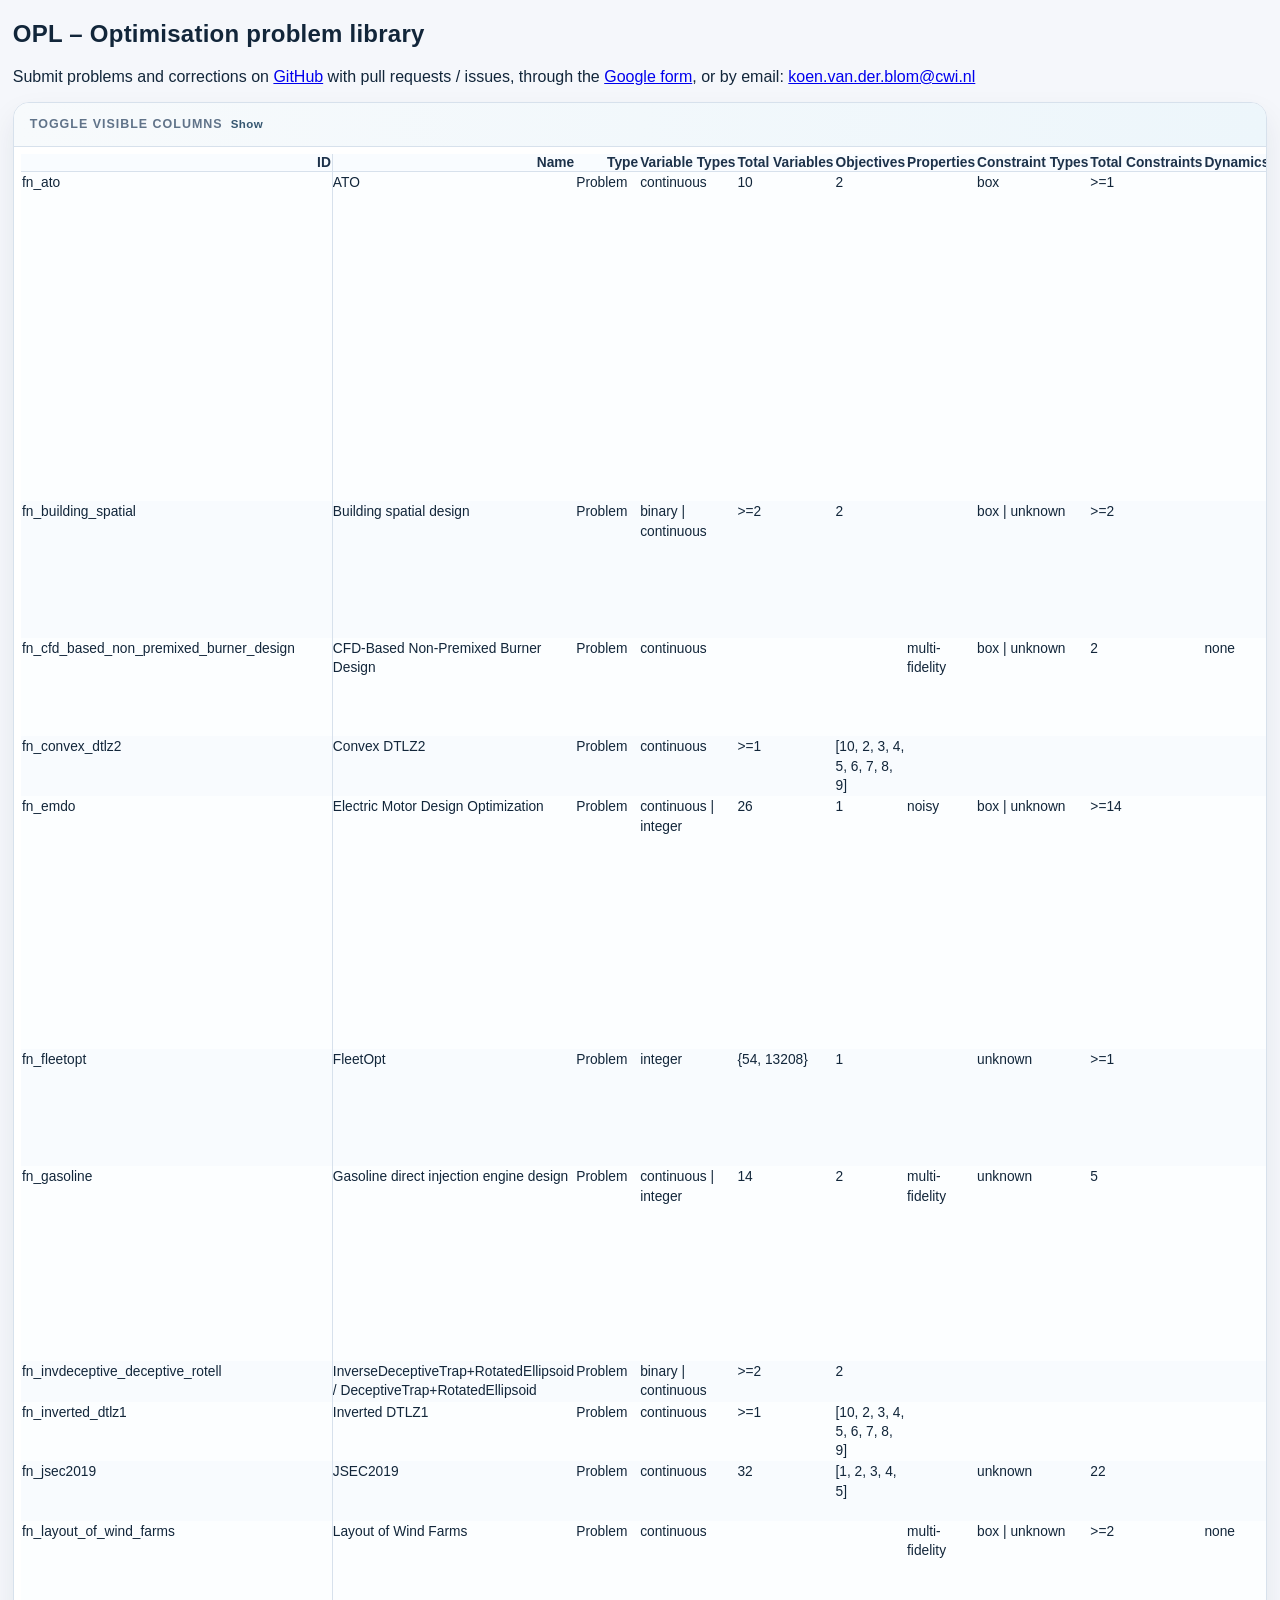
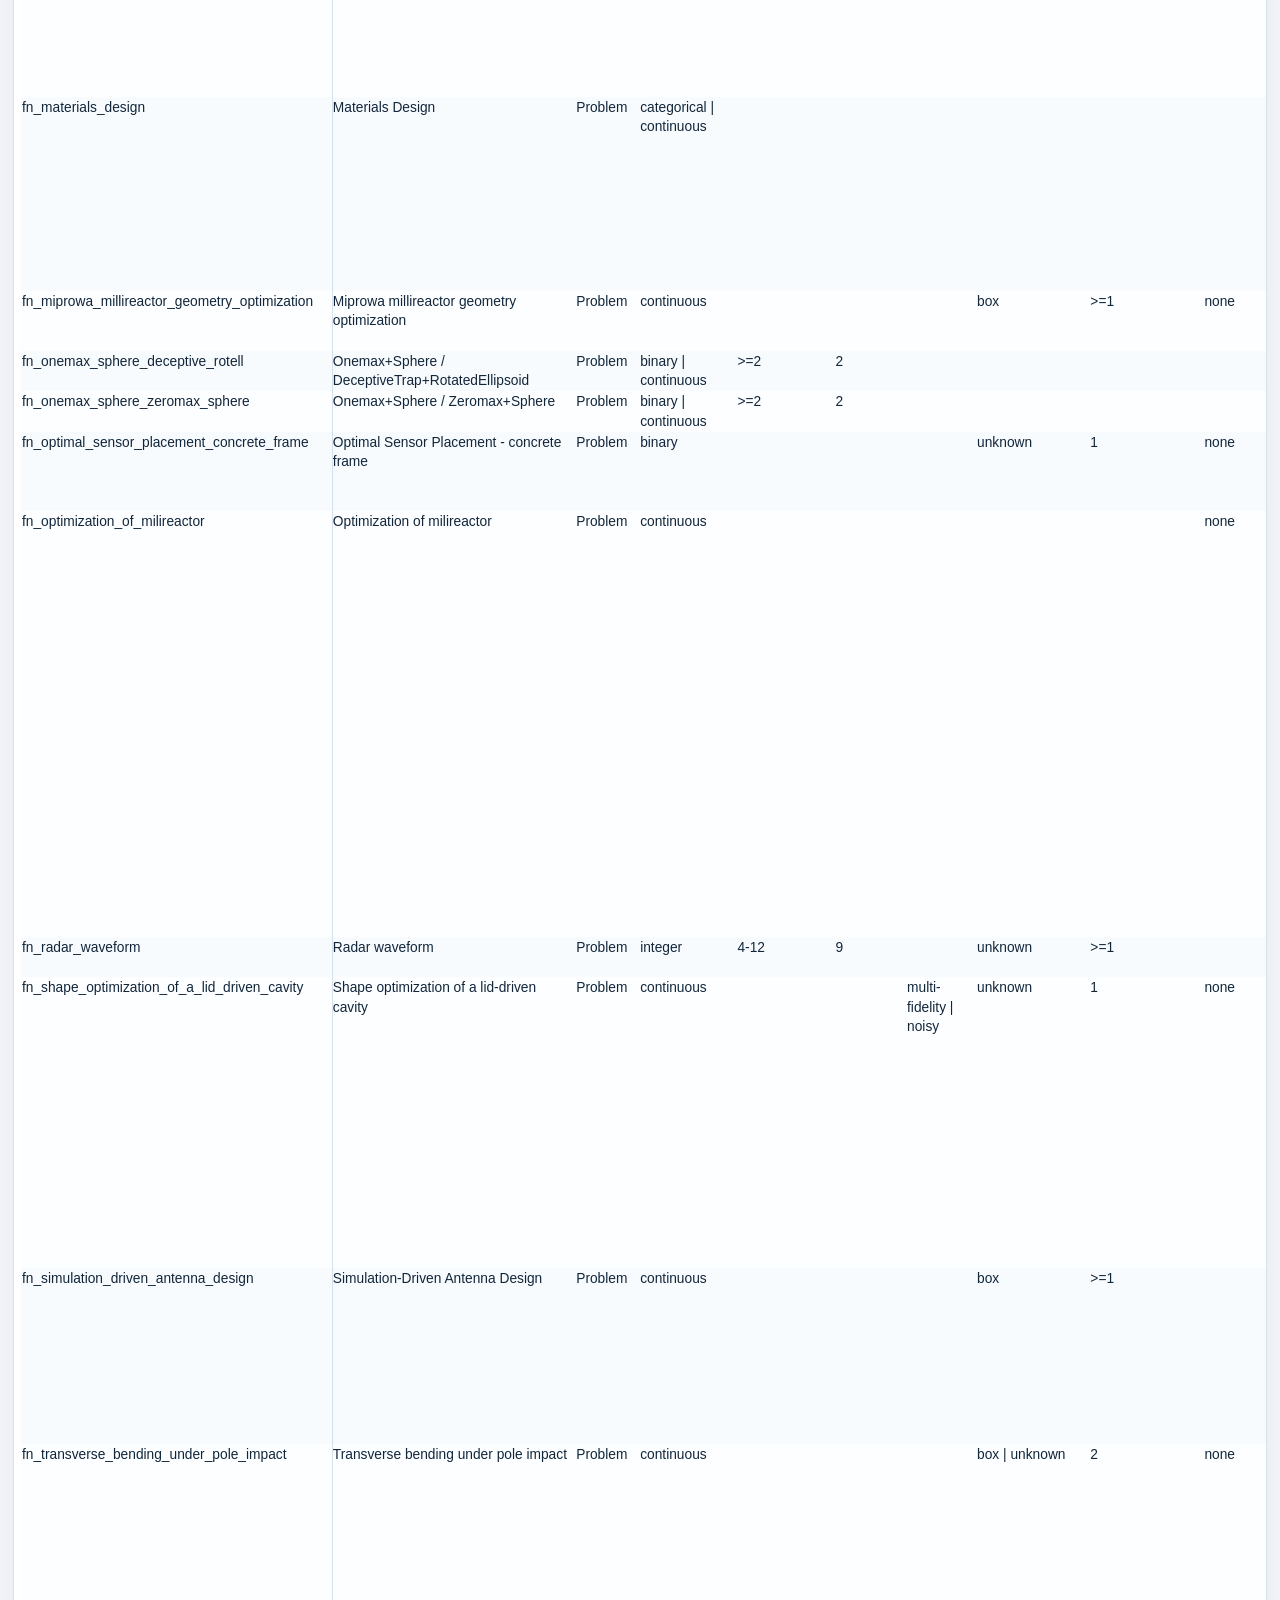
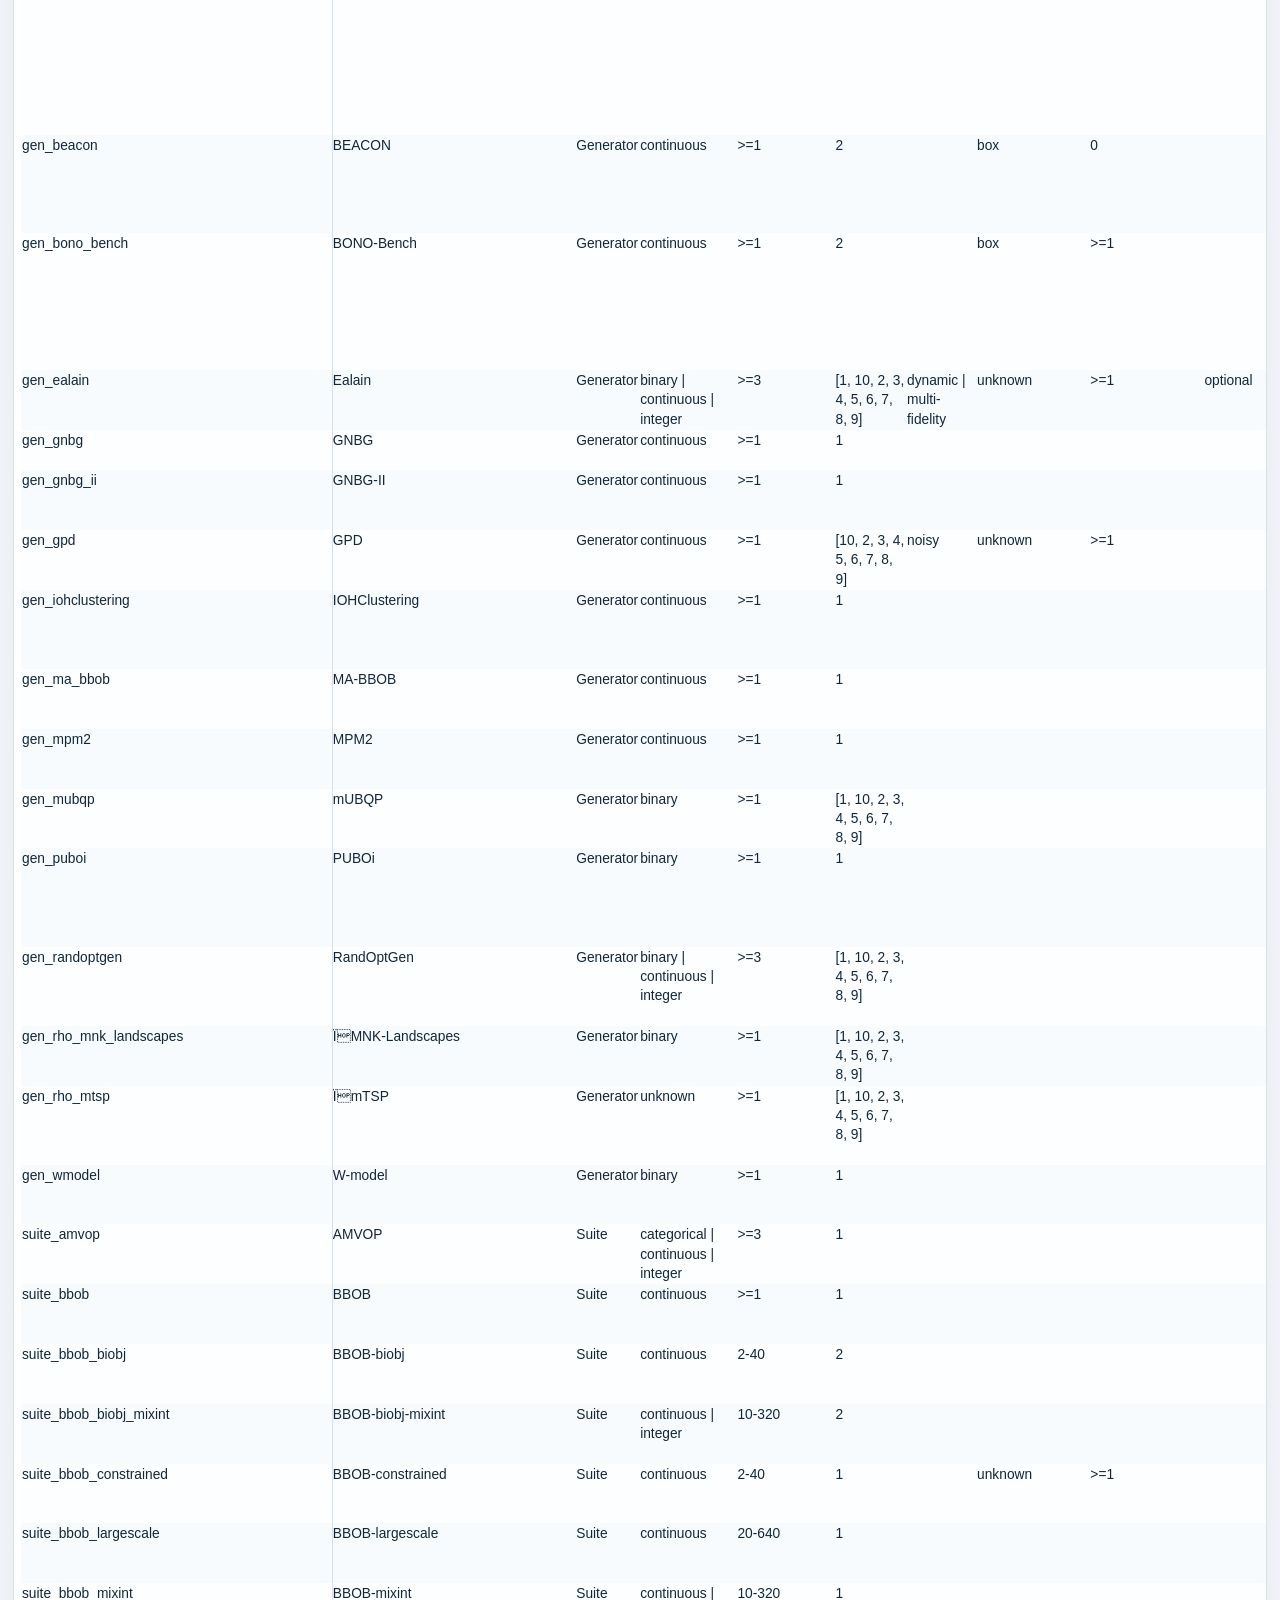
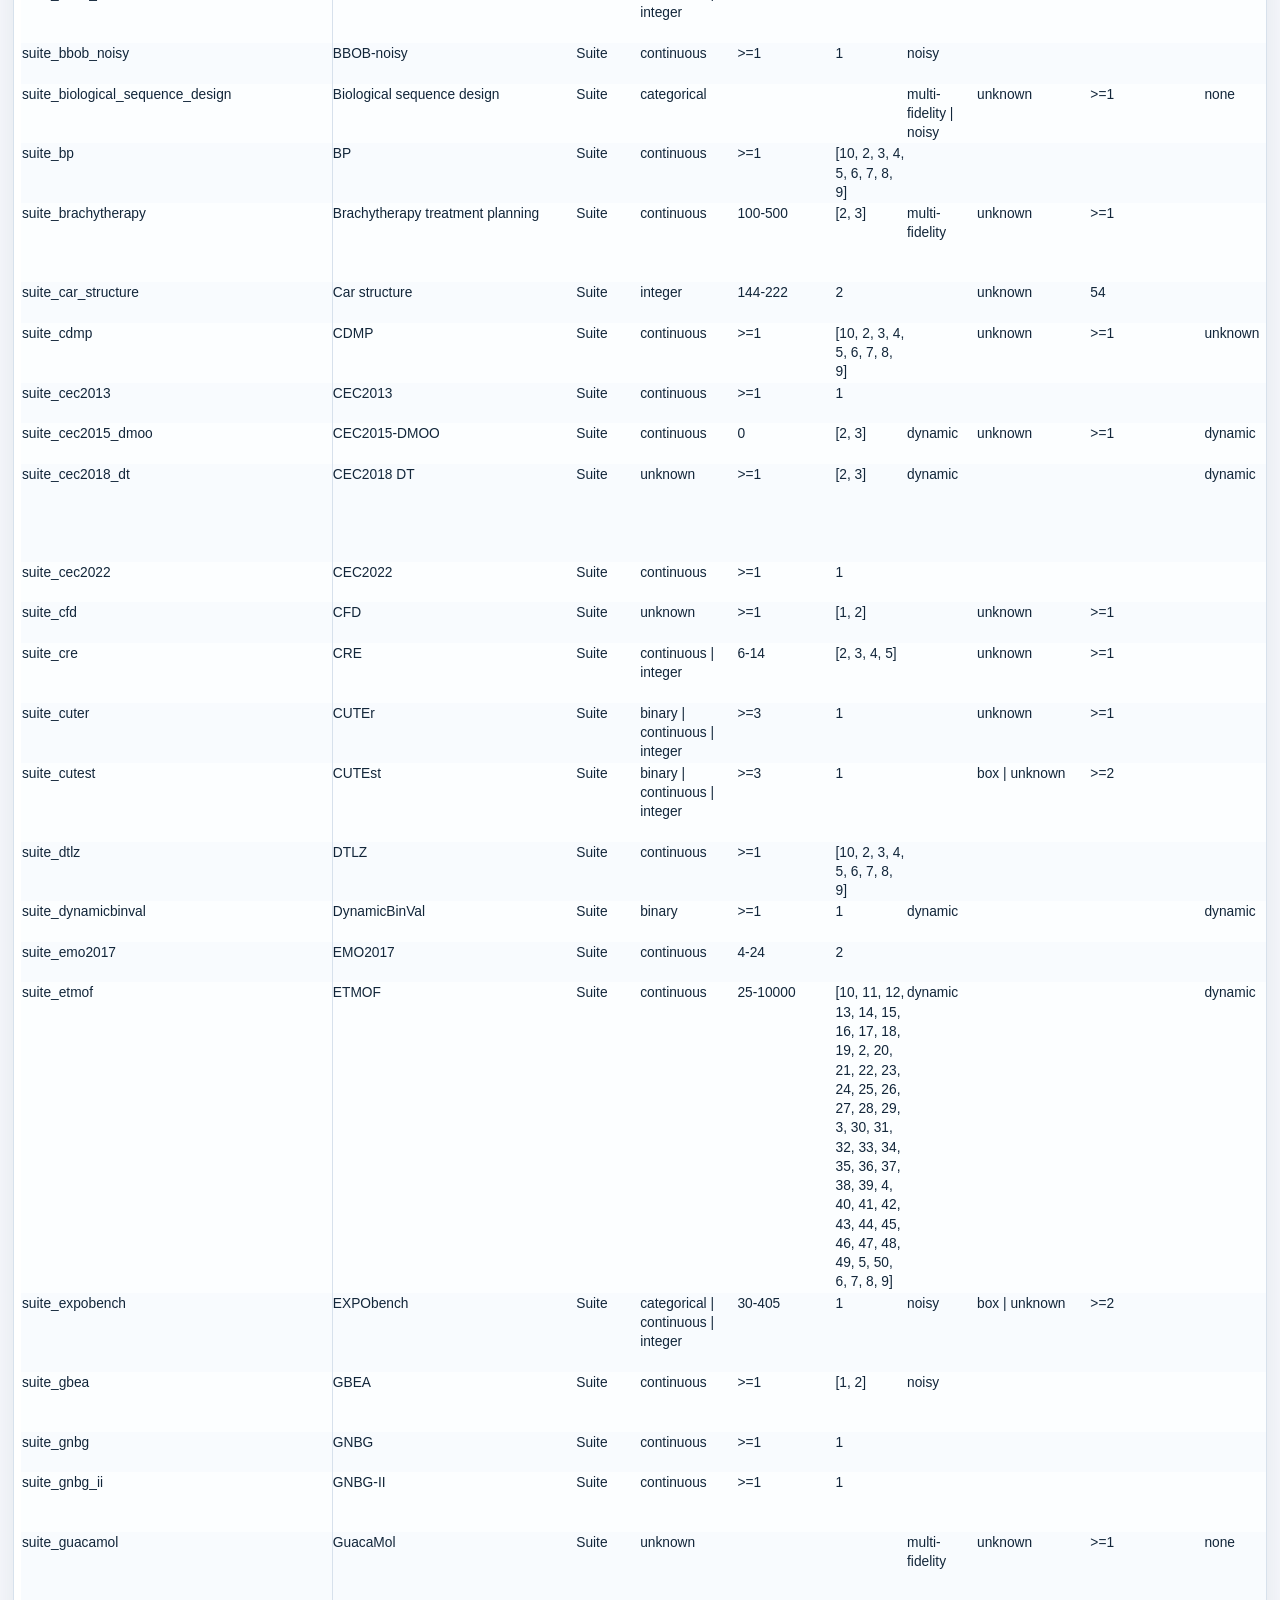
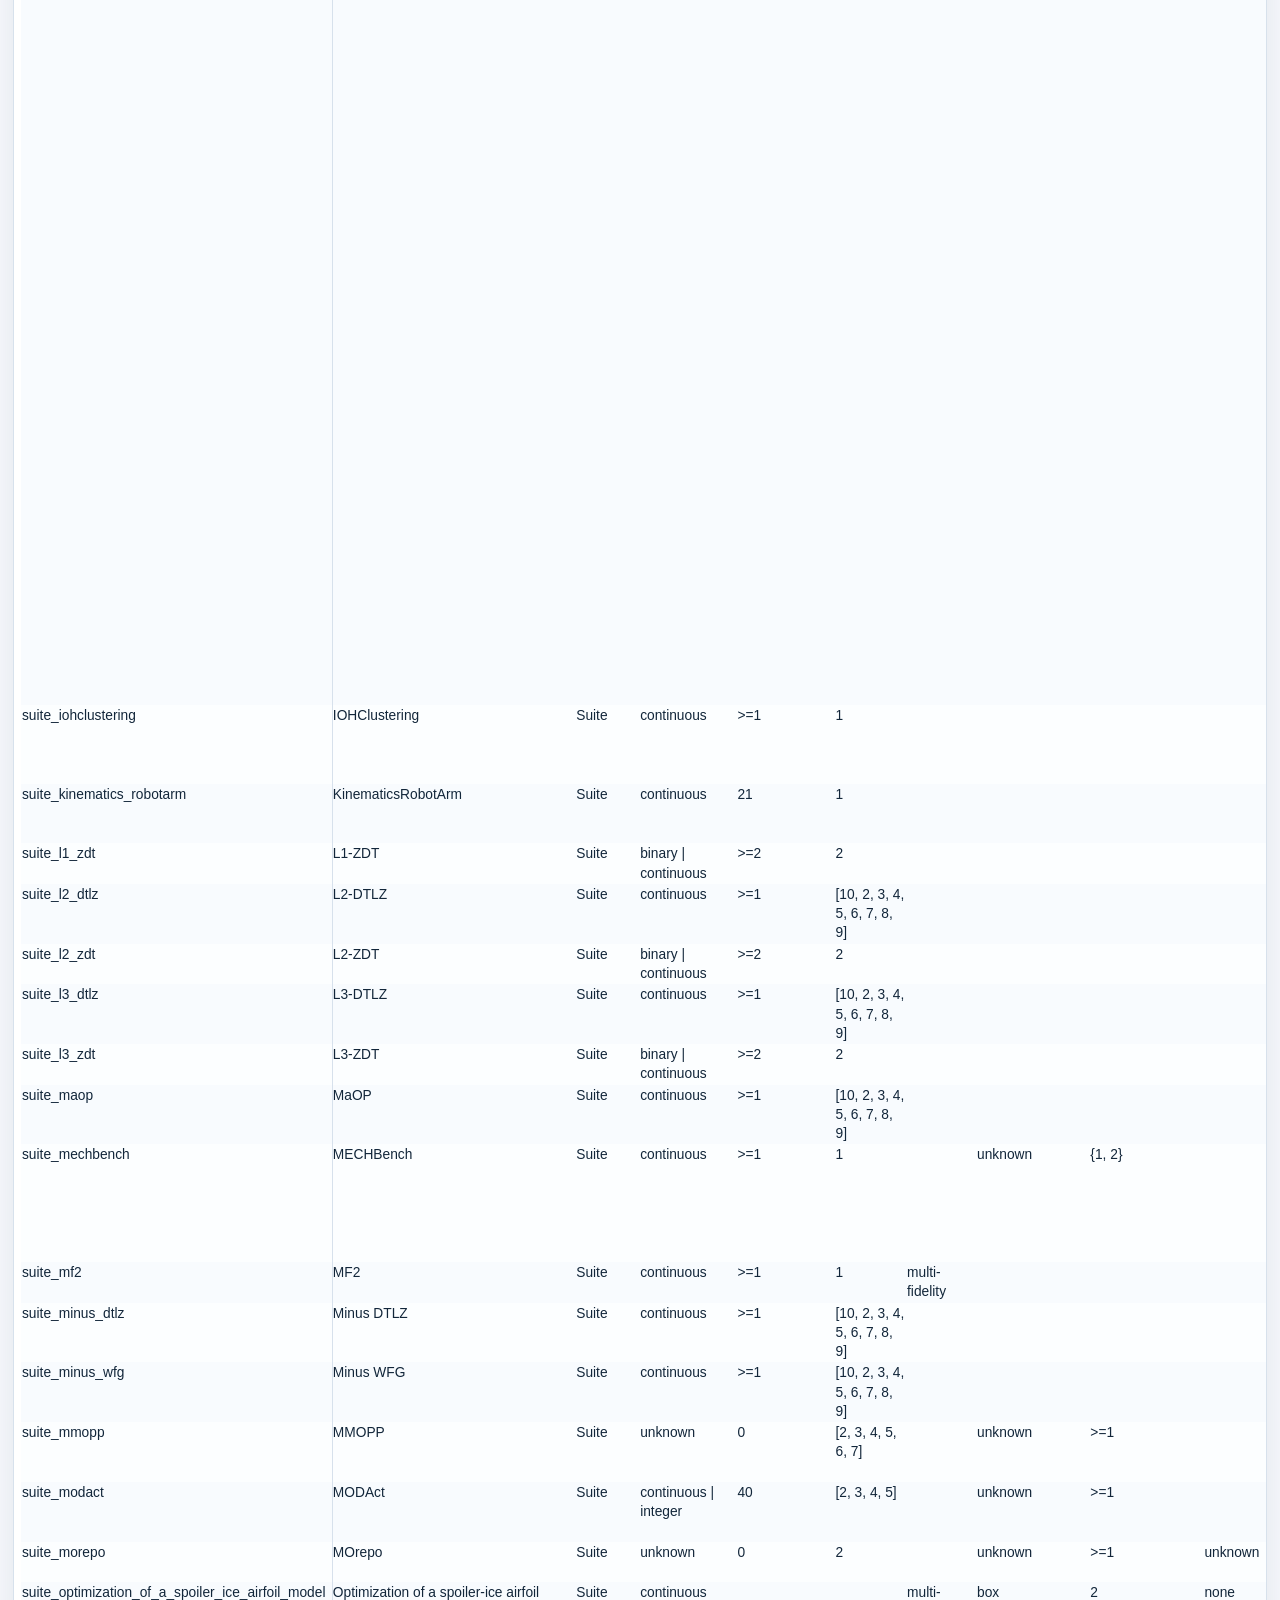
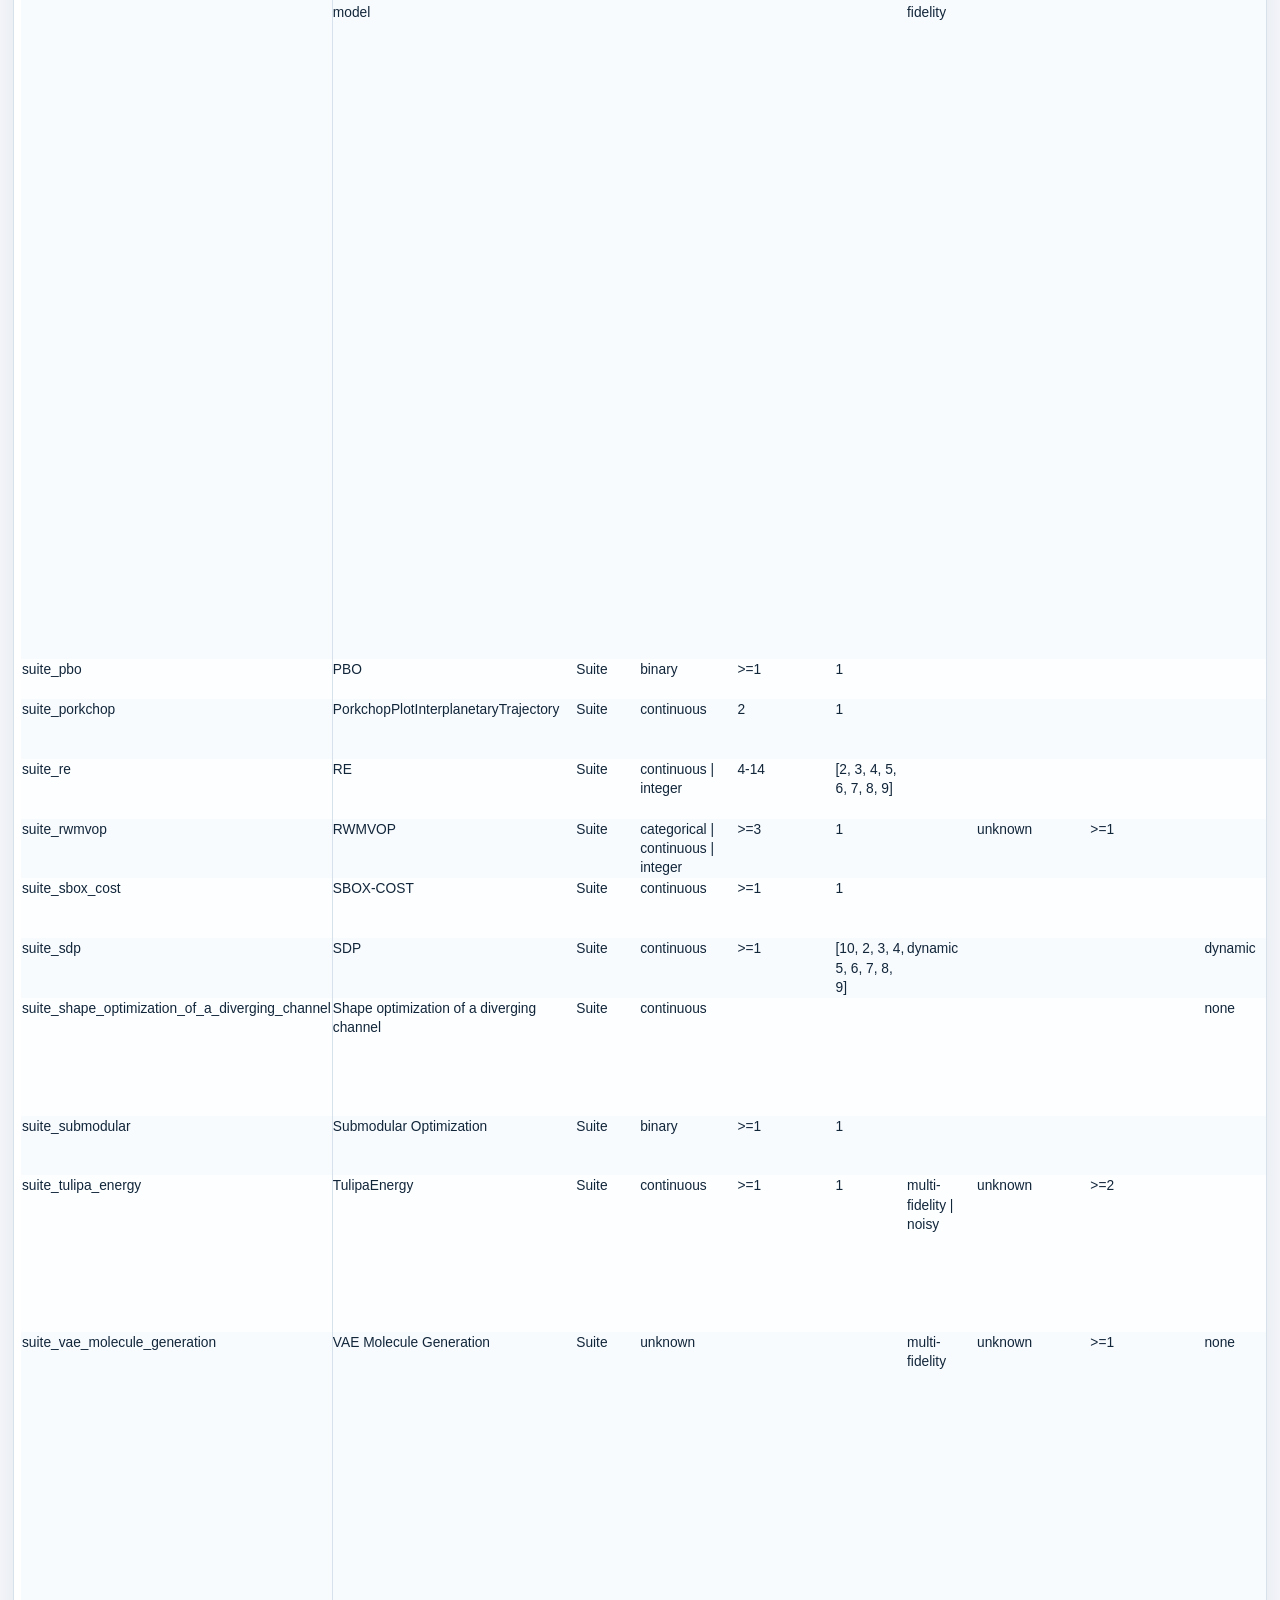
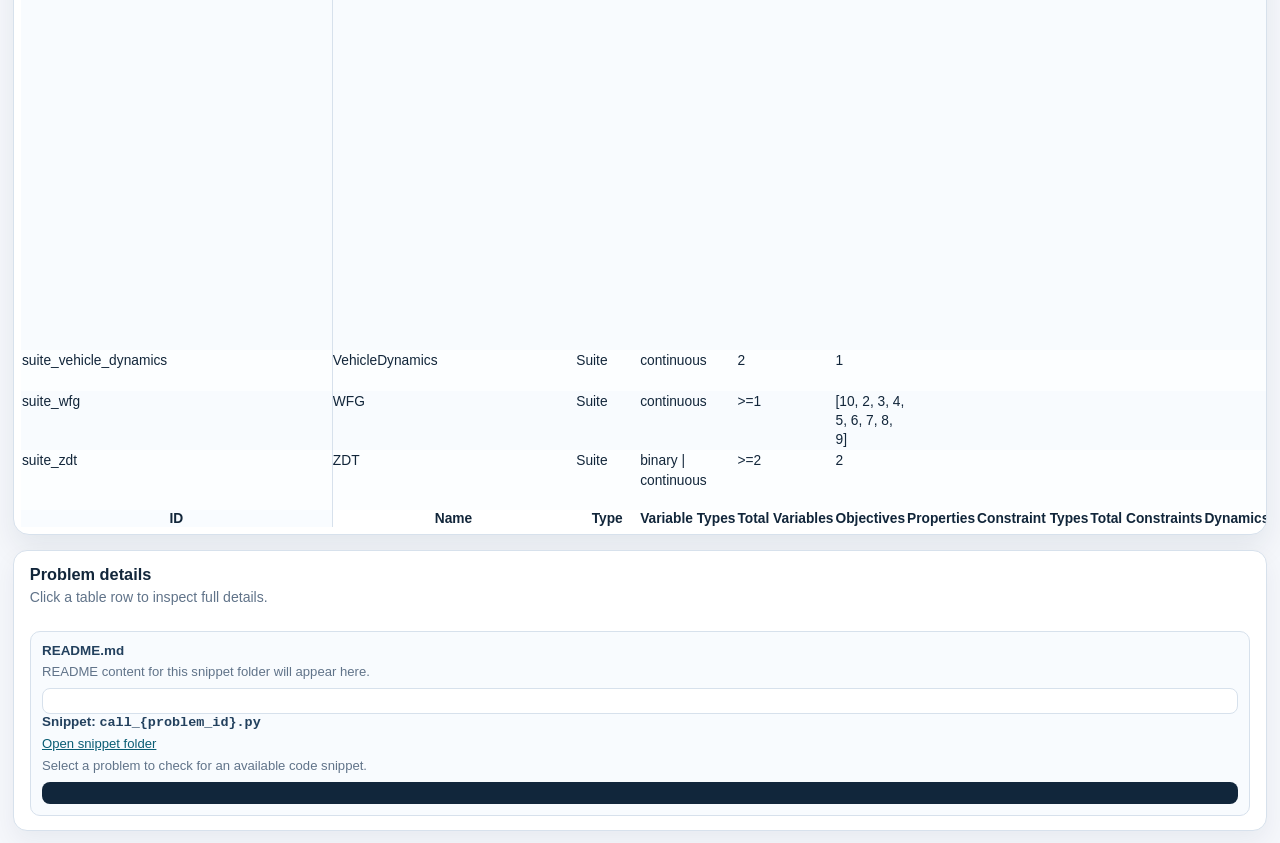
<file: docs/index.html>
<!DOCTYPE html>
<html>
<head>
<link href="https://cdn.datatables.net/2.3.2/css/dataTables.dataTables.min.css" rel="stylesheet" integrity="sha384-gC2LYLqCExndkNE9hTLhmEXvk8ZgIf42nRengHFbC9uaws2Ho0TW+ENGe4w15AHy" crossorigin="anonymous">
<link rel="stylesheet" href="table_styles.css">

<script src="https://code.jquery.com/jquery-3.7.0.min.js" integrity="sha384-NXgwF8Kv9SSAr+jemKKcbvQsz+teULH/a5UNJvZc6kP47hZgl62M1vGnw6gHQhb1" crossorigin="anonymous"></script>
<script src="https://cdn.datatables.net/2.3.2/js/dataTables.min.js" integrity="sha384-RZEqG156bBQSxYY9lwjUz/nKVkqYj/QNK9dEjjyJ/EVTO7ndWwk6ZWEkvaKdRm/U" crossorigin="anonymous"></script>

<style>
    thead input {
        width: 100%;
        padding: 3px;
        box-sizing: border-box;
    }
</style>

</head>

<body>

<h2>OPL &ndash; Optimisation problem library</h2>

<p>
Submit problems and corrections on <a target="_blank" href="https://github.com/OpenOptimizationOrg/OPL/">GitHub</a> with pull requests / issues, through the <a target="_blank" href="https://docs.google.com/forms/d/e/1FAIpQLSehQp24AuFAH2j9jizDhq8K_BYgNGMKXWTMu6s-2RwEJrK59Q/viewform">Google form</a>, or by email: <a href="mailto:koen.van.der.blom@cwi.nl" itemprop="email">koen.van.der.blom@cwi.nl</a>
</p>
<section class="table-shell">
    <div class="table-toolbar">
        <details class="column-toolbar-disclosure">
            <summary class="toolbar-title">Toggle Visible Columns</summary>
            <div class="toolbar-actions">
                <button type="button" class="toolbar-btn" id="show-all-columns">Show all</button>
                <button type="button" class="toolbar-btn" id="hide-all-columns">Hide all</button>
            </div>
            <div class="column-controls">
                <label class="column-chip"><input class="col-toggle" type="checkbox" data-column="0"><span>ID</span></label><label class="column-chip"><input class="col-toggle" type="checkbox" data-column="1" checked><span>Name</span></label><label class="column-chip"><input class="col-toggle" type="checkbox" data-column="2" checked><span>Type</span></label><label class="column-chip"><input class="col-toggle" type="checkbox" data-column="3" checked><span>Variable Types</span></label><label class="column-chip"><input class="col-toggle" type="checkbox" data-column="4" checked><span>Total Variables</span></label><label class="column-chip"><input class="col-toggle" type="checkbox" data-column="5" checked><span>Objectives</span></label><label class="column-chip"><input class="col-toggle" type="checkbox" data-column="6" checked><span>Properties</span></label><label class="column-chip"><input class="col-toggle" type="checkbox" data-column="7" checked><span>Constraint Types</span></label><label class="column-chip"><input class="col-toggle" type="checkbox" data-column="8" checked><span>Total Constraints</span></label><label class="column-chip"><input class="col-toggle" type="checkbox" data-column="9" checked><span>Dynamics</span></label><label class="column-chip"><input class="col-toggle" type="checkbox" data-column="10" checked><span>Noise</span></label><label class="column-chip"><input class="col-toggle" type="checkbox" data-column="11" checked><span>Partial Evaluations</span></label><label class="column-chip"><input class="col-toggle" type="checkbox" data-column="12" checked><span>Independent Objectives</span></label><label class="column-chip"><input class="col-toggle" type="checkbox" data-column="13" checked><span>Fidelity Levels</span></label><label class="column-chip"><input class="col-toggle" type="checkbox" data-column="14"><span>Full Name</span></label><label class="column-chip"><input class="col-toggle" type="checkbox" data-column="15"><span>Description</span></label><label class="column-chip"><input class="col-toggle" type="checkbox" data-column="16"><span>Tags</span></label><label class="column-chip"><input class="col-toggle" type="checkbox" data-column="17"><span>References</span></label><label class="column-chip"><input class="col-toggle" type="checkbox" data-column="18"><span>Implementations</span></label><label class="column-chip"><input class="col-toggle" type="checkbox" data-column="19"><span>Modality</span></label><label class="column-chip"><input class="col-toggle" type="checkbox" data-column="20"><span>Evaluation Time</span></label><label class="column-chip"><input class="col-toggle" type="checkbox" data-column="21"><span>Examples</span></label><label class="column-chip"><input class="col-toggle" type="checkbox" data-column="22"><span>Source</span></label><label class="column-chip"><input class="col-toggle" type="checkbox" data-column="23"><span>Binary Vars</span></label><label class="column-chip"><input class="col-toggle" type="checkbox" data-column="24"><span>Categorical Vars</span></label><label class="column-chip"><input class="col-toggle" type="checkbox" data-column="25"><span>Continuous Vars</span></label><label class="column-chip"><input class="col-toggle" type="checkbox" data-column="26"><span>Integer Vars</span></label><label class="column-chip"><input class="col-toggle" type="checkbox" data-column="27"><span>Implementation Names</span></label><label class="column-chip"><input class="col-toggle" type="checkbox" data-column="28"><span>Implementation Languages</span></label><label class="column-chip"><input class="col-toggle" type="checkbox" data-column="29"><span>Implementation Evaluation Times</span></label><label class="column-chip"><input class="col-toggle" type="checkbox" data-column="30"><span>Implementation Links</span></label><label class="column-chip"><input class="col-toggle" type="checkbox" data-column="31"><span>Implementation Descriptions</span></label><label class="column-chip"><input class="col-toggle" type="checkbox" data-column="32"><span>Implementation Requirements</span></label><label class="column-chip"><input class="col-toggle" type="checkbox" data-column="33"><span>Hard Box Constraints</span></label><label class="column-chip"><input class="col-toggle" type="checkbox" data-column="34"><span>Soft Box Constraints</span></label><label class="column-chip"><input class="col-toggle" type="checkbox" data-column="35"><span>Hard Linear Constraints</span></label><label class="column-chip"><input class="col-toggle" type="checkbox" data-column="36"><span>Soft Linear Constraints</span></label><label class="column-chip"><input class="col-toggle" type="checkbox" data-column="37"><span>Hard Function Constraints</span></label><label class="column-chip"><input class="col-toggle" type="checkbox" data-column="38"><span>Soft Function Constraints</span></label>
            </div>
        </details>
    </div>
    <div class="table-wrap">
        <table class="dataframe display compact display styled-table" id="problems">
  <thead>
    <tr style="text-align: right;">
      <th>ID</th>
      <th>Name</th>
      <th>Type</th>
      <th>Variable Types</th>
      <th>Total Variables</th>
      <th>Objectives</th>
      <th>Properties</th>
      <th>Constraint Types</th>
      <th>Total Constraints</th>
      <th>Dynamics</th>
      <th>Noise</th>
      <th>Partial Evaluations</th>
      <th>Independent Objectives</th>
      <th>Fidelity Levels</th>
      <th>Full Name</th>
      <th>Description</th>
      <th>Tags</th>
      <th>References</th>
      <th>Implementations</th>
      <th>Modality</th>
      <th>Evaluation Time</th>
      <th>Examples</th>
      <th>Source</th>
      <th>Binary Vars</th>
      <th>Categorical Vars</th>
      <th>Continuous Vars</th>
      <th>Integer Vars</th>
      <th>Implementation Names</th>
      <th>Implementation Languages</th>
      <th>Implementation Evaluation Times</th>
      <th>Implementation Links</th>
      <th>Implementation Descriptions</th>
      <th>Implementation Requirements</th>
      <th>Hard Box Constraints</th>
      <th>Soft Box Constraints</th>
      <th>Hard Linear Constraints</th>
      <th>Soft Linear Constraints</th>
      <th>Hard Function Constraints</th>
      <th>Soft Function Constraints</th>
    </tr>
  </thead>
  <tbody>
    <tr data-problem-id="fn_ato">
      <td>fn_ato</td>
      <td>ATO</td>
      <td>Problem</td>
      <td>continuous</td>
      <td>10</td>
      <td>2</td>
      <td></td>
      <td>box</td>
      <td>>=1</td>
      <td></td>
      <td></td>
      <td>no</td>
      <td></td>
      <td></td>
      <td></td>
      <td>Parameters of the modules of the Automatic Train Operation are optimized; Parameters for the trajectory planning (first module) are maximum velocity (v_max), weighting of objectives (energy, time, comfort) in planning (lambda_e, lambda_s, lambda_t), step width (ds), maximum lateral acceleration (aq_max); as control module a PID controller is implemented, where the ki and kp parameters are optimized. The objectives are minimizing travel time and energy consumption. The evaluation takes several minutes, because the pipeline includes also a simulation.</td>
      <td></td>
      <td>Multi-Objective Pipeline Optimisation and Configuration of Automatic Train Operation Trajectories, Carolin Mensendiek; Henrik Zeipel; Oliver Ludger Preuß; Moritz Vinzent Seiler; Walter Sextro; Heike Trautmann, <a href="https://doi.org/10.1145/3795101.3805368">https://doi.org/10.1145/3795101.3805368</a></td>
      <td></td>
      <td>unimodal</td>
      <td></td>
      <td></td>
      <td>real-world</td>
      <td></td>
      <td></td>
      <td>10</td>
      <td></td>
      <td></td>
      <td></td>
      <td></td>
      <td></td>
      <td></td>
      <td></td>
      <td>>=1</td>
      <td></td>
      <td></td>
      <td></td>
      <td></td>
      <td></td>
    </tr>
    <tr data-problem-id="fn_building_spatial">
      <td>fn_building_spatial</td>
      <td>Building spatial design</td>
      <td>Problem</td>
      <td>binary | continuous</td>
      <td>>=2</td>
      <td>2</td>
      <td></td>
      <td>box | unknown</td>
      <td>>=2</td>
      <td></td>
      <td></td>
      <td>no</td>
      <td></td>
      <td></td>
      <td></td>
      <td>Optimise the spatial layout of a building to minimise energy consumption for climate control and minimise the strain on the structure. Many hard constraints; mixed-variable (continuous+binary); expensive evaluations.</td>
      <td></td>
      <td>Building spatial design, <a href="https://hdl.handle.net/1887/81789">https://hdl.handle.net/1887/81789</a></td>
      <td>impl_bso_toolbox</td>
      <td></td>
      <td>["1 second", "40 seconds"]</td>
      <td></td>
      <td>real-world</td>
      <td>>=1</td>
      <td></td>
      <td>>=1</td>
      <td></td>
      <td>BSO-toolbox</td>
      <td>C++</td>
      <td>1 second | 40 seconds</td>
      <td><a href="https://github.com/TUe-excellent-buildings/BSO-toolbox">https://github.com/TUe-excellent-buildings/BSO-toolbox</a></td>
      <td>Building Spatial Design toolbox (TU/e)</td>
      <td></td>
      <td>>=1</td>
      <td></td>
      <td></td>
      <td></td>
      <td></td>
      <td></td>
    </tr>
    <tr data-problem-id="fn_cfd_based_non_premixed_burner_design">
      <td>fn_cfd_based_non_premixed_burner_design</td>
      <td>CFD-Based Non-Premixed Burner Design</td>
      <td>Problem</td>
      <td>continuous</td>
      <td></td>
      <td></td>
      <td>multi-fidelity</td>
      <td>box | unknown</td>
      <td>2</td>
      <td>none</td>
      <td>none</td>
      <td>no</td>
      <td>no</td>
      <td>[1, 2]</td>
      <td>CFD-Based Non-Premixed Burner Design</td>
      <td>Change the length and width of a combustor optimizing the combustion efficiency but keeping NOx emissions constrained.</td>
      <td></td>
      <td>P. S. Lima, P. R. S. dos Reis, A. Á. B. Santos, E. A. del R. Chanona, and I. B. dos R. Nogueira, “Multi-fidelity Bayesian Optimization Framework for CFD-Based Non-Premixed Burner Design,” Nov. 28, 2025, arXiv: arXiv:2511.23140. doi: 10.48550/arXiv.2511.23140.</td>
      <td>impl_cfd_based_non_premixed_burner_design</td>
      <td></td>
      <td>35-40 minutes</td>
      <td></td>
      <td>real-world</td>
      <td></td>
      <td></td>
      <td></td>
      <td></td>
      <td>CFD-Based Non-Premixed Burner Design</td>
      <td>Python, Authors disclose using optimizer in Python, but the physical model happens in a simulation pipeline in FLUENT</td>
      <td>35-40 minutes</td>
      <td></td>
      <td>Change the length and width of a combustor optimizing the combustion efficiency but keeping NOx emissions constrained.</td>
      <td></td>
      <td></td>
      <td>1</td>
      <td></td>
      <td></td>
      <td></td>
      <td></td>
    </tr>
    <tr data-problem-id="fn_convex_dtlz2">
      <td>fn_convex_dtlz2</td>
      <td>Convex DTLZ2</td>
      <td>Problem</td>
      <td>continuous</td>
      <td>>=1</td>
      <td>[10, 2, 3, 4, 5, 6, 7, 8, 9]</td>
      <td></td>
      <td></td>
      <td></td>
      <td></td>
      <td></td>
      <td></td>
      <td></td>
      <td></td>
      <td></td>
      <td>Variant of DTLZ2 with a convex Pareto front (instead of concave)</td>
      <td></td>
      <td>Convex DTLZ2, <a href="https://doi.org/10.1109/TEVC.2013.2281535">https://doi.org/10.1109/TEVC.2013.2281535</a></td>
      <td></td>
      <td></td>
      <td></td>
      <td></td>
      <td></td>
      <td></td>
      <td></td>
      <td>>=1</td>
      <td></td>
      <td></td>
      <td></td>
      <td></td>
      <td></td>
      <td></td>
      <td></td>
      <td></td>
      <td></td>
      <td></td>
      <td></td>
      <td></td>
      <td></td>
    </tr>
    <tr data-problem-id="fn_emdo">
      <td>fn_emdo</td>
      <td>Electric Motor Design Optimization</td>
      <td>Problem</td>
      <td>continuous | integer</td>
      <td>26</td>
      <td>1</td>
      <td>noisy</td>
      <td>box | unknown</td>
      <td>>=14</td>
      <td></td>
      <td>noisy</td>
      <td>no</td>
      <td></td>
      <td></td>
      <td>Electric Motor Design Optimization</td>
      <td># Goal\nFind a design of a synchronous electric motor for power steering systems that minimizes costs and satisfies all constraints.\n\n# Motivation\nChallenging to find good solutions in a limited time.\n\n# Key Challenges\n* Time-consuming solution evaluation\n* Highly-constrained problem\n* Constraints are multimodal\n\nThis is not an available problem, but could be interesting to show to researchers which difficulties appear in real-world problems.</td>
      <td></td>
      <td>A Multi-Step Evaluation Process in Electric Motor Design, Tea Tušar; Peter Korošec; Bogdan Filipič, <a href="https://dis.ijs.si/tea/Publications/Tusar23Multistep.pdf">https://dis.ijs.si/tea/Publications/Tusar23Multistep.pdf</a></td>
      <td>impl_emdo</td>
      <td>multimodal</td>
      <td>8 minutes</td>
      <td></td>
      <td>real-world</td>
      <td></td>
      <td></td>
      <td>13</td>
      <td>13</td>
      <td>Electric Motor Design Optimization</td>
      <td>Python</td>
      <td>8 minutes</td>
      <td></td>
      <td>Not publicly available</td>
      <td></td>
      <td>>=1</td>
      <td></td>
      <td></td>
      <td></td>
      <td></td>
      <td></td>
    </tr>
    <tr data-problem-id="fn_fleetopt">
      <td>fn_fleetopt</td>
      <td>FleetOpt</td>
      <td>Problem</td>
      <td>integer</td>
      <td>{54, 13208}</td>
      <td>1</td>
      <td></td>
      <td>unknown</td>
      <td>>=1</td>
      <td></td>
      <td></td>
      <td>yes</td>
      <td></td>
      <td></td>
      <td></td>
      <td>UK healthcare organisation fleet optimisation: reduce the fleet of non-emergency healthcare trip vehicles while still ensuring all trips can be covered. Bilevel: upper level 54 vars, lower level 13208 vars.</td>
      <td></td>
      <td>FleetOpt, <a href="https://dl.acm.org/doi/abs/10.1145/3638530.3664137">https://dl.acm.org/doi/abs/10.1145/3638530.3664137</a></td>
      <td></td>
      <td></td>
      <td></td>
      <td></td>
      <td>real-world</td>
      <td></td>
      <td></td>
      <td></td>
      <td>{54, 13208}</td>
      <td></td>
      <td></td>
      <td></td>
      <td></td>
      <td></td>
      <td></td>
      <td></td>
      <td></td>
      <td></td>
      <td></td>
      <td></td>
      <td></td>
    </tr>
    <tr data-problem-id="fn_gasoline">
      <td>fn_gasoline</td>
      <td>Gasoline direct injection engine design</td>
      <td>Problem</td>
      <td>continuous | integer</td>
      <td>14</td>
      <td>2</td>
      <td>multi-fidelity</td>
      <td>unknown</td>
      <td>5</td>
      <td></td>
      <td></td>
      <td></td>
      <td></td>
      <td>[1, 2]</td>
      <td></td>
      <td>Multi-objective optimization to minimize fuel consumption and NOx emissions over a two-minute dynamic duty cycle, subject to five constraints (turbine inlet temperature, knock occurrences, peak cylinder pressure, peak cylinder pressure rise, total work). Seven decision variables cover hardware choices and engine control parameters.</td>
      <td></td>
      <td>Gasoline direct injection engine design, <a href="https://doi.org/10.1016/j.ejor.2022.08.032">https://doi.org/10.1016/j.ejor.2022.08.032</a></td>
      <td>impl_gasoline</td>
      <td></td>
      <td>[]</td>
      <td></td>
      <td>real-world</td>
      <td></td>
      <td></td>
      <td>7</td>
      <td>7</td>
      <td>Gasoline direct injection engine design</td>
      <td>Matlab Simulink / Wave RT</td>
      <td></td>
      <td><a href="https://doi.org/10.1016/j.ejor.2022.08.032">https://doi.org/10.1016/j.ejor.2022.08.032</a></td>
      <td>Proprietary Matlab Simulink + Wave RT co-simulation</td>
      <td></td>
      <td></td>
      <td></td>
      <td></td>
      <td></td>
      <td></td>
      <td></td>
    </tr>
    <tr data-problem-id="fn_invdeceptive_deceptive_rotell">
      <td>fn_invdeceptive_deceptive_rotell</td>
      <td>InverseDeceptiveTrap+RotatedEllipsoid / DeceptiveTrap+RotatedEllipsoid</td>
      <td>Problem</td>
      <td>binary | continuous</td>
      <td>>=2</td>
      <td>2</td>
      <td></td>
      <td></td>
      <td></td>
      <td></td>
      <td></td>
      <td></td>
      <td></td>
      <td></td>
      <td></td>
      <td></td>
      <td></td>
      <td>Mixed-variable multi-objective test problems, <a href="https://doi.org/10.1145/3449726.3459521">https://doi.org/10.1145/3449726.3459521</a></td>
      <td></td>
      <td></td>
      <td></td>
      <td></td>
      <td>artificial</td>
      <td>>=1</td>
      <td></td>
      <td>>=1</td>
      <td></td>
      <td></td>
      <td></td>
      <td></td>
      <td></td>
      <td></td>
      <td></td>
      <td></td>
      <td></td>
      <td></td>
      <td></td>
      <td></td>
      <td></td>
    </tr>
    <tr data-problem-id="fn_inverted_dtlz1">
      <td>fn_inverted_dtlz1</td>
      <td>Inverted DTLZ1</td>
      <td>Problem</td>
      <td>continuous</td>
      <td>>=1</td>
      <td>[10, 2, 3, 4, 5, 6, 7, 8, 9]</td>
      <td></td>
      <td></td>
      <td></td>
      <td></td>
      <td></td>
      <td></td>
      <td></td>
      <td></td>
      <td></td>
      <td>Variant of DTLZ1 with an inverted Pareto front</td>
      <td></td>
      <td>Inverted DTLZ1, <a href="https://doi.org/10.1109/TEVC.2013.2281534">https://doi.org/10.1109/TEVC.2013.2281534</a></td>
      <td></td>
      <td></td>
      <td></td>
      <td></td>
      <td></td>
      <td></td>
      <td></td>
      <td>>=1</td>
      <td></td>
      <td></td>
      <td></td>
      <td></td>
      <td></td>
      <td></td>
      <td></td>
      <td></td>
      <td></td>
      <td></td>
      <td></td>
      <td></td>
      <td></td>
    </tr>
    <tr data-problem-id="fn_jsec2019">
      <td>fn_jsec2019</td>
      <td>JSEC2019</td>
      <td>Problem</td>
      <td>continuous</td>
      <td>32</td>
      <td>[1, 2, 3, 4, 5]</td>
      <td></td>
      <td>unknown</td>
      <td>22</td>
      <td></td>
      <td></td>
      <td></td>
      <td></td>
      <td></td>
      <td></td>
      <td>expensive evaluations 3s; 22 constraints</td>
      <td></td>
      <td>JPNSEC EC-Symposium 2019 competition, <a href="http://www.jpnsec.org/files/competition2019/EC-Symposium-2019-Competition-English.html">http://www.jpnsec.org/files/competition2019/EC-Symposium-2019-Competition-English.html</a></td>
      <td>impl_jsec2019</td>
      <td></td>
      <td>3s</td>
      <td></td>
      <td>real-world</td>
      <td></td>
      <td></td>
      <td>32</td>
      <td></td>
      <td>JSEC 2019 competition</td>
      <td></td>
      <td>3s</td>
      <td><a href="http://www.jpnsec.org/files/competition2019/EC-Symposium-2019-Competition-English.html">http://www.jpnsec.org/files/competition2019/EC-Symposium-2019-Competition-English.html</a></td>
      <td>JPNSEC EC-Symposium 2019 competition problem</td>
      <td></td>
      <td></td>
      <td></td>
      <td></td>
      <td></td>
      <td></td>
      <td></td>
    </tr>
    <tr data-problem-id="fn_layout_of_wind_farms">
      <td>fn_layout_of_wind_farms</td>
      <td>Layout of Wind Farms</td>
      <td>Problem</td>
      <td>continuous</td>
      <td></td>
      <td></td>
      <td>multi-fidelity</td>
      <td>box | unknown</td>
      <td>>=2</td>
      <td>none</td>
      <td>none</td>
      <td>yes</td>
      <td></td>
      <td>[1, 2]</td>
      <td></td>
      <td>Optimizing a Wind Farm Layout: Input variables are coordinates of the turbines (box-constraints). Constraint that they don't overlap (hard constraint). Optimize the overall power output from all wind turbines and with different wind states. Use a simulation to evaluate a layout. It is expensive approx. 70 CPU hours.</td>
      <td></td>
      <td>Layout of Wind Farms, <a href="https://arxiv.org/abs/2302.01071">https://arxiv.org/abs/2302.01071</a></td>
      <td>impl_layout_of_wind_farms</td>
      <td>multimodal</td>
      <td>70 CPU hours</td>
      <td></td>
      <td>real-world</td>
      <td></td>
      <td></td>
      <td></td>
      <td></td>
      <td>Layout of Wind Farms</td>
      <td></td>
      <td>70 CPU hours</td>
      <td></td>
      <td>Optimizing a Wind Farm Layout: Input variables are coordinates of the turbines (box-constraints). Constraint that they don't overlap (hard constraint). Optimize the overall power output from all wind turbines and with different wind states. Use a simulation to evaluate a layout. It is expensive approx. 70 CPU hours.</td>
      <td></td>
      <td>>=1</td>
      <td></td>
      <td></td>
      <td></td>
      <td></td>
      <td></td>
    </tr>
    <tr data-problem-id="fn_materials_design">
      <td>fn_materials_design</td>
      <td>Materials Design</td>
      <td>Problem</td>
      <td>categorical | continuous</td>
      <td></td>
      <td></td>
      <td></td>
      <td></td>
      <td></td>
      <td></td>
      <td>none</td>
      <td>unknown</td>
      <td>unknown</td>
      <td>1</td>
      <td></td>
      <td>Materials Design Optimization: Select appropriate material and microstructure optimization for optimizing the light absorbing of a quasi-random solar cell. Maximize light absorption by balancing the competing processes of light reflection and scattering.Choose from 5 materials. Another material design problem can be found here: <a href="https://github.com/clancyLab/NCM2018">https://github.com/clancyLab/NCM2018</a></td>
      <td></td>
      <td>Materials Design, <a href="https://www.nature.com/articles/s41598-020-60652-9">https://www.nature.com/articles/s41598-020-60652-9</a></td>
      <td>impl_materials_design</td>
      <td></td>
      <td>expensive simulation</td>
      <td></td>
      <td>real-world</td>
      <td></td>
      <td></td>
      <td></td>
      <td></td>
      <td>Materials Design</td>
      <td></td>
      <td>expensive simulation</td>
      <td></td>
      <td>Materials Design Optimization: Select appropriate material and microstructure optimization for optimizing the light absorbing of a quasi-random solar cell. Maximize light absorption by balancing the competing processes of light reflection and scattering.Choose from 5 materials. Another material design problem can be found here: <a href="https://github.com/clancyLab/NCM2018">https://github.com/clancyLab/NCM2018</a></td>
      <td></td>
      <td></td>
      <td></td>
      <td></td>
      <td></td>
      <td></td>
      <td></td>
    </tr>
    <tr data-problem-id="fn_miprowa_millireactor_geometry_optimization">
      <td>fn_miprowa_millireactor_geometry_optimization</td>
      <td>Miprowa millireactor geometry optimization</td>
      <td>Problem</td>
      <td>continuous</td>
      <td></td>
      <td></td>
      <td></td>
      <td>box</td>
      <td>>=1</td>
      <td>none</td>
      <td></td>
      <td>no</td>
      <td>unknown</td>
      <td></td>
      <td>Miprowa millireactor design optimization</td>
      <td>Optimizing the design of the mulireactor to achieve minimal stagnating flow and mixing variance</td>
      <td></td>
      <td>Begall, M. J., Schweidtmann, A. M., Mhamdi, A., & Mitsos, A. (2023). Geometry optimization of a continuous millireactor via CFD and Bayesian optimization. Computers & chemical engineering, 171, 108140.</td>
      <td>impl_miprowa_millireactor_geometry_optimization</td>
      <td></td>
      <td>6.5 hours</td>
      <td></td>
      <td>real-world</td>
      <td></td>
      <td></td>
      <td></td>
      <td></td>
      <td>Miprowa millireactor geometry optimization</td>
      <td></td>
      <td>6.5 hours</td>
      <td></td>
      <td>Optimizing the design of the mulireactor to achieve minimal stagnating flow and mixing variance</td>
      <td></td>
      <td>>=1</td>
      <td>>=1</td>
      <td></td>
      <td></td>
      <td></td>
      <td></td>
    </tr>
    <tr data-problem-id="fn_onemax_sphere_deceptive_rotell">
      <td>fn_onemax_sphere_deceptive_rotell</td>
      <td>Onemax+Sphere / DeceptiveTrap+RotatedEllipsoid</td>
      <td>Problem</td>
      <td>binary | continuous</td>
      <td>>=2</td>
      <td>2</td>
      <td></td>
      <td></td>
      <td></td>
      <td></td>
      <td></td>
      <td></td>
      <td></td>
      <td></td>
      <td></td>
      <td></td>
      <td></td>
      <td>Mixed-variable multi-objective test problems, <a href="https://doi.org/10.1145/3449726.3459521">https://doi.org/10.1145/3449726.3459521</a></td>
      <td></td>
      <td></td>
      <td></td>
      <td></td>
      <td>artificial</td>
      <td>>=1</td>
      <td></td>
      <td>>=1</td>
      <td></td>
      <td></td>
      <td></td>
      <td></td>
      <td></td>
      <td></td>
      <td></td>
      <td></td>
      <td></td>
      <td></td>
      <td></td>
      <td></td>
      <td></td>
    </tr>
    <tr data-problem-id="fn_onemax_sphere_zeromax_sphere">
      <td>fn_onemax_sphere_zeromax_sphere</td>
      <td>Onemax+Sphere / Zeromax+Sphere</td>
      <td>Problem</td>
      <td>binary | continuous</td>
      <td>>=2</td>
      <td>2</td>
      <td></td>
      <td></td>
      <td></td>
      <td></td>
      <td></td>
      <td></td>
      <td></td>
      <td></td>
      <td></td>
      <td></td>
      <td></td>
      <td>Onemax+Sphere / Zeromax+Sphere, <a href="https://doi.org/10.1145/3449726.3459521">https://doi.org/10.1145/3449726.3459521</a></td>
      <td></td>
      <td></td>
      <td></td>
      <td></td>
      <td>artificial</td>
      <td>>=1</td>
      <td></td>
      <td>>=1</td>
      <td></td>
      <td></td>
      <td></td>
      <td></td>
      <td></td>
      <td></td>
      <td></td>
      <td></td>
      <td></td>
      <td></td>
      <td></td>
      <td></td>
      <td></td>
    </tr>
    <tr data-problem-id="fn_optimal_sensor_placement_concrete_frame">
      <td>fn_optimal_sensor_placement_concrete_frame</td>
      <td>Optimal Sensor Placement - concrete frame</td>
      <td>Problem</td>
      <td>binary</td>
      <td></td>
      <td></td>
      <td></td>
      <td>unknown</td>
      <td>1</td>
      <td>none</td>
      <td></td>
      <td>no</td>
      <td>no</td>
      <td>1</td>
      <td>Optimal sensor placement for structural damage segmentation</td>
      <td>Select sensor locations from a set of options. Here, the goal is to optimize structural damage prediction (but can be arbitrary)</td>
      <td>form-submission</td>
      <td>Sajedi, S., & Liang, X. (2022). Deep generative Bayesian optimization for sensor placement in structural health monitoring. Computer‐Aided Civil and Infrastructure Engineering, 37(9), 1109-1127.</td>
      <td>impl_optimal_sensor_placement_concrete_frame</td>
      <td></td>
      <td>minutes to hours</td>
      <td></td>
      <td>artificial</td>
      <td></td>
      <td></td>
      <td></td>
      <td></td>
      <td>Optimal Sensor Placement - concrete frame</td>
      <td></td>
      <td>minutes to hours</td>
      <td></td>
      <td>Select sensor locations from a set of options. Here, the goal is to optimize structural damage prediction (but can be arbitrary)</td>
      <td></td>
      <td></td>
      <td></td>
      <td></td>
      <td></td>
      <td></td>
      <td></td>
    </tr>
    <tr data-problem-id="fn_optimization_of_milireactor">
      <td>fn_optimization_of_milireactor</td>
      <td>Optimization of milireactor</td>
      <td>Problem</td>
      <td>continuous</td>
      <td></td>
      <td></td>
      <td></td>
      <td></td>
      <td></td>
      <td>none</td>
      <td>none</td>
      <td>no</td>
      <td>no</td>
      <td></td>
      <td>Optimization of milireactor</td>
      <td>Polymerization processes in the (specialty) chemical industry increasingly rely on continuous flow processing. Continuous polymerization reactors are promising, because their large surface to volume ratio allows for faster heat removal and better temperature control than batch reactors. Furthermore, this ratio can be kept constant during scaleup, reducing the need for pilot stages making it easier to go from lab- to production scale. However, continuous polymerization reactors, especially milli-scale reactors with internal mixing elements, can be highly complex devices, which can be difficult to characterize experimentally, as many of their properties are not readily available via measurements. Additionally, their small size renders them especially prone to fouling</td>
      <td></td>
      <td>M. J. Begall, A. M. Schweidtmann, A. Mhamdi, and A. Mitsos, “Geometry optimization of a continuous millireactor via CFD and Bayesian optimization,” Computers & Chemical Engineering, vol. 171, p. 108140, Mar. 2023, doi: 10.1016/j.compchemeng.2023.108140.</td>
      <td>impl_optimization_of_milireactor</td>
      <td></td>
      <td>6.6 hours</td>
      <td></td>
      <td>real-world</td>
      <td></td>
      <td></td>
      <td></td>
      <td></td>
      <td>Optimization of milireactor</td>
      <td>COMSOL (It's suspected the authors used MATLAB)</td>
      <td>6.6 hours</td>
      <td></td>
      <td>Polymerization processes in the (specialty) chemical industry increasingly rely on continuous flow processing. Continuous polymerization reactors are promising, because their large surface to volume ratio allows for faster heat removal and better temperature control than batch reactors. Furthermore, this ratio can be kept constant during scaleup, reducing the need for pilot stages making it easier to go from lab- to production scale. However, continuous polymerization reactors, especially milli-scale reactors with internal mixing elements, can be highly complex devices, which can be difficult to characterize experimentally, as many of their properties are not readily available via measurements. Additionally, their small size renders them especially prone to fouling</td>
      <td></td>
      <td></td>
      <td></td>
      <td></td>
      <td></td>
      <td></td>
      <td></td>
    </tr>
    <tr data-problem-id="fn_radar_waveform">
      <td>fn_radar_waveform</td>
      <td>Radar waveform</td>
      <td>Problem</td>
      <td>integer</td>
      <td>4-12</td>
      <td>9</td>
      <td></td>
      <td>unknown</td>
      <td>>=1</td>
      <td></td>
      <td></td>
      <td></td>
      <td></td>
      <td></td>
      <td></td>
      <td></td>
      <td></td>
      <td>Radar waveform design, <a href="https://doi.org/10.1007/978-3-540-70928-2_53">https://doi.org/10.1007/978-3-540-70928-2_53</a></td>
      <td>impl_radar_waveform</td>
      <td></td>
      <td>[]</td>
      <td></td>
      <td>real-world</td>
      <td></td>
      <td></td>
      <td></td>
      <td>4-12</td>
      <td>Evan Hughes radar waveform code</td>
      <td></td>
      <td></td>
      <td><a href="http://code.evanhughes.org/">http://code.evanhughes.org/</a></td>
      <td>Radar waveform design reference implementation</td>
      <td></td>
      <td></td>
      <td></td>
      <td></td>
      <td></td>
      <td></td>
      <td></td>
    </tr>
    <tr data-problem-id="fn_shape_optimization_of_a_lid_driven_cavity">
      <td>fn_shape_optimization_of_a_lid_driven_cavity</td>
      <td>Shape optimization of a lid-driven cavity</td>
      <td>Problem</td>
      <td>continuous</td>
      <td></td>
      <td></td>
      <td>multi-fidelity | noisy</td>
      <td>unknown</td>
      <td>1</td>
      <td>none</td>
      <td>["none", "though potentially one shall revise the meshing algorithm."]</td>
      <td>no</td>
      <td>no</td>
      <td>[1, 2]</td>
      <td></td>
      <td>"Consider an incompressible two-dimensional cavity flow, where all walls are at rest except the upper wall (lid) which moves with the constant velocity U0 in the positive horizontal direction, x. The aim is to optimize the shape of the left and right walls so that the energy dissipation is either minimized or maximized with the constraint of keeping the total volume of the fluid confined in the cavity fixed and also retain the length and position of the upper and lower walls. Therefore, the objective is to find the wall shape which either minimizes or maximizes"</td>
      <td>form-submission</td>
      <td></td>
      <td>impl_shape_optimization_of_a_lid_driven_cavity</td>
      <td></td>
      <td>[]</td>
      <td></td>
      <td>real-world</td>
      <td></td>
      <td></td>
      <td></td>
      <td></td>
      <td>Shape optimization of a lid-driven cavity</td>
      <td>Physical Model: Nek500; CFD Solver: OpenFOAM (Not disclosed the coupling, but could be Python)</td>
      <td></td>
      <td></td>
      <td>"Consider an incompressible two-dimensional cavity flow, where all walls are at rest except the upper wall (lid) which moves with the constant velocity U0 in the positive horizontal direction, x. The aim is to optimize the shape of the left and right walls so that the energy dissipation is either minimized or maximized with the constraint of keeping the total volume of the fluid confined in the cavity fixed and also retain the length and position of the upper and lower walls. Therefore, the objective is to find the wall shape which either minimizes or maximizes"</td>
      <td></td>
      <td></td>
      <td></td>
      <td></td>
      <td></td>
      <td></td>
      <td></td>
    </tr>
    <tr data-problem-id="fn_simulation_driven_antenna_design">
      <td>fn_simulation_driven_antenna_design</td>
      <td>Simulation-Driven Antenna Design</td>
      <td>Problem</td>
      <td>continuous</td>
      <td></td>
      <td></td>
      <td></td>
      <td>box</td>
      <td>>=1</td>
      <td></td>
      <td></td>
      <td>no</td>
      <td>unknown</td>
      <td>1</td>
      <td></td>
      <td>Simulation-Driven Antenna Design Optimization: One scalar merit function encoding the design specifications (gain, voltage standing wave ratio,..) calculated by using a high-fidelity EM simulator of the antenna under design. The decision variables are designable parameters like geometry parameters and they are box-constrained.</td>
      <td></td>
      <td>Simulation-Driven Antenna Design, <a href="https://ieeexplore.ieee.org/abstract/document/9298949">https://ieeexplore.ieee.org/abstract/document/9298949</a></td>
      <td>impl_simulation_driven_antenna_design</td>
      <td></td>
      <td>expensive</td>
      <td></td>
      <td>real-world</td>
      <td></td>
      <td></td>
      <td></td>
      <td></td>
      <td>Simulation-Driven Antenna Design</td>
      <td></td>
      <td>expensive</td>
      <td></td>
      <td>Simulation-Driven Antenna Design Optimization: One scalar merit function encoding the design specifications (gain, voltage standing wave ratio,..) calculated by using a high-fidelity EM simulator of the antenna under design. The decision variables are designable parameters like geometry parameters and they are box-constrained.</td>
      <td></td>
      <td>>=1</td>
      <td>>=1</td>
      <td></td>
      <td></td>
      <td></td>
      <td></td>
    </tr>
    <tr data-problem-id="fn_transverse_bending_under_pole_impact">
      <td>fn_transverse_bending_under_pole_impact</td>
      <td>Transverse bending under pole impact</td>
      <td>Problem</td>
      <td>continuous</td>
      <td></td>
      <td></td>
      <td></td>
      <td>box | unknown</td>
      <td>2</td>
      <td>none</td>
      <td>none</td>
      <td>no</td>
      <td></td>
      <td>1</td>
      <td></td>
      <td>A beam, simply supported at both ends, is struck laterally by a rigid pole, mimicking side-pole crash tests. The objective is to minimize intrusion, defined as the maximal dynamic displacement of the impactor before rebound, subject to a volume constraint of at most 50% of the design domain. The design is parameterized by a level-set function with 15 variables, mapped onto an LS-Dyna mesh of 1,600 eight-node solid elements with piecewise linear plasticity. Void elements are deleted from the mesh, and the out-of-plane (z) direction is fixed.</td>
      <td></td>
      <td>Transverse bending under pole impact, <a href="http://www.sciencedirect.com/science/article/pii/S0045782519300726">http://www.sciencedirect.com/science/article/pii/S0045782519300726</a></td>
      <td>impl_transverse_bending_under_pole_impact</td>
      <td></td>
      <td>2 minutes</td>
      <td></td>
      <td>real-world</td>
      <td></td>
      <td></td>
      <td></td>
      <td></td>
      <td>Transverse bending under pole impact</td>
      <td>Python</td>
      <td>2 minutes</td>
      <td></td>
      <td>A beam, simply supported at both ends, is struck laterally by a rigid pole, mimicking side-pole crash tests. The objective is to minimize intrusion, defined as the maximal dynamic displacement of the impactor before rebound, subject to a volume constraint of at most 50% of the design domain. The design is parameterized by a level-set function with 15 variables, mapped onto an LS-Dyna mesh of 1,600 eight-node solid elements with piecewise linear plasticity. Void elements are deleted from the mesh, and the out-of-plane (z) direction is fixed.</td>
      <td></td>
      <td>1</td>
      <td></td>
      <td></td>
      <td></td>
      <td></td>
      <td></td>
    </tr>
    <tr data-problem-id="gen_beacon">
      <td>gen_beacon</td>
      <td>BEACON</td>
      <td>Generator</td>
      <td>continuous</td>
      <td>>=1</td>
      <td>2</td>
      <td></td>
      <td>box</td>
      <td>0</td>
      <td></td>
      <td></td>
      <td>no</td>
      <td></td>
      <td></td>
      <td>Continuous Bi-objective Benchmark problems with Explicit Adjustable COrrelatioN control</td>
      <td>Generator for bi-objective benchmark problems with explicitly controlled correlations in continuous spaces. Multimodal with random structure.</td>
      <td></td>
      <td>BEACON, <a href="https://dl.acm.org/doi/10.1145/3712255.3734303">https://dl.acm.org/doi/10.1145/3712255.3734303</a></td>
      <td>impl_beacon</td>
      <td>multimodal</td>
      <td>negligible</td>
      <td></td>
      <td>artificial</td>
      <td></td>
      <td></td>
      <td>>=1</td>
      <td></td>
      <td>BEACON</td>
      <td>Python</td>
      <td>negligible</td>
      <td><a href="https://github.com/Stebbet/BEACON/">https://github.com/Stebbet/BEACON/</a></td>
      <td>Continuous Bi-objective Benchmark with Explicit Adjustable COrrelatioN control</td>
      <td></td>
      <td>0</td>
      <td></td>
      <td></td>
      <td></td>
      <td></td>
      <td></td>
    </tr>
    <tr data-problem-id="gen_bono_bench">
      <td>gen_bono_bench</td>
      <td>BONO-Bench</td>
      <td>Generator</td>
      <td>continuous</td>
      <td>>=1</td>
      <td>2</td>
      <td></td>
      <td>box</td>
      <td>>=1</td>
      <td></td>
      <td></td>
      <td>no</td>
      <td></td>
      <td></td>
      <td>Bi-objective Numerical Optimization Benchmark</td>
      <td>Bi-objective problem generator and suite with scalable continuous decision space. Features complex problem properties and Pareto front approximations with error guarantees for the hypervolume and exact R2 indicators.</td>
      <td></td>
      <td></td>
      <td>impl_bonobench</td>
      <td>multimodal</td>
      <td>[]</td>
      <td></td>
      <td>artificial</td>
      <td></td>
      <td></td>
      <td>>=1</td>
      <td></td>
      <td>BONO-Bench</td>
      <td>Python</td>
      <td></td>
      <td><a href="https://github.com/schaepermeier/bonobench">https://github.com/schaepermeier/bonobench</a></td>
      <td>Bi-objective Numerical Optimization Benchmark (BONO-Bench)</td>
      <td></td>
      <td>>=1</td>
      <td></td>
      <td></td>
      <td></td>
      <td></td>
      <td></td>
    </tr>
    <tr data-problem-id="gen_ealain">
      <td>gen_ealain</td>
      <td>Ealain</td>
      <td>Generator</td>
      <td>binary | continuous | integer</td>
      <td>>=3</td>
      <td>[1, 10, 2, 3, 4, 5, 6, 7, 8, 9]</td>
      <td>dynamic | multi-fidelity</td>
      <td>unknown</td>
      <td>>=1</td>
      <td>optional</td>
      <td></td>
      <td></td>
      <td></td>
      <td>[1, 2]</td>
      <td></td>
      <td>Real-world-like, easily extensible to increase complexity</td>
      <td></td>
      <td>Ealain, <a href="https://doi.org/10.1145/3638530.3654299">https://doi.org/10.1145/3638530.3654299</a></td>
      <td>impl_ealain</td>
      <td></td>
      <td>[]</td>
      <td></td>
      <td>real-world-like</td>
      <td>>=1</td>
      <td></td>
      <td>>=1</td>
      <td>>=1</td>
      <td>Ealain</td>
      <td></td>
      <td></td>
      <td><a href="https://github.com/qrenau/Ealain">https://github.com/qrenau/Ealain</a></td>
      <td>Real-world-like extensible benchmark problem generator</td>
      <td></td>
      <td></td>
      <td></td>
      <td></td>
      <td></td>
      <td></td>
      <td></td>
    </tr>
    <tr data-problem-id="gen_gnbg">
      <td>gen_gnbg</td>
      <td>GNBG</td>
      <td>Generator</td>
      <td>continuous</td>
      <td>>=1</td>
      <td>1</td>
      <td></td>
      <td></td>
      <td></td>
      <td></td>
      <td></td>
      <td></td>
      <td></td>
      <td></td>
      <td></td>
      <td>Generator counterpart of GNBG.</td>
      <td></td>
      <td>GNBG, <a href="https://arxiv.org/abs/2312.07083">https://arxiv.org/abs/2312.07083</a></td>
      <td>impl_gnbg</td>
      <td></td>
      <td>[]</td>
      <td></td>
      <td>artificial</td>
      <td></td>
      <td></td>
      <td>>=1</td>
      <td></td>
      <td>GNBG Generator</td>
      <td></td>
      <td></td>
      <td><a href="https://github.com/Danial-Yazdani/GNBG-Generator">https://github.com/Danial-Yazdani/GNBG-Generator</a></td>
      <td>Generalized Numerical Benchmark Generator</td>
      <td></td>
      <td></td>
      <td></td>
      <td></td>
      <td></td>
      <td></td>
      <td></td>
    </tr>
    <tr data-problem-id="gen_gnbg_ii">
      <td>gen_gnbg_ii</td>
      <td>GNBG-II</td>
      <td>Generator</td>
      <td>continuous</td>
      <td>>=1</td>
      <td>1</td>
      <td></td>
      <td></td>
      <td></td>
      <td></td>
      <td></td>
      <td></td>
      <td></td>
      <td></td>
      <td></td>
      <td>Generator counterpart of GNBG-II.</td>
      <td></td>
      <td>GNBG-II, <a href="https://dl.acm.org/doi/pdf/10.1145/3712255.3734271">https://dl.acm.org/doi/pdf/10.1145/3712255.3734271</a></td>
      <td>["impl_gnbg_ii", "impl_iohgnbg"]</td>
      <td></td>
      <td>[]</td>
      <td></td>
      <td>artificial</td>
      <td></td>
      <td></td>
      <td>>=1</td>
      <td></td>
      <td>GNBG-II | IOHGNBG</td>
      <td></td>
      <td></td>
      <td><a href="https://github.com/IOHprofiler/IOHGNBG">https://github.com/IOHprofiler/IOHGNBG</a> | <a href="https://github.com/rohitsalgotra/GNBG-II">https://github.com/rohitsalgotra/GNBG-II</a></td>
      <td>Generalized Numerical Benchmark Generator version 2 | IOHprofiler version of GNBG</td>
      <td></td>
      <td></td>
      <td></td>
      <td></td>
      <td></td>
      <td></td>
      <td></td>
    </tr>
    <tr data-problem-id="gen_gpd">
      <td>gen_gpd</td>
      <td>GPD</td>
      <td>Generator</td>
      <td>continuous</td>
      <td>>=1</td>
      <td>[10, 2, 3, 4, 5, 6, 7, 8, 9]</td>
      <td>noisy</td>
      <td>unknown</td>
      <td>>=1</td>
      <td></td>
      <td>optional</td>
      <td></td>
      <td></td>
      <td></td>
      <td></td>
      <td></td>
      <td></td>
      <td>GPD generator, <a href="https://doi.org/10.1016/j.asoc.2020.106139">https://doi.org/10.1016/j.asoc.2020.106139</a></td>
      <td></td>
      <td></td>
      <td></td>
      <td></td>
      <td></td>
      <td></td>
      <td></td>
      <td>>=1</td>
      <td></td>
      <td></td>
      <td></td>
      <td></td>
      <td></td>
      <td></td>
      <td></td>
      <td></td>
      <td></td>
      <td></td>
      <td></td>
      <td></td>
      <td></td>
    </tr>
    <tr data-problem-id="gen_iohclustering">
      <td>gen_iohclustering</td>
      <td>IOHClustering</td>
      <td>Generator</td>
      <td>continuous</td>
      <td>>=1</td>
      <td>1</td>
      <td></td>
      <td></td>
      <td></td>
      <td></td>
      <td></td>
      <td></td>
      <td></td>
      <td></td>
      <td></td>
      <td>Generator counterpart of the IOHClustering suite.</td>
      <td></td>
      <td>IOHClustering, <a href="https://arxiv.org/pdf/2505.09233">https://arxiv.org/pdf/2505.09233</a></td>
      <td>impl_iohclustering</td>
      <td>multimodal</td>
      <td>[]</td>
      <td></td>
      <td>artificial-from-real-data</td>
      <td></td>
      <td></td>
      <td>>=1</td>
      <td></td>
      <td>IOHClustering</td>
      <td></td>
      <td></td>
      <td><a href="https://github.com/IOHprofiler/IOHClustering">https://github.com/IOHprofiler/IOHClustering</a></td>
      <td>Clustering-based optimization benchmark built on ML datasets</td>
      <td></td>
      <td></td>
      <td></td>
      <td></td>
      <td></td>
      <td></td>
      <td></td>
    </tr>
    <tr data-problem-id="gen_ma_bbob">
      <td>gen_ma_bbob</td>
      <td>MA-BBOB</td>
      <td>Generator</td>
      <td>continuous</td>
      <td>>=1</td>
      <td>1</td>
      <td></td>
      <td></td>
      <td></td>
      <td></td>
      <td></td>
      <td></td>
      <td></td>
      <td></td>
      <td></td>
      <td>Generator that creates affine combinations of BBOB functions</td>
      <td></td>
      <td>MA-BBOB, <a href="https://doi.org/10.1145/3673908">https://doi.org/10.1145/3673908</a></td>
      <td>["impl_iohexperimenter", "impl_ma_bbob"]</td>
      <td>multimodal</td>
      <td>[]</td>
      <td></td>
      <td>artificial</td>
      <td></td>
      <td></td>
      <td>>=1</td>
      <td></td>
      <td>IOHexperimenter | MA-BBOB (IOHexperimenter)</td>
      <td>C++/Python</td>
      <td></td>
      <td><a href="https://github.com/IOHprofiler/IOHexperimenter">https://github.com/IOHprofiler/IOHexperimenter</a> | <a href="https://github.com/IOHprofiler/IOHexperimenter/blob/master/example/Competitions/MA-BBOB/Example_MABBOB.ipynb">https://github.com/IOHprofiler/IOHexperimenter/blob/master/example/Competitions/MA-BBOB/Example_MABBOB.ipynb</a></td>
      <td>IOHprofiler experimenter framework | Example notebook for MA-BBOB in IOHexperimenter</td>
      <td></td>
      <td></td>
      <td></td>
      <td></td>
      <td></td>
      <td></td>
      <td></td>
    </tr>
    <tr data-problem-id="gen_mpm2">
      <td>gen_mpm2</td>
      <td>MPM2</td>
      <td>Generator</td>
      <td>continuous</td>
      <td>>=1</td>
      <td>1</td>
      <td></td>
      <td></td>
      <td></td>
      <td></td>
      <td></td>
      <td></td>
      <td></td>
      <td></td>
      <td></td>
      <td>nonlinear nonseparable nonsymmetric; scalable in terms of time to evaluate the objective function</td>
      <td></td>
      <td>MPM2 technical report TR15-01, <a href="https://ls11-www.cs.tu-dortmund.de/_media/techreports/tr15-01.pdf">https://ls11-www.cs.tu-dortmund.de/_media/techreports/tr15-01.pdf</a></td>
      <td>impl_mpm2</td>
      <td>multimodal</td>
      <td>[]</td>
      <td></td>
      <td></td>
      <td></td>
      <td></td>
      <td>>=1</td>
      <td></td>
      <td>MPM2 (smoof)</td>
      <td>Python</td>
      <td></td>
      <td><a href="https://github.com/jakobbossek/smoof/blob/master/inst/mpm2.py">https://github.com/jakobbossek/smoof/blob/master/inst/mpm2.py</a></td>
      <td>Python implementation of MPM2 distributed with smoof</td>
      <td></td>
      <td></td>
      <td></td>
      <td></td>
      <td></td>
      <td></td>
      <td></td>
    </tr>
    <tr data-problem-id="gen_mubqp">
      <td>gen_mubqp</td>
      <td>mUBQP</td>
      <td>Generator</td>
      <td>binary</td>
      <td>>=1</td>
      <td>[1, 10, 2, 3, 4, 5, 6, 7, 8, 9]</td>
      <td></td>
      <td></td>
      <td></td>
      <td></td>
      <td></td>
      <td></td>
      <td></td>
      <td></td>
      <td></td>
      <td>tunable variable and objective dimensions; tunable density and correlation between objectives</td>
      <td></td>
      <td>mUBQP benchmark, <a href="https://doi.org/10.1016/j.asoc.2013.11.008">https://doi.org/10.1016/j.asoc.2013.11.008</a></td>
      <td>impl_mocobench</td>
      <td>["multimodal", "quadratic"]</td>
      <td>[]</td>
      <td></td>
      <td></td>
      <td>>=1</td>
      <td></td>
      <td></td>
      <td></td>
      <td>mocobench</td>
      <td>C++</td>
      <td></td>
      <td><a href="https://gitlab.com/aliefooghe/mocobench/">https://gitlab.com/aliefooghe/mocobench/</a></td>
      <td>Multi-objective combinatorial optimization benchmark</td>
      <td></td>
      <td></td>
      <td></td>
      <td></td>
      <td></td>
      <td></td>
      <td></td>
    </tr>
    <tr data-problem-id="gen_puboi">
      <td>gen_puboi</td>
      <td>PUBOi</td>
      <td>Generator</td>
      <td>binary</td>
      <td>>=1</td>
      <td>1</td>
      <td></td>
      <td></td>
      <td></td>
      <td></td>
      <td></td>
      <td>no</td>
      <td></td>
      <td></td>
      <td>Polynomial Unconstrained Binary Optimization with tunable importance</td>
      <td>A benchmark in which variable importance is tunable, based on the Walsh function.</td>
      <td></td>
      <td>PUBOi, <a href="https://link.springer.com/chapter/10.1007/978-3-031-04148-8_12">https://link.springer.com/chapter/10.1007/978-3-031-04148-8_12</a></td>
      <td>impl_puboi</td>
      <td></td>
      <td>[]</td>
      <td></td>
      <td>artificial</td>
      <td>>=1</td>
      <td></td>
      <td></td>
      <td></td>
      <td>PUBO Importance Benchmark</td>
      <td>Python / C++</td>
      <td></td>
      <td><a href="https://gitlab.com/verel/pubo-importance-benchmark">https://gitlab.com/verel/pubo-importance-benchmark</a></td>
      <td>A benchmark in which variable importance is tunable, based on the Walsh function</td>
      <td></td>
      <td></td>
      <td></td>
      <td></td>
      <td></td>
      <td></td>
      <td></td>
    </tr>
    <tr data-problem-id="gen_randoptgen">
      <td>gen_randoptgen</td>
      <td>RandOptGen</td>
      <td>Generator</td>
      <td>binary | continuous | integer</td>
      <td>>=3</td>
      <td>[1, 10, 2, 3, 4, 5, 6, 7, 8, 9]</td>
      <td></td>
      <td></td>
      <td></td>
      <td></td>
      <td></td>
      <td>no</td>
      <td></td>
      <td></td>
      <td>RandOptGen</td>
      <td>A Unified Random Problem Generator for Single- and Multi-Objective Optimization Problems with Mixed-Variable Input Spaces.</td>
      <td></td>
      <td>RandOptGen: A Unified Random Problem Generator for Single- and Multi-Objective Optimization Problems with Mixed-Variable Input Spaces, Moritz Vinzent Seiler; Oliver Ludger Preuß; Heike Trautmann, <a href="https://doi.org/10.1145/3712256.3726478">https://doi.org/10.1145/3712256.3726478</a></td>
      <td>impl_randoptgen</td>
      <td>multimodal</td>
      <td>milliseconds</td>
      <td></td>
      <td>artificial</td>
      <td>>=1</td>
      <td></td>
      <td>>=1</td>
      <td>>=1</td>
      <td>RandOptGen</td>
      <td>Python</td>
      <td>milliseconds</td>
      <td><a href="https://github.com/MALEO-research-group/RandOptGen">https://github.com/MALEO-research-group/RandOptGen</a></td>
      <td>Unified Random Problem Generator for Single- and Multi-Objective Optimization with Mixed-Variable Input Spaces</td>
      <td></td>
      <td></td>
      <td></td>
      <td></td>
      <td></td>
      <td></td>
      <td></td>
    </tr>
    <tr data-problem-id="gen_rho_mnk_landscapes">
      <td>gen_rho_mnk_landscapes</td>
      <td>ρMNK-Landscapes</td>
      <td>Generator</td>
      <td>binary</td>
      <td>>=1</td>
      <td>[1, 10, 2, 3, 4, 5, 6, 7, 8, 9]</td>
      <td></td>
      <td></td>
      <td></td>
      <td></td>
      <td></td>
      <td></td>
      <td></td>
      <td></td>
      <td></td>
      <td>tunable variable and objective dimensions; tunable multimodality and correlation between objectives</td>
      <td></td>
      <td>On the design of multi-objective evolutionary algorithms based on NK-landscapes, <a href="https://doi.org/10.1016/j.ejor.2012.12.019">https://doi.org/10.1016/j.ejor.2012.12.019</a></td>
      <td>impl_mocobench</td>
      <td>multimodal</td>
      <td>[]</td>
      <td></td>
      <td></td>
      <td>>=1</td>
      <td></td>
      <td></td>
      <td></td>
      <td>mocobench</td>
      <td>C++</td>
      <td></td>
      <td><a href="https://gitlab.com/aliefooghe/mocobench/">https://gitlab.com/aliefooghe/mocobench/</a></td>
      <td>Multi-objective combinatorial optimization benchmark</td>
      <td></td>
      <td></td>
      <td></td>
      <td></td>
      <td></td>
      <td></td>
      <td></td>
    </tr>
    <tr data-problem-id="gen_rho_mtsp">
      <td>gen_rho_mtsp</td>
      <td>ρmTSP</td>
      <td>Generator</td>
      <td>unknown</td>
      <td>>=1</td>
      <td>[1, 10, 2, 3, 4, 5, 6, 7, 8, 9]</td>
      <td></td>
      <td></td>
      <td></td>
      <td></td>
      <td></td>
      <td></td>
      <td></td>
      <td></td>
      <td></td>
      <td>tunable variable and objective dimensions; tunable instance type (euclidean/random); tunable correlation between objectives</td>
      <td></td>
      <td>On the impact of multi-objective scalability for the ρmTSP, <a href="https://doi.org/10.1007/978-3-319-45823-6_40">https://doi.org/10.1007/978-3-319-45823-6_40</a></td>
      <td>impl_mocobench</td>
      <td>["multimodal", "quadratic"]</td>
      <td>[]</td>
      <td></td>
      <td></td>
      <td></td>
      <td></td>
      <td></td>
      <td></td>
      <td>mocobench</td>
      <td>C++</td>
      <td></td>
      <td><a href="https://gitlab.com/aliefooghe/mocobench/">https://gitlab.com/aliefooghe/mocobench/</a></td>
      <td>Multi-objective combinatorial optimization benchmark</td>
      <td></td>
      <td></td>
      <td></td>
      <td></td>
      <td></td>
      <td></td>
      <td></td>
    </tr>
    <tr data-problem-id="gen_wmodel">
      <td>gen_wmodel</td>
      <td>W-model</td>
      <td>Generator</td>
      <td>binary</td>
      <td>>=1</td>
      <td>1</td>
      <td></td>
      <td></td>
      <td></td>
      <td></td>
      <td></td>
      <td></td>
      <td></td>
      <td></td>
      <td></td>
      <td>Tunable generator for binary optimization based on several difficulty features</td>
      <td></td>
      <td>W-model, <a href="https://dl.acm.org/doi/abs/10.1145/3205651.3208240">https://dl.acm.org/doi/abs/10.1145/3205651.3208240</a></td>
      <td>impl_wmodel</td>
      <td></td>
      <td>[]</td>
      <td></td>
      <td>artificial</td>
      <td>>=1</td>
      <td></td>
      <td></td>
      <td></td>
      <td>BBDOB W-Model</td>
      <td></td>
      <td></td>
      <td><a href="https://github.com/thomasWeise/BBDOB_W_Model">https://github.com/thomasWeise/BBDOB_W_Model</a></td>
      <td>Tunable generator for binary optimization</td>
      <td></td>
      <td></td>
      <td></td>
      <td></td>
      <td></td>
      <td></td>
      <td></td>
    </tr>
    <tr data-problem-id="suite_amvop">
      <td>suite_amvop</td>
      <td>AMVOP</td>
      <td>Suite</td>
      <td>categorical | continuous | integer</td>
      <td>>=3</td>
      <td>1</td>
      <td></td>
      <td></td>
      <td></td>
      <td></td>
      <td></td>
      <td></td>
      <td></td>
      <td></td>
      <td></td>
      <td></td>
      <td></td>
      <td>AMVOP, <a href="https://doi.org/10.1109/TEVC.2013.2281531">https://doi.org/10.1109/TEVC.2013.2281531</a></td>
      <td></td>
      <td>multimodal</td>
      <td></td>
      <td></td>
      <td></td>
      <td></td>
      <td>>=1</td>
      <td>>=1</td>
      <td>>=1</td>
      <td></td>
      <td></td>
      <td></td>
      <td></td>
      <td></td>
      <td></td>
      <td></td>
      <td></td>
      <td></td>
      <td></td>
      <td></td>
      <td></td>
    </tr>
    <tr data-problem-id="suite_bbob">
      <td>suite_bbob</td>
      <td>BBOB</td>
      <td>Suite</td>
      <td>continuous</td>
      <td>>=1</td>
      <td>1</td>
      <td></td>
      <td></td>
      <td></td>
      <td></td>
      <td></td>
      <td></td>
      <td></td>
      <td></td>
      <td></td>
      <td></td>
      <td></td>
      <td>COCO: a platform for comparing continuous optimizers in a black-box setting, <a href="https://doi.org/10.1080/10556788.2020.1808977">https://doi.org/10.1080/10556788.2020.1808977</a></td>
      <td>impl_coco</td>
      <td>multimodal</td>
      <td></td>
      <td></td>
      <td></td>
      <td></td>
      <td></td>
      <td>>=1</td>
      <td></td>
      <td>COCO framework</td>
      <td>C/Python</td>
      <td></td>
      <td><a href="https://github.com/numbbo/coco">https://github.com/numbbo/coco</a></td>
      <td>Comparing Continuous Optimizers: black-box optimization benchmarking platform</td>
      <td></td>
      <td></td>
      <td></td>
      <td></td>
      <td></td>
      <td></td>
      <td></td>
    </tr>
    <tr data-problem-id="suite_bbob_biobj">
      <td>suite_bbob_biobj</td>
      <td>BBOB-biobj</td>
      <td>Suite</td>
      <td>continuous</td>
      <td>2-40</td>
      <td>2</td>
      <td></td>
      <td></td>
      <td></td>
      <td></td>
      <td></td>
      <td></td>
      <td></td>
      <td></td>
      <td></td>
      <td></td>
      <td></td>
      <td>BBOB bi-objective test suite, <a href="https://doi.org/10.48550/arXiv.1604.00359">https://doi.org/10.48550/arXiv.1604.00359</a></td>
      <td>impl_coco</td>
      <td>multimodal</td>
      <td></td>
      <td></td>
      <td></td>
      <td></td>
      <td></td>
      <td>2-40</td>
      <td></td>
      <td>COCO framework</td>
      <td>C/Python</td>
      <td></td>
      <td><a href="https://github.com/numbbo/coco">https://github.com/numbbo/coco</a></td>
      <td>Comparing Continuous Optimizers: black-box optimization benchmarking platform</td>
      <td></td>
      <td></td>
      <td></td>
      <td></td>
      <td></td>
      <td></td>
      <td></td>
    </tr>
    <tr data-problem-id="suite_bbob_biobj_mixint">
      <td>suite_bbob_biobj_mixint</td>
      <td>BBOB-biobj-mixint</td>
      <td>Suite</td>
      <td>continuous | integer</td>
      <td>10-320</td>
      <td>2</td>
      <td></td>
      <td></td>
      <td></td>
      <td></td>
      <td></td>
      <td></td>
      <td></td>
      <td></td>
      <td></td>
      <td></td>
      <td></td>
      <td>BBOB bi-objective mixed-integer test suite, <a href="https://doi.org/10.1145/3321707.3321868">https://doi.org/10.1145/3321707.3321868</a></td>
      <td>impl_coco</td>
      <td>multimodal</td>
      <td></td>
      <td></td>
      <td></td>
      <td></td>
      <td></td>
      <td>5-160</td>
      <td>5-160</td>
      <td>COCO framework</td>
      <td>C/Python</td>
      <td></td>
      <td><a href="https://github.com/numbbo/coco">https://github.com/numbbo/coco</a></td>
      <td>Comparing Continuous Optimizers: black-box optimization benchmarking platform</td>
      <td></td>
      <td></td>
      <td></td>
      <td></td>
      <td></td>
      <td></td>
      <td></td>
    </tr>
    <tr data-problem-id="suite_bbob_constrained">
      <td>suite_bbob_constrained</td>
      <td>BBOB-constrained</td>
      <td>Suite</td>
      <td>continuous</td>
      <td>2-40</td>
      <td>1</td>
      <td></td>
      <td>unknown</td>
      <td>>=1</td>
      <td></td>
      <td></td>
      <td></td>
      <td></td>
      <td></td>
      <td></td>
      <td></td>
      <td></td>
      <td>bbob-constrained documentation, <a href="http://numbbo.github.io/coco-doc/bbob-constrained/">http://numbbo.github.io/coco-doc/bbob-constrained/</a></td>
      <td>impl_coco</td>
      <td>multimodal</td>
      <td></td>
      <td></td>
      <td></td>
      <td></td>
      <td></td>
      <td>2-40</td>
      <td></td>
      <td>COCO framework</td>
      <td>C/Python</td>
      <td></td>
      <td><a href="https://github.com/numbbo/coco">https://github.com/numbbo/coco</a></td>
      <td>Comparing Continuous Optimizers: black-box optimization benchmarking platform</td>
      <td></td>
      <td></td>
      <td></td>
      <td></td>
      <td></td>
      <td></td>
      <td></td>
    </tr>
    <tr data-problem-id="suite_bbob_largescale">
      <td>suite_bbob_largescale</td>
      <td>BBOB-largescale</td>
      <td>Suite</td>
      <td>continuous</td>
      <td>20-640</td>
      <td>1</td>
      <td></td>
      <td></td>
      <td></td>
      <td></td>
      <td></td>
      <td></td>
      <td></td>
      <td></td>
      <td></td>
      <td></td>
      <td></td>
      <td>BBOB large-scale test suite, <a href="https://doi.org/10.48550/arXiv.1903.06396">https://doi.org/10.48550/arXiv.1903.06396</a></td>
      <td>impl_coco</td>
      <td>multimodal</td>
      <td></td>
      <td></td>
      <td></td>
      <td></td>
      <td></td>
      <td>20-640</td>
      <td></td>
      <td>COCO framework</td>
      <td>C/Python</td>
      <td></td>
      <td><a href="https://github.com/numbbo/coco">https://github.com/numbbo/coco</a></td>
      <td>Comparing Continuous Optimizers: black-box optimization benchmarking platform</td>
      <td></td>
      <td></td>
      <td></td>
      <td></td>
      <td></td>
      <td></td>
      <td></td>
    </tr>
    <tr data-problem-id="suite_bbob_mixint">
      <td>suite_bbob_mixint</td>
      <td>BBOB-mixint</td>
      <td>Suite</td>
      <td>continuous | integer</td>
      <td>10-320</td>
      <td>1</td>
      <td></td>
      <td></td>
      <td></td>
      <td></td>
      <td></td>
      <td></td>
      <td></td>
      <td></td>
      <td></td>
      <td></td>
      <td></td>
      <td>BBOB mixed-integer test suite, <a href="https://doi.org/10.1145/3321707.3321868">https://doi.org/10.1145/3321707.3321868</a></td>
      <td>impl_coco</td>
      <td>multimodal</td>
      <td></td>
      <td></td>
      <td></td>
      <td></td>
      <td></td>
      <td>5-160</td>
      <td>5-160</td>
      <td>COCO framework</td>
      <td>C/Python</td>
      <td></td>
      <td><a href="https://github.com/numbbo/coco">https://github.com/numbbo/coco</a></td>
      <td>Comparing Continuous Optimizers: black-box optimization benchmarking platform</td>
      <td></td>
      <td></td>
      <td></td>
      <td></td>
      <td></td>
      <td></td>
      <td></td>
    </tr>
    <tr data-problem-id="suite_bbob_noisy">
      <td>suite_bbob_noisy</td>
      <td>BBOB-noisy</td>
      <td>Suite</td>
      <td>continuous</td>
      <td>>=1</td>
      <td>1</td>
      <td>noisy</td>
      <td></td>
      <td></td>
      <td></td>
      <td>noisy</td>
      <td></td>
      <td></td>
      <td></td>
      <td></td>
      <td></td>
      <td></td>
      <td>Real-parameter black-box optimization benchmarking: noisy functions definitions, <a href="https://hal.inria.fr/inria-00369466">https://hal.inria.fr/inria-00369466</a></td>
      <td>impl_coco_legacy</td>
      <td>multimodal</td>
      <td></td>
      <td></td>
      <td></td>
      <td></td>
      <td></td>
      <td>>=1</td>
      <td></td>
      <td>COCO legacy (bbob-noisy)</td>
      <td>C/Python</td>
      <td></td>
      <td><a href="https://web.archive.org/web/20210416065610/https://coco.gforge.inria.fr/doku.php?id=downloads">https://web.archive.org/web/20210416065610/https://coco.gforge.inria.fr/doku.php?id=downloads</a></td>
      <td>Archived COCO download page that hosted the bbob-noisy suite</td>
      <td></td>
      <td></td>
      <td></td>
      <td></td>
      <td></td>
      <td></td>
      <td></td>
    </tr>
    <tr data-problem-id="suite_biological_sequence_design">
      <td>suite_biological_sequence_design</td>
      <td>Biological sequence design</td>
      <td>Suite</td>
      <td>categorical</td>
      <td></td>
      <td></td>
      <td>multi-fidelity | noisy</td>
      <td>unknown</td>
      <td>>=1</td>
      <td>none</td>
      <td>observational</td>
      <td>no</td>
      <td>unknown</td>
      <td>[1, 2]</td>
      <td></td>
      <td>Biological sequence design</td>
      <td>form-submission</td>
      <td>Biological sequence design, <a href="https://arxiv.org/pdf/2203.12742">https://arxiv.org/pdf/2203.12742</a></td>
      <td>impl_biological_sequence_design</td>
      <td>multimodal</td>
      <td>expensive</td>
      <td></td>
      <td>real-world</td>
      <td></td>
      <td></td>
      <td></td>
      <td></td>
      <td>Biological sequence design</td>
      <td>Python</td>
      <td>expensive</td>
      <td><a href="https://github.com/samuelstanton/lambo">https://github.com/samuelstanton/lambo</a></td>
      <td>Biological sequence design</td>
      <td></td>
      <td></td>
      <td></td>
      <td></td>
      <td></td>
      <td></td>
      <td></td>
    </tr>
    <tr data-problem-id="suite_bp">
      <td>suite_bp</td>
      <td>BP</td>
      <td>Suite</td>
      <td>continuous</td>
      <td>>=1</td>
      <td>[10, 2, 3, 4, 5, 6, 7, 8, 9]</td>
      <td></td>
      <td></td>
      <td></td>
      <td></td>
      <td>unknown</td>
      <td></td>
      <td></td>
      <td></td>
      <td></td>
      <td></td>
      <td></td>
      <td>BP benchmark, <a href="https://doi.org/10.1109/CEC.2019.8790277">https://doi.org/10.1109/CEC.2019.8790277</a></td>
      <td></td>
      <td></td>
      <td></td>
      <td></td>
      <td></td>
      <td></td>
      <td></td>
      <td>>=1</td>
      <td></td>
      <td></td>
      <td></td>
      <td></td>
      <td></td>
      <td></td>
      <td></td>
      <td></td>
      <td></td>
      <td></td>
      <td></td>
      <td></td>
      <td></td>
    </tr>
    <tr data-problem-id="suite_brachytherapy">
      <td>suite_brachytherapy</td>
      <td>Brachytherapy treatment planning</td>
      <td>Suite</td>
      <td>continuous</td>
      <td>100-500</td>
      <td>[2, 3]</td>
      <td>multi-fidelity</td>
      <td>unknown</td>
      <td>>=1</td>
      <td></td>
      <td></td>
      <td>yes</td>
      <td></td>
      <td>[1, 2]</td>
      <td>Brachytherapy treatment planning</td>
      <td>Treatment planning for internal radiation therapy. Multi-objective with aggregated objectives; no public source code.</td>
      <td></td>
      <td>Brachytherapy treatment planning, <a href="https://www.sciencedirect.com/science/article/pii/S1538472123016781">https://www.sciencedirect.com/science/article/pii/S1538472123016781</a></td>
      <td></td>
      <td>multimodal</td>
      <td></td>
      <td></td>
      <td>real-world</td>
      <td></td>
      <td></td>
      <td>100-500</td>
      <td></td>
      <td></td>
      <td></td>
      <td></td>
      <td></td>
      <td></td>
      <td></td>
      <td></td>
      <td></td>
      <td></td>
      <td></td>
      <td></td>
      <td></td>
    </tr>
    <tr data-problem-id="suite_car_structure">
      <td>suite_car_structure</td>
      <td>Car structure</td>
      <td>Suite</td>
      <td>integer</td>
      <td>144-222</td>
      <td>2</td>
      <td></td>
      <td>unknown</td>
      <td>54</td>
      <td></td>
      <td></td>
      <td></td>
      <td></td>
      <td></td>
      <td></td>
      <td>54 constraints</td>
      <td></td>
      <td>Car structure design benchmark, <a href="https://doi.org/10.1145/3205651.3205702">https://doi.org/10.1145/3205651.3205702</a></td>
      <td>impl_car_structure</td>
      <td></td>
      <td></td>
      <td></td>
      <td>real-world</td>
      <td></td>
      <td></td>
      <td></td>
      <td>144-222</td>
      <td>Car-structure benchmark</td>
      <td></td>
      <td></td>
      <td><a href="http://ladse.eng.isas.jaxa.jp/benchmark/">http://ladse.eng.isas.jaxa.jp/benchmark/</a></td>
      <td>JAXA LADSE benchmark problems</td>
      <td></td>
      <td></td>
      <td></td>
      <td></td>
      <td></td>
      <td></td>
      <td></td>
    </tr>
    <tr data-problem-id="suite_cdmp">
      <td>suite_cdmp</td>
      <td>CDMP</td>
      <td>Suite</td>
      <td>continuous</td>
      <td>>=1</td>
      <td>[10, 2, 3, 4, 5, 6, 7, 8, 9]</td>
      <td></td>
      <td>unknown</td>
      <td>>=1</td>
      <td>unknown</td>
      <td>unknown</td>
      <td></td>
      <td></td>
      <td></td>
      <td></td>
      <td></td>
      <td></td>
      <td>CDMP benchmark, <a href="https://doi.org/10.1145/3321707.3321878">https://doi.org/10.1145/3321707.3321878</a></td>
      <td></td>
      <td></td>
      <td></td>
      <td></td>
      <td></td>
      <td></td>
      <td></td>
      <td>>=1</td>
      <td></td>
      <td></td>
      <td></td>
      <td></td>
      <td></td>
      <td></td>
      <td></td>
      <td></td>
      <td></td>
      <td></td>
      <td></td>
      <td></td>
      <td></td>
    </tr>
    <tr data-problem-id="suite_cec2013">
      <td>suite_cec2013</td>
      <td>CEC2013</td>
      <td>Suite</td>
      <td>continuous</td>
      <td>>=1</td>
      <td>1</td>
      <td></td>
      <td></td>
      <td></td>
      <td></td>
      <td></td>
      <td></td>
      <td></td>
      <td></td>
      <td></td>
      <td>suite used for cec2013 competition. Also in IOH.</td>
      <td></td>
      <td>CEC2013 definitions, <a href="https://peerj.com/articles/cs-2671/CEC2013.pdf">https://peerj.com/articles/cs-2671/CEC2013.pdf</a></td>
      <td>["impl_cec2013", "impl_iohexperimenter"]</td>
      <td></td>
      <td></td>
      <td></td>
      <td>artificial</td>
      <td></td>
      <td></td>
      <td>>=1</td>
      <td></td>
      <td>CEC2013 reference code | IOHexperimenter</td>
      <td>C++/Python</td>
      <td></td>
      <td><a href="https://github.com/IOHprofiler/IOHexperimenter">https://github.com/IOHprofiler/IOHexperimenter</a> | <a href="https://github.com/P-N-Suganthan/CEC2013">https://github.com/P-N-Suganthan/CEC2013</a></td>
      <td>Suganthan's reference implementation | IOHprofiler experimenter framework</td>
      <td></td>
      <td></td>
      <td></td>
      <td></td>
      <td></td>
      <td></td>
      <td></td>
    </tr>
    <tr data-problem-id="suite_cec2015_dmoo">
      <td>suite_cec2015_dmoo</td>
      <td>CEC2015-DMOO</td>
      <td>Suite</td>
      <td>continuous</td>
      <td>0</td>
      <td>[2, 3]</td>
      <td>dynamic</td>
      <td>unknown</td>
      <td>>=1</td>
      <td>dynamic</td>
      <td></td>
      <td></td>
      <td></td>
      <td></td>
      <td></td>
      <td></td>
      <td></td>
      <td>Benchmark Functions for CEC 2015 Special Session and Competition on Dynamic Multi-objective Optimization</td>
      <td></td>
      <td></td>
      <td></td>
      <td></td>
      <td></td>
      <td></td>
      <td></td>
      <td>0</td>
      <td></td>
      <td></td>
      <td></td>
      <td></td>
      <td></td>
      <td></td>
      <td></td>
      <td></td>
      <td></td>
      <td></td>
      <td></td>
      <td></td>
      <td></td>
    </tr>
    <tr data-problem-id="suite_cec2018_dt">
      <td>suite_cec2018_dt</td>
      <td>CEC2018 DT</td>
      <td>Suite</td>
      <td>unknown</td>
      <td>>=1</td>
      <td>[2, 3]</td>
      <td>dynamic</td>
      <td></td>
      <td></td>
      <td>dynamic</td>
      <td></td>
      <td></td>
      <td></td>
      <td></td>
      <td>CEC2018 Competition on Dynamic Multiobjective Optimisation</td>
      <td>14 problems. Time-dependent: Pareto front/Pareto set geometry; irregular Pareto front shapes; variable-linkage; number of disconnected Pareto front segments; etc.</td>
      <td></td>
      <td>CEC2018 DMOP Competition TR, <a href="https://www.academia.edu/download/94499025/TR-CEC2018-DMOP-Competition.pdf">https://www.academia.edu/download/94499025/TR-CEC2018-DMOP-Competition.pdf</a></td>
      <td>impl_pymoo</td>
      <td></td>
      <td></td>
      <td></td>
      <td>artificial</td>
      <td></td>
      <td></td>
      <td></td>
      <td></td>
      <td>pymoo</td>
      <td>Python</td>
      <td></td>
      <td><a href="https://github.com/anyoptimization/pymoo">https://github.com/anyoptimization/pymoo</a></td>
      <td>Multi-objective optimization in Python</td>
      <td></td>
      <td></td>
      <td></td>
      <td></td>
      <td></td>
      <td></td>
      <td></td>
    </tr>
    <tr data-problem-id="suite_cec2022">
      <td>suite_cec2022</td>
      <td>CEC2022</td>
      <td>Suite</td>
      <td>continuous</td>
      <td>>=1</td>
      <td>1</td>
      <td></td>
      <td></td>
      <td></td>
      <td></td>
      <td></td>
      <td></td>
      <td></td>
      <td></td>
      <td></td>
      <td>suite used for cec2022 competition. Also in IOH.</td>
      <td></td>
      <td>CEC2022 TR, <a href="https://github.com/P-N-Suganthan/2022-SO-BO/blob/main/CEC2022%20TR.pdf">https://github.com/P-N-Suganthan/2022-SO-BO/blob/main/CEC2022%20TR.pdf</a></td>
      <td>["impl_cec2022", "impl_iohexperimenter"]</td>
      <td></td>
      <td></td>
      <td></td>
      <td>artificial</td>
      <td></td>
      <td></td>
      <td>>=1</td>
      <td></td>
      <td>CEC2022 reference code | IOHexperimenter</td>
      <td>C++/Python</td>
      <td></td>
      <td><a href="https://github.com/IOHprofiler/IOHexperimenter">https://github.com/IOHprofiler/IOHexperimenter</a> | <a href="https://github.com/P-N-Suganthan/2022-SO-BO">https://github.com/P-N-Suganthan/2022-SO-BO</a></td>
      <td>Suganthan's reference implementation | IOHprofiler experimenter framework</td>
      <td></td>
      <td></td>
      <td></td>
      <td></td>
      <td></td>
      <td></td>
      <td></td>
    </tr>
    <tr data-problem-id="suite_cfd">
      <td>suite_cfd</td>
      <td>CFD</td>
      <td>Suite</td>
      <td>unknown</td>
      <td>>=1</td>
      <td>[1, 2]</td>
      <td></td>
      <td>unknown</td>
      <td>>=1</td>
      <td></td>
      <td></td>
      <td></td>
      <td></td>
      <td></td>
      <td></td>
      <td>expensive evaluations 30s-15m</td>
      <td></td>
      <td>CFD test problem suite, <a href="https://doi.org/10.1007/978-3-319-99259-4_24">https://doi.org/10.1007/978-3-319-99259-4_24</a></td>
      <td>impl_cfd</td>
      <td></td>
      <td></td>
      <td></td>
      <td>real-world</td>
      <td></td>
      <td></td>
      <td></td>
      <td></td>
      <td>CFD test problem suite</td>
      <td></td>
      <td>15m | 30s</td>
      <td><a href="https://bitbucket.org/arahat/cfd-test-problem-suite">https://bitbucket.org/arahat/cfd-test-problem-suite</a></td>
      <td>Expensive real-world CFD-based test problems</td>
      <td></td>
      <td></td>
      <td></td>
      <td></td>
      <td></td>
      <td></td>
      <td></td>
    </tr>
    <tr data-problem-id="suite_cre">
      <td>suite_cre</td>
      <td>CRE</td>
      <td>Suite</td>
      <td>continuous | integer</td>
      <td>6-14</td>
      <td>[2, 3, 4, 5]</td>
      <td></td>
      <td>unknown</td>
      <td>>=1</td>
      <td></td>
      <td></td>
      <td></td>
      <td></td>
      <td></td>
      <td></td>
      <td></td>
      <td></td>
      <td>Easy-to-evaluate real-world multi-objective optimization problems, Ryoji Tanabe; Hisao Ishibuchi, <a href="https://doi.org/10.1016/j.asoc.2020.106078">https://doi.org/10.1016/j.asoc.2020.106078</a></td>
      <td>impl_reproblems</td>
      <td></td>
      <td></td>
      <td></td>
      <td>real-world-like</td>
      <td></td>
      <td></td>
      <td>3-7</td>
      <td>3-7</td>
      <td>reproblems</td>
      <td>Python</td>
      <td></td>
      <td><a href="https://github.com/ryojitanabe/reproblems">https://github.com/ryojitanabe/reproblems</a></td>
      <td>Real-world inspired multi-objective optimization problem suite</td>
      <td></td>
      <td></td>
      <td></td>
      <td></td>
      <td></td>
      <td></td>
      <td></td>
    </tr>
    <tr data-problem-id="suite_cuter">
      <td>suite_cuter</td>
      <td>CUTEr</td>
      <td>Suite</td>
      <td>binary | continuous | integer</td>
      <td>>=3</td>
      <td>1</td>
      <td></td>
      <td>unknown</td>
      <td>>=1</td>
      <td></td>
      <td></td>
      <td>no</td>
      <td></td>
      <td></td>
      <td></td>
      <td>A constrained and unconstrained testing environment.</td>
      <td></td>
      <td>CUTEr, <a href="https://dl.acm.org/doi/10.1145/962437.962439">https://dl.acm.org/doi/10.1145/962437.962439</a></td>
      <td></td>
      <td></td>
      <td></td>
      <td></td>
      <td>artificial</td>
      <td>>=1</td>
      <td></td>
      <td>>=1</td>
      <td>>=1</td>
      <td></td>
      <td></td>
      <td></td>
      <td></td>
      <td></td>
      <td></td>
      <td></td>
      <td></td>
      <td></td>
      <td></td>
      <td></td>
      <td></td>
    </tr>
    <tr data-problem-id="suite_cutest">
      <td>suite_cutest</td>
      <td>CUTEst</td>
      <td>Suite</td>
      <td>binary | continuous | integer</td>
      <td>>=3</td>
      <td>1</td>
      <td></td>
      <td>box | unknown</td>
      <td>>=2</td>
      <td></td>
      <td></td>
      <td>no</td>
      <td></td>
      <td></td>
      <td>Constrained and Unconstrained Testing Environment with safe threads</td>
      <td>CUTEst for optimization software</td>
      <td></td>
      <td>CUTEst, <a href="https://link.springer.com/article/10.1007/s10589-014-9687-3">https://link.springer.com/article/10.1007/s10589-014-9687-3</a></td>
      <td>impl_pycutest</td>
      <td>multimodal</td>
      <td></td>
      <td></td>
      <td>artificial</td>
      <td>>=1</td>
      <td></td>
      <td>>=1</td>
      <td>>=1</td>
      <td>pycutest</td>
      <td>Python / C++ / Fortran</td>
      <td></td>
      <td><a href="https://github.com/jfowkes/pycutest">https://github.com/jfowkes/pycutest</a></td>
      <td>Python interface to CUTEst</td>
      <td></td>
      <td>>=1</td>
      <td></td>
      <td></td>
      <td></td>
      <td></td>
      <td></td>
    </tr>
    <tr data-problem-id="suite_dtlz">
      <td>suite_dtlz</td>
      <td>DTLZ</td>
      <td>Suite</td>
      <td>continuous</td>
      <td>>=1</td>
      <td>[10, 2, 3, 4, 5, 6, 7, 8, 9]</td>
      <td></td>
      <td></td>
      <td></td>
      <td></td>
      <td></td>
      <td></td>
      <td></td>
      <td></td>
      <td></td>
      <td></td>
      <td></td>
      <td>Scalable multi-objective optimization test problems, Kalyanmoy Deb; Lothar Thiele; Marco Laumanns; Eckart Zitzler, <a href="https://doi.org/10.1109/CEC.2002.1007032">https://doi.org/10.1109/CEC.2002.1007032</a></td>
      <td>impl_pymoo</td>
      <td></td>
      <td></td>
      <td></td>
      <td></td>
      <td></td>
      <td></td>
      <td>>=1</td>
      <td></td>
      <td>pymoo</td>
      <td>Python</td>
      <td></td>
      <td><a href="https://github.com/anyoptimization/pymoo">https://github.com/anyoptimization/pymoo</a></td>
      <td>Multi-objective optimization in Python</td>
      <td></td>
      <td></td>
      <td></td>
      <td></td>
      <td></td>
      <td></td>
      <td></td>
    </tr>
    <tr data-problem-id="suite_dynamicbinval">
      <td>suite_dynamicbinval</td>
      <td>DynamicBinVal</td>
      <td>Suite</td>
      <td>binary</td>
      <td>>=1</td>
      <td>1</td>
      <td>dynamic</td>
      <td></td>
      <td></td>
      <td>dynamic</td>
      <td></td>
      <td></td>
      <td></td>
      <td></td>
      <td></td>
      <td>Four versions of the dynamic binary value problem</td>
      <td></td>
      <td>DynamicBinVal, <a href="https://arxiv.org/pdf/2404.15837">https://arxiv.org/pdf/2404.15837</a></td>
      <td>impl_iohexperimenter</td>
      <td></td>
      <td></td>
      <td></td>
      <td>artificial</td>
      <td>>=1</td>
      <td></td>
      <td></td>
      <td></td>
      <td>IOHexperimenter</td>
      <td>C++/Python</td>
      <td></td>
      <td><a href="https://github.com/IOHprofiler/IOHexperimenter">https://github.com/IOHprofiler/IOHexperimenter</a></td>
      <td>IOHprofiler experimenter framework</td>
      <td></td>
      <td></td>
      <td></td>
      <td></td>
      <td></td>
      <td></td>
      <td></td>
    </tr>
    <tr data-problem-id="suite_emo2017">
      <td>suite_emo2017</td>
      <td>EMO2017</td>
      <td>Suite</td>
      <td>continuous</td>
      <td>4-24</td>
      <td>2</td>
      <td></td>
      <td></td>
      <td></td>
      <td></td>
      <td></td>
      <td></td>
      <td></td>
      <td></td>
      <td></td>
      <td></td>
      <td></td>
      <td>BBComp EMO 2017, <a href="https://www.ini.rub.de/PEOPLE/glasmtbl/projects/bbcomp/">https://www.ini.rub.de/PEOPLE/glasmtbl/projects/bbcomp/</a></td>
      <td>impl_emo2017</td>
      <td></td>
      <td></td>
      <td></td>
      <td>real-world</td>
      <td></td>
      <td></td>
      <td>4-24</td>
      <td></td>
      <td>EMO 2017 real-world problems</td>
      <td></td>
      <td></td>
      <td><a href="https://www.ini.rub.de/PEOPLE/glasmtbl/projects/bbcomp/downloads/realworld-problems-bbcomp-EMO-2017.zip">https://www.ini.rub.de/PEOPLE/glasmtbl/projects/bbcomp/downloads/realworld-problems-bbcomp-EMO-2017.zip</a></td>
      <td>BBComp EMO-2017 real-world problem archive</td>
      <td></td>
      <td></td>
      <td></td>
      <td></td>
      <td></td>
      <td></td>
      <td></td>
    </tr>
    <tr data-problem-id="suite_etmof">
      <td>suite_etmof</td>
      <td>ETMOF</td>
      <td>Suite</td>
      <td>continuous</td>
      <td>25-10000</td>
      <td>[10, 11, 12, 13, 14, 15, 16, 17, 18, 19, 2, 20, 21, 22, 23, 24, 25, 26, 27, 28, 29, 3, 30, 31, 32, 33, 34, 35, 36, 37, 38, 39, 4, 40, 41, 42, 43, 44, 45, 46, 47, 48, 49, 5, 50, 6, 7, 8, 9]</td>
      <td>dynamic</td>
      <td></td>
      <td></td>
      <td>dynamic</td>
      <td></td>
      <td></td>
      <td></td>
      <td></td>
      <td></td>
      <td></td>
      <td></td>
      <td>Evolutionary many-task optimization framework, <a href="https://doi.org/10.48550/arXiv.2110.08033">https://doi.org/10.48550/arXiv.2110.08033</a></td>
      <td>impl_etmof</td>
      <td></td>
      <td></td>
      <td></td>
      <td></td>
      <td></td>
      <td></td>
      <td>25-10000</td>
      <td></td>
      <td>ETMOF</td>
      <td></td>
      <td></td>
      <td><a href="https://github.com/songbai-liu/etmo">https://github.com/songbai-liu/etmo</a></td>
      <td>Evolutionary many-task optimization framework</td>
      <td></td>
      <td></td>
      <td></td>
      <td></td>
      <td></td>
      <td></td>
      <td></td>
    </tr>
    <tr data-problem-id="suite_expobench">
      <td>suite_expobench</td>
      <td>EXPObench</td>
      <td>Suite</td>
      <td>categorical | continuous | integer</td>
      <td>30-405</td>
      <td>1</td>
      <td>noisy</td>
      <td>box | unknown</td>
      <td>>=2</td>
      <td></td>
      <td>["observational", "real-life"]</td>
      <td>no</td>
      <td></td>
      <td></td>
      <td>EXPensive Optimization benchmark library</td>
      <td>Wind farm layout optimization, gas filter design, pipe shape optimization, hyperparameter tuning, and hospital simulation</td>
      <td></td>
      <td>EXPObench, <a href="https://doi.org/10.1016/j.asoc.2023.110744">https://doi.org/10.1016/j.asoc.2023.110744</a></td>
      <td>impl_expobench</td>
      <td></td>
      <td></td>
      <td></td>
      <td>real-world</td>
      <td></td>
      <td>10-135</td>
      <td>10-135</td>
      <td>10-135</td>
      <td>EXPObench</td>
      <td>Python</td>
      <td>2 seconds | 80 seconds</td>
      <td><a href="https://github.com/AlgTUDelft/ExpensiveOptimBenchmark">https://github.com/AlgTUDelft/ExpensiveOptimBenchmark</a></td>
      <td>EXPensive Optimization benchmark library (wind farm layout, gas filter design, pipe shape, hyperparameter tuning, hospital simulation)</td>
      <td></td>
      <td>>=1</td>
      <td></td>
      <td></td>
      <td></td>
      <td></td>
      <td></td>
    </tr>
    <tr data-problem-id="suite_gbea">
      <td>suite_gbea</td>
      <td>GBEA</td>
      <td>Suite</td>
      <td>continuous</td>
      <td>>=1</td>
      <td>[1, 2]</td>
      <td>noisy</td>
      <td></td>
      <td></td>
      <td></td>
      <td>noisy</td>
      <td></td>
      <td></td>
      <td></td>
      <td></td>
      <td>expensive evaluations 5s-35s, RW-GAN-Mario and TopTrumps are part of GBEA</td>
      <td></td>
      <td>Game benchmark for evolutionary algorithms, <a href="https://doi.org/10.1145/3321707.3321805">https://doi.org/10.1145/3321707.3321805</a></td>
      <td>impl_gbea</td>
      <td>multimodal</td>
      <td></td>
      <td></td>
      <td>real-world</td>
      <td></td>
      <td></td>
      <td>>=1</td>
      <td></td>
      <td>coco-gbea</td>
      <td></td>
      <td>34 seconds | 5 seconds</td>
      <td><a href="https://github.com/ttusar/coco-gbea">https://github.com/ttusar/coco-gbea</a></td>
      <td>Game-Benchmark for Evolutionary Algorithms (COCO fork)</td>
      <td></td>
      <td></td>
      <td></td>
      <td></td>
      <td></td>
      <td></td>
      <td></td>
    </tr>
    <tr data-problem-id="suite_gnbg">
      <td>suite_gnbg</td>
      <td>GNBG</td>
      <td>Suite</td>
      <td>continuous</td>
      <td>>=1</td>
      <td>1</td>
      <td></td>
      <td></td>
      <td></td>
      <td></td>
      <td></td>
      <td></td>
      <td></td>
      <td></td>
      <td></td>
      <td>Generalized Numerical Benchmark Generator</td>
      <td></td>
      <td>GNBG, <a href="https://arxiv.org/abs/2312.07083">https://arxiv.org/abs/2312.07083</a></td>
      <td>impl_gnbg</td>
      <td></td>
      <td></td>
      <td></td>
      <td>artificial</td>
      <td></td>
      <td></td>
      <td>>=1</td>
      <td></td>
      <td>GNBG Generator</td>
      <td></td>
      <td></td>
      <td><a href="https://github.com/Danial-Yazdani/GNBG-Generator">https://github.com/Danial-Yazdani/GNBG-Generator</a></td>
      <td>Generalized Numerical Benchmark Generator</td>
      <td></td>
      <td></td>
      <td></td>
      <td></td>
      <td></td>
      <td></td>
      <td></td>
    </tr>
    <tr data-problem-id="suite_gnbg_ii">
      <td>suite_gnbg_ii</td>
      <td>GNBG-II</td>
      <td>Suite</td>
      <td>continuous</td>
      <td>>=1</td>
      <td>1</td>
      <td></td>
      <td></td>
      <td></td>
      <td></td>
      <td></td>
      <td></td>
      <td></td>
      <td></td>
      <td></td>
      <td>Generalized Numerical Benchmark Generator (version 2). Also available in IOH.</td>
      <td></td>
      <td>GNBG-II, <a href="https://dl.acm.org/doi/pdf/10.1145/3712255.3734271">https://dl.acm.org/doi/pdf/10.1145/3712255.3734271</a></td>
      <td>["impl_gnbg_ii", "impl_iohgnbg"]</td>
      <td></td>
      <td></td>
      <td></td>
      <td>artificial</td>
      <td></td>
      <td></td>
      <td>>=1</td>
      <td></td>
      <td>GNBG-II | IOHGNBG</td>
      <td></td>
      <td></td>
      <td><a href="https://github.com/IOHprofiler/IOHGNBG">https://github.com/IOHprofiler/IOHGNBG</a> | <a href="https://github.com/rohitsalgotra/GNBG-II">https://github.com/rohitsalgotra/GNBG-II</a></td>
      <td>Generalized Numerical Benchmark Generator version 2 | IOHprofiler version of GNBG</td>
      <td></td>
      <td></td>
      <td></td>
      <td></td>
      <td></td>
      <td></td>
      <td></td>
    </tr>
    <tr data-problem-id="suite_guacamol">
      <td>suite_guacamol</td>
      <td>GuacaMol</td>
      <td>Suite</td>
      <td>unknown</td>
      <td></td>
      <td></td>
      <td>multi-fidelity</td>
      <td>unknown</td>
      <td>>=1</td>
      <td>none</td>
      <td>none</td>
      <td>unknown</td>
      <td></td>
      <td>[1, 2]</td>
      <td>GuacaMol: Benchmarking Models for de Novo Molecular Design</td>
      <td>De novo molecular design is a computational technique to generate novel compounds with desirable property profiles from scratch. It complements virtual screening, where large virtual compound libraries are pregenerated, stored, and then subsequently ranked on demand. Virtual screening is particularly useful when the virtual compounds are readily available (commercially, or in in-house screening collections), or easy to synthesize. Data sets sized on the order of 10^13 can be routinely screened under current computational constraints. However, this is only a tiny fraction of drug-like chemical space, which has an estimated size anywhere between 10^24 and 10^60 possible structures. This number might be even larger considering new modalities such as PROTACs. Efficient approaches to query larger combinatorial spaces without full enumeration via similarity to given structures have been reported. However, it is not straightforward to perform more complex, multiobjective queries without enumerating substantial parts of the space.\n\nIn contrast, in de novo design, only a relatively small number of molecules is explicitly generated, and chemical space is explored via search or optimization procedures. Thus, by focusing on the most relevant areas of chemical space for the current multiobjective query, de novo design algorithms can in principle explore the full chemical space, given any ranking or scoring function.</td>
      <td></td>
      <td>GuacaMol, <a href="https://doi.org/10.1021/acs.jcim.8b00839">https://doi.org/10.1021/acs.jcim.8b00839</a></td>
      <td>impl_guacamol</td>
      <td></td>
      <td></td>
      <td></td>
      <td>real-world</td>
      <td></td>
      <td></td>
      <td></td>
      <td></td>
      <td>GuacaMol</td>
      <td>Python</td>
      <td></td>
      <td><a href="https://github.com/BenevolentAI/guacamol">https://github.com/BenevolentAI/guacamol</a></td>
      <td>De novo molecular design is a computational technique to generate novel compounds with desirable property profiles from scratch. It complements virtual screening, where large virtual compound libraries are pregenerated, stored, and then subsequently ranked on demand. Virtual screening is particularly useful when the virtual compounds are readily available (commercially, or in in-house screening collections), or easy to synthesize. Data sets sized on the order of 10^13 can be routinely screened under current computational constraints. However, this is only a tiny fraction of drug-like chemical space, which has an estimated size anywhere between 10^24 and 10^60 possible structures. This number might be even larger considering new modalities such as PROTACs. Efficient approaches to query larger combinatorial spaces without full enumeration via similarity to given structures have been reported. However, it is not straightforward to perform more complex, multiobjective queries without enumerating substantial parts of the space.\n\nIn contrast, in de novo design, only a relatively small number of molecules is explicitly generated, and chemical space is explored via search or optimization procedures. Thus, by focusing on the most relevant areas of chemical space for the current multiobjective query, de novo design algorithms can in principle explore the full chemical space, given any ranking or scoring function.</td>
      <td></td>
      <td></td>
      <td></td>
      <td></td>
      <td></td>
      <td></td>
      <td></td>
    </tr>
    <tr data-problem-id="suite_iohclustering">
      <td>suite_iohclustering</td>
      <td>IOHClustering</td>
      <td>Suite</td>
      <td>continuous</td>
      <td>>=1</td>
      <td>1</td>
      <td></td>
      <td></td>
      <td></td>
      <td></td>
      <td></td>
      <td></td>
      <td></td>
      <td></td>
      <td></td>
      <td>Set of benchmark problems from clustering: optimization task is selecting cluster centers for a given set of data.</td>
      <td></td>
      <td>IOHClustering, <a href="https://arxiv.org/pdf/2505.09233">https://arxiv.org/pdf/2505.09233</a></td>
      <td>impl_iohclustering</td>
      <td>multimodal</td>
      <td></td>
      <td></td>
      <td>artificial-from-real-data</td>
      <td></td>
      <td></td>
      <td>>=1</td>
      <td></td>
      <td>IOHClustering</td>
      <td></td>
      <td></td>
      <td><a href="https://github.com/IOHprofiler/IOHClustering">https://github.com/IOHprofiler/IOHClustering</a></td>
      <td>Clustering-based optimization benchmark built on ML datasets</td>
      <td></td>
      <td></td>
      <td></td>
      <td></td>
      <td></td>
      <td></td>
      <td></td>
    </tr>
    <tr data-problem-id="suite_kinematics_robotarm">
      <td>suite_kinematics_robotarm</td>
      <td>KinematicsRobotArm</td>
      <td>Suite</td>
      <td>continuous</td>
      <td>21</td>
      <td>1</td>
      <td></td>
      <td></td>
      <td></td>
      <td></td>
      <td></td>
      <td></td>
      <td></td>
      <td></td>
      <td></td>
      <td></td>
      <td></td>
      <td>Kinematics of a robot arm, <a href="https://doi.org/10.1023/A:1013258808932">https://doi.org/10.1023/A:1013258808932</a></td>
      <td>impl_transfer_rf_bbob_rw</td>
      <td>unimodal</td>
      <td></td>
      <td></td>
      <td>real-world</td>
      <td></td>
      <td></td>
      <td>21</td>
      <td></td>
      <td>Transfer Random Forests BBOB Real-world</td>
      <td></td>
      <td></td>
      <td><a href="https://github.com/ShuaiqunPan/Transfer_Random_forests_BBOB_Real_world">https://github.com/ShuaiqunPan/Transfer_Random_forests_BBOB_Real_world</a></td>
      <td>Real-world BBOB-like problem implementations (Porkchop, KinematicsRobotArm)</td>
      <td></td>
      <td></td>
      <td></td>
      <td></td>
      <td></td>
      <td></td>
      <td></td>
    </tr>
    <tr data-problem-id="suite_l1_zdt">
      <td>suite_l1_zdt</td>
      <td>L1-ZDT</td>
      <td>Suite</td>
      <td>binary | continuous</td>
      <td>>=2</td>
      <td>2</td>
      <td></td>
      <td></td>
      <td></td>
      <td></td>
      <td></td>
      <td></td>
      <td></td>
      <td></td>
      <td></td>
      <td>Variant of ZDT with linkages between variables within groups</td>
      <td></td>
      <td>Linkage ZDT/DTLZ variants, <a href="https://doi.org/10.1145/1143997.1144179">https://doi.org/10.1145/1143997.1144179</a></td>
      <td></td>
      <td></td>
      <td></td>
      <td></td>
      <td></td>
      <td>>=1</td>
      <td></td>
      <td>>=1</td>
      <td></td>
      <td></td>
      <td></td>
      <td></td>
      <td></td>
      <td></td>
      <td></td>
      <td></td>
      <td></td>
      <td></td>
      <td></td>
      <td></td>
      <td></td>
    </tr>
    <tr data-problem-id="suite_l2_dtlz">
      <td>suite_l2_dtlz</td>
      <td>L2-DTLZ</td>
      <td>Suite</td>
      <td>continuous</td>
      <td>>=1</td>
      <td>[10, 2, 3, 4, 5, 6, 7, 8, 9]</td>
      <td></td>
      <td></td>
      <td></td>
      <td></td>
      <td></td>
      <td></td>
      <td></td>
      <td></td>
      <td></td>
      <td>Variant of DTLZ2/DTLZ3 with linkages between all variables</td>
      <td></td>
      <td>Linkage ZDT/DTLZ variants, <a href="https://doi.org/10.1145/1143997.1144179">https://doi.org/10.1145/1143997.1144179</a></td>
      <td></td>
      <td></td>
      <td></td>
      <td></td>
      <td></td>
      <td></td>
      <td></td>
      <td>>=1</td>
      <td></td>
      <td></td>
      <td></td>
      <td></td>
      <td></td>
      <td></td>
      <td></td>
      <td></td>
      <td></td>
      <td></td>
      <td></td>
      <td></td>
      <td></td>
    </tr>
    <tr data-problem-id="suite_l2_zdt">
      <td>suite_l2_zdt</td>
      <td>L2-ZDT</td>
      <td>Suite</td>
      <td>binary | continuous</td>
      <td>>=2</td>
      <td>2</td>
      <td></td>
      <td></td>
      <td></td>
      <td></td>
      <td></td>
      <td></td>
      <td></td>
      <td></td>
      <td></td>
      <td>Variant of ZDT with linkages between all variables</td>
      <td></td>
      <td>Linkage ZDT/DTLZ variants, <a href="https://doi.org/10.1145/1143997.1144179">https://doi.org/10.1145/1143997.1144179</a></td>
      <td></td>
      <td></td>
      <td></td>
      <td></td>
      <td></td>
      <td>>=1</td>
      <td></td>
      <td>>=1</td>
      <td></td>
      <td></td>
      <td></td>
      <td></td>
      <td></td>
      <td></td>
      <td></td>
      <td></td>
      <td></td>
      <td></td>
      <td></td>
      <td></td>
      <td></td>
    </tr>
    <tr data-problem-id="suite_l3_dtlz">
      <td>suite_l3_dtlz</td>
      <td>L3-DTLZ</td>
      <td>Suite</td>
      <td>continuous</td>
      <td>>=1</td>
      <td>[10, 2, 3, 4, 5, 6, 7, 8, 9]</td>
      <td></td>
      <td></td>
      <td></td>
      <td></td>
      <td></td>
      <td></td>
      <td></td>
      <td></td>
      <td></td>
      <td>Variant of L2-DTLZ with anti-linkage mapping</td>
      <td></td>
      <td>Linkage ZDT/DTLZ variants, <a href="https://doi.org/10.1145/1143997.1144179">https://doi.org/10.1145/1143997.1144179</a></td>
      <td></td>
      <td></td>
      <td></td>
      <td></td>
      <td></td>
      <td></td>
      <td></td>
      <td>>=1</td>
      <td></td>
      <td></td>
      <td></td>
      <td></td>
      <td></td>
      <td></td>
      <td></td>
      <td></td>
      <td></td>
      <td></td>
      <td></td>
      <td></td>
      <td></td>
    </tr>
    <tr data-problem-id="suite_l3_zdt">
      <td>suite_l3_zdt</td>
      <td>L3-ZDT</td>
      <td>Suite</td>
      <td>binary | continuous</td>
      <td>>=2</td>
      <td>2</td>
      <td></td>
      <td></td>
      <td></td>
      <td></td>
      <td></td>
      <td></td>
      <td></td>
      <td></td>
      <td></td>
      <td>Variant of L2-ZDT with anti-linkage mapping</td>
      <td></td>
      <td>Linkage ZDT/DTLZ variants, <a href="https://doi.org/10.1145/1143997.1144179">https://doi.org/10.1145/1143997.1144179</a></td>
      <td></td>
      <td></td>
      <td></td>
      <td></td>
      <td></td>
      <td>>=1</td>
      <td></td>
      <td>>=1</td>
      <td></td>
      <td></td>
      <td></td>
      <td></td>
      <td></td>
      <td></td>
      <td></td>
      <td></td>
      <td></td>
      <td></td>
      <td></td>
      <td></td>
      <td></td>
    </tr>
    <tr data-problem-id="suite_maop">
      <td>suite_maop</td>
      <td>MaOP</td>
      <td>Suite</td>
      <td>continuous</td>
      <td>>=1</td>
      <td>[10, 2, 3, 4, 5, 6, 7, 8, 9]</td>
      <td></td>
      <td></td>
      <td></td>
      <td></td>
      <td>unknown</td>
      <td></td>
      <td></td>
      <td></td>
      <td></td>
      <td></td>
      <td></td>
      <td>MaOP benchmark, <a href="https://doi.org/10.1016/j.swevo.2019.02.003">https://doi.org/10.1016/j.swevo.2019.02.003</a></td>
      <td></td>
      <td></td>
      <td></td>
      <td></td>
      <td></td>
      <td></td>
      <td></td>
      <td>>=1</td>
      <td></td>
      <td></td>
      <td></td>
      <td></td>
      <td></td>
      <td></td>
      <td></td>
      <td></td>
      <td></td>
      <td></td>
      <td></td>
      <td></td>
      <td></td>
    </tr>
    <tr data-problem-id="suite_mechbench">
      <td>suite_mechbench</td>
      <td>MECHBench</td>
      <td>Suite</td>
      <td>continuous</td>
      <td>>=1</td>
      <td>1</td>
      <td></td>
      <td>unknown</td>
      <td>{1, 2}</td>
      <td></td>
      <td></td>
      <td>no</td>
      <td></td>
      <td></td>
      <td>MECHBench</td>
      <td>Set of problems inspired by Structural Mechanics Design Optimization. Embeds physical simulations (plasticity only, no fracture/damage). Unstructured/non-isotropic multimodality.</td>
      <td></td>
      <td>MECHBench, <a href="https://arxiv.org/abs/2511.10821">https://arxiv.org/abs/2511.10821</a></td>
      <td>impl_mechbench</td>
      <td>multimodal</td>
      <td></td>
      <td></td>
      <td>real-world</td>
      <td></td>
      <td></td>
      <td>>=1</td>
      <td></td>
      <td>MECHBench</td>
      <td>Python</td>
      <td>1 minute | 7 minutes</td>
      <td><a href="https://github.com/BayesOptApp/MECHBench">https://github.com/BayesOptApp/MECHBench</a></td>
      <td>Structural mechanics design optimization benchmark</td>
      <td></td>
      <td></td>
      <td></td>
      <td></td>
      <td></td>
      <td></td>
      <td></td>
    </tr>
    <tr data-problem-id="suite_mf2">
      <td>suite_mf2</td>
      <td>MF2</td>
      <td>Suite</td>
      <td>continuous</td>
      <td>>=1</td>
      <td>1</td>
      <td>multi-fidelity</td>
      <td></td>
      <td></td>
      <td></td>
      <td></td>
      <td></td>
      <td></td>
      <td>[1, 2]</td>
      <td></td>
      <td></td>
      <td></td>
      <td>mf2: a collection of multi-fidelity benchmark functions in Python, <a href="https://doi.org/10.21105/joss.02049">https://doi.org/10.21105/joss.02049</a></td>
      <td>impl_mf2</td>
      <td></td>
      <td></td>
      <td></td>
      <td></td>
      <td></td>
      <td></td>
      <td>>=1</td>
      <td></td>
      <td>mf2</td>
      <td>Python</td>
      <td></td>
      <td><a href="https://github.com/sjvrijn/mf2">https://github.com/sjvrijn/mf2</a></td>
      <td>Multi-fidelity test function collection</td>
      <td></td>
      <td></td>
      <td></td>
      <td></td>
      <td></td>
      <td></td>
      <td></td>
    </tr>
    <tr data-problem-id="suite_minus_dtlz">
      <td>suite_minus_dtlz</td>
      <td>Minus DTLZ</td>
      <td>Suite</td>
      <td>continuous</td>
      <td>>=1</td>
      <td>[10, 2, 3, 4, 5, 6, 7, 8, 9]</td>
      <td></td>
      <td></td>
      <td></td>
      <td></td>
      <td></td>
      <td></td>
      <td></td>
      <td></td>
      <td></td>
      <td>Variant of DTLZ that minimises the inverse of the base DTLZ functions</td>
      <td></td>
      <td>Minus DTLZ / Minus WFG, <a href="https://doi.org/10.1109/TEVC.2016.2587749">https://doi.org/10.1109/TEVC.2016.2587749</a></td>
      <td></td>
      <td></td>
      <td></td>
      <td></td>
      <td></td>
      <td></td>
      <td></td>
      <td>>=1</td>
      <td></td>
      <td></td>
      <td></td>
      <td></td>
      <td></td>
      <td></td>
      <td></td>
      <td></td>
      <td></td>
      <td></td>
      <td></td>
      <td></td>
      <td></td>
    </tr>
    <tr data-problem-id="suite_minus_wfg">
      <td>suite_minus_wfg</td>
      <td>Minus WFG</td>
      <td>Suite</td>
      <td>continuous</td>
      <td>>=1</td>
      <td>[10, 2, 3, 4, 5, 6, 7, 8, 9]</td>
      <td></td>
      <td></td>
      <td></td>
      <td></td>
      <td></td>
      <td></td>
      <td></td>
      <td></td>
      <td></td>
      <td>Variant of WFG that minimises the inverse of the base WFG functions</td>
      <td></td>
      <td>Minus DTLZ / Minus WFG, <a href="https://doi.org/10.1109/TEVC.2016.2587749">https://doi.org/10.1109/TEVC.2016.2587749</a></td>
      <td></td>
      <td></td>
      <td></td>
      <td></td>
      <td></td>
      <td></td>
      <td></td>
      <td>>=1</td>
      <td></td>
      <td></td>
      <td></td>
      <td></td>
      <td></td>
      <td></td>
      <td></td>
      <td></td>
      <td></td>
      <td></td>
      <td></td>
      <td></td>
      <td></td>
    </tr>
    <tr data-problem-id="suite_mmopp">
      <td>suite_mmopp</td>
      <td>MMOPP</td>
      <td>Suite</td>
      <td>unknown</td>
      <td>0</td>
      <td>[2, 3, 4, 5, 6, 7]</td>
      <td></td>
      <td>unknown</td>
      <td>>=1</td>
      <td></td>
      <td></td>
      <td></td>
      <td></td>
      <td></td>
      <td></td>
      <td></td>
      <td></td>
      <td>MMOPP technical report, <a href="http://www5.zzu.edu.cn/system/_content/download.jsp?urltype=news.DownloadAttachUrl&owner=1327567121&wbfileid=4764412">http://www5.zzu.edu.cn/system/_content/download.jsp?urltype=news.DownloadAttachUrl&owner=1327567121&wbfileid=4764412</a></td>
      <td>impl_mmopp</td>
      <td>multimodal</td>
      <td></td>
      <td></td>
      <td></td>
      <td></td>
      <td></td>
      <td></td>
      <td></td>
      <td>MMOPP</td>
      <td></td>
      <td></td>
      <td><a href="http://www5.zzu.edu.cn/ecilab/info/1036/1251.htm">http://www5.zzu.edu.cn/ecilab/info/1036/1251.htm</a></td>
      <td>ECI lab distribution page for MMOPP</td>
      <td></td>
      <td></td>
      <td></td>
      <td></td>
      <td></td>
      <td></td>
      <td></td>
    </tr>
    <tr data-problem-id="suite_modact">
      <td>suite_modact</td>
      <td>MODAct</td>
      <td>Suite</td>
      <td>continuous | integer</td>
      <td>40</td>
      <td>[2, 3, 4, 5]</td>
      <td></td>
      <td>unknown</td>
      <td>>=1</td>
      <td></td>
      <td></td>
      <td></td>
      <td></td>
      <td></td>
      <td>multiobjective design of actuators</td>
      <td>Realistic Constrained Multi-Objective Optimization Benchmark Problems from Design.</td>
      <td></td>
      <td>MODAct, <a href="https://doi.org/10.1109/TEVC.2020.3020046">https://doi.org/10.1109/TEVC.2020.3020046</a></td>
      <td>["impl_modact", "impl_pymoo"]</td>
      <td></td>
      <td></td>
      <td></td>
      <td>real-world</td>
      <td></td>
      <td></td>
      <td>20</td>
      <td>20</td>
      <td>modact | pymoo</td>
      <td>Python</td>
      <td>20ms</td>
      <td><a href="https://github.com/anyoptimization/pymoo">https://github.com/anyoptimization/pymoo</a> | <a href="https://github.com/epfl-lamd/modact">https://github.com/epfl-lamd/modact</a></td>
      <td>EPFL-LAMD modact package | Multi-objective optimization in Python</td>
      <td></td>
      <td></td>
      <td></td>
      <td></td>
      <td></td>
      <td></td>
      <td></td>
    </tr>
    <tr data-problem-id="suite_morepo">
      <td>suite_morepo</td>
      <td>MOrepo</td>
      <td>Suite</td>
      <td>unknown</td>
      <td>0</td>
      <td>2</td>
      <td></td>
      <td>unknown</td>
      <td>>=1</td>
      <td>unknown</td>
      <td>unknown</td>
      <td></td>
      <td></td>
      <td></td>
      <td></td>
      <td></td>
      <td></td>
      <td></td>
      <td>impl_morepo</td>
      <td></td>
      <td></td>
      <td></td>
      <td></td>
      <td></td>
      <td></td>
      <td></td>
      <td></td>
      <td>MOrepo</td>
      <td></td>
      <td></td>
      <td><a href="https://github.com/MCDMSociety/MOrepo">https://github.com/MCDMSociety/MOrepo</a></td>
      <td>Multi-objective optimisation problem repository</td>
      <td></td>
      <td></td>
      <td></td>
      <td></td>
      <td></td>
      <td></td>
      <td></td>
    </tr>
    <tr data-problem-id="suite_optimization_of_a_spoiler_ice_airfoil_model">
      <td>suite_optimization_of_a_spoiler_ice_airfoil_model</td>
      <td>Optimization of a spoiler-ice airfoil model</td>
      <td>Suite</td>
      <td>continuous</td>
      <td></td>
      <td></td>
      <td>multi-fidelity</td>
      <td>box</td>
      <td>2</td>
      <td>none</td>
      <td>none</td>
      <td>no</td>
      <td>no</td>
      <td>[1, 2]</td>
      <td>Optimization of a spoiler-ice airfoil model</td>
      <td>When operating in cold climate, the performance of the wind turbines can be reduced by icing. In an extreme condition, heavy icing can even lead to a complete stop of the turbine. Icing is also a risky condition for airplane wings since it may induce flow separation at a small angles of attack, which then might lead to stall and consequently loss of lift. Ice accretion is a complex process which depends on both aerodynamics and thermodynamics. The process is affected by many parameters, for instance, ambient temperature, surface properties, relative speed of the airfoil, and the time span over which the icing event takes place. As a result, numerous possibilities for an ice profile exist. Bragg et al. categorized the leading-edge ice on the airfoils into four types: roughness, horn, streamwise, and spanwise-ridge ice. The main characteristic of the horn ice is the presence of the large protuberances which induce a large flow separation downstream of the ice, and hence dramatically affect the aerodynamic performance, including the lift, drag and moment coefficients. On the other hand, streamwise ice is smoothly formed along the streamlines and is less dangerous in the sense of having adverse effects on the aerodynamic performance.</td>
      <td></td>
      <td>Y. Morita, S. Rezaeiravesh, N. Tabatabaei, R. Vinuesa, K. Fukagata, and P. Schlatter, “Applying Bayesian Optimization with Gaussian Process Regression to Computational Fluid Dynamics Problems,” Journal of Computational Physics, vol. 449, p. 110788, Jan. 2022, doi: 10.1016/j.jcp.2021.110788.</td>
      <td>impl_optimization_of_a_spoiler_ice_airfoil_model</td>
      <td></td>
      <td>The authors disclose it takes 1 hour.</td>
      <td></td>
      <td>real-world</td>
      <td></td>
      <td></td>
      <td></td>
      <td></td>
      <td>Optimization of a spoiler-ice airfoil model</td>
      <td>Besides Python (as the authors use GPy) for optimizing the problem, there is the need of a commercial mesher (ANSYS ICEM)</td>
      <td>The authors disclose it takes 1 hour.</td>
      <td></td>
      <td>When operating in cold climate, the performance of the wind turbines can be reduced by icing. In an extreme condition, heavy icing can even lead to a complete stop of the turbine. Icing is also a risky condition for airplane wings since it may induce flow separation at a small angles of attack, which then might lead to stall and consequently loss of lift. Ice accretion is a complex process which depends on both aerodynamics and thermodynamics. The process is affected by many parameters, for instance, ambient temperature, surface properties, relative speed of the airfoil, and the time span over which the icing event takes place. As a result, numerous possibilities for an ice profile exist. Bragg et al. categorized the leading-edge ice on the airfoils into four types: roughness, horn, streamwise, and spanwise-ridge ice. The main characteristic of the horn ice is the presence of the large protuberances which induce a large flow separation downstream of the ice, and hence dramatically affect the aerodynamic performance, including the lift, drag and moment coefficients. On the other hand, streamwise ice is smoothly formed along the streamlines and is less dangerous in the sense of having adverse effects on the aerodynamic performance.</td>
      <td></td>
      <td>2</td>
      <td>2</td>
      <td></td>
      <td></td>
      <td></td>
      <td></td>
    </tr>
    <tr data-problem-id="suite_pbo">
      <td>suite_pbo</td>
      <td>PBO</td>
      <td>Suite</td>
      <td>binary</td>
      <td>>=1</td>
      <td>1</td>
      <td></td>
      <td></td>
      <td></td>
      <td></td>
      <td></td>
      <td></td>
      <td></td>
      <td></td>
      <td></td>
      <td>Suite of 25 binary optimization problems</td>
      <td></td>
      <td>PBO benchmarks, <a href="https://dl.acm.org/doi/pdf/10.1145/3319619.3326810">https://dl.acm.org/doi/pdf/10.1145/3319619.3326810</a></td>
      <td>impl_iohexperimenter</td>
      <td></td>
      <td></td>
      <td></td>
      <td>artificial</td>
      <td>>=1</td>
      <td></td>
      <td></td>
      <td></td>
      <td>IOHexperimenter</td>
      <td>C++/Python</td>
      <td></td>
      <td><a href="https://github.com/IOHprofiler/IOHexperimenter">https://github.com/IOHprofiler/IOHexperimenter</a></td>
      <td>IOHprofiler experimenter framework</td>
      <td></td>
      <td></td>
      <td></td>
      <td></td>
      <td></td>
      <td></td>
      <td></td>
    </tr>
    <tr data-problem-id="suite_porkchop">
      <td>suite_porkchop</td>
      <td>PorkchopPlotInterplanetaryTrajectory</td>
      <td>Suite</td>
      <td>continuous</td>
      <td>2</td>
      <td>1</td>
      <td></td>
      <td></td>
      <td></td>
      <td></td>
      <td></td>
      <td></td>
      <td></td>
      <td></td>
      <td></td>
      <td></td>
      <td></td>
      <td>Porkchop plot interplanetary trajectory benchmark, <a href="https://doi.org/10.1109/CEC65147.2025.11042973">https://doi.org/10.1109/CEC65147.2025.11042973</a></td>
      <td>impl_transfer_rf_bbob_rw</td>
      <td>multimodal</td>
      <td></td>
      <td></td>
      <td>real-world</td>
      <td></td>
      <td></td>
      <td>2</td>
      <td></td>
      <td>Transfer Random Forests BBOB Real-world</td>
      <td></td>
      <td></td>
      <td><a href="https://github.com/ShuaiqunPan/Transfer_Random_forests_BBOB_Real_world">https://github.com/ShuaiqunPan/Transfer_Random_forests_BBOB_Real_world</a></td>
      <td>Real-world BBOB-like problem implementations (Porkchop, KinematicsRobotArm)</td>
      <td></td>
      <td></td>
      <td></td>
      <td></td>
      <td></td>
      <td></td>
      <td></td>
    </tr>
    <tr data-problem-id="suite_re">
      <td>suite_re</td>
      <td>RE</td>
      <td>Suite</td>
      <td>continuous | integer</td>
      <td>4-14</td>
      <td>[2, 3, 4, 5, 6, 7, 8, 9]</td>
      <td></td>
      <td></td>
      <td></td>
      <td></td>
      <td></td>
      <td></td>
      <td></td>
      <td></td>
      <td></td>
      <td></td>
      <td></td>
      <td>Easy-to-evaluate real-world multi-objective optimization problems, Ryoji Tanabe; Hisao Ishibuchi, <a href="https://doi.org/10.1016/j.asoc.2020.106078">https://doi.org/10.1016/j.asoc.2020.106078</a></td>
      <td>impl_reproblems</td>
      <td></td>
      <td></td>
      <td></td>
      <td>real-world-like</td>
      <td></td>
      <td></td>
      <td>2-7</td>
      <td>2-7</td>
      <td>reproblems</td>
      <td>Python</td>
      <td></td>
      <td><a href="https://github.com/ryojitanabe/reproblems">https://github.com/ryojitanabe/reproblems</a></td>
      <td>Real-world inspired multi-objective optimization problem suite</td>
      <td></td>
      <td></td>
      <td></td>
      <td></td>
      <td></td>
      <td></td>
      <td></td>
    </tr>
    <tr data-problem-id="suite_rwmvop">
      <td>suite_rwmvop</td>
      <td>RWMVOP</td>
      <td>Suite</td>
      <td>categorical | continuous | integer</td>
      <td>>=3</td>
      <td>1</td>
      <td></td>
      <td>unknown</td>
      <td>>=1</td>
      <td></td>
      <td></td>
      <td></td>
      <td></td>
      <td></td>
      <td></td>
      <td></td>
      <td></td>
      <td>RWMVOP, <a href="https://doi.org/10.1109/TEVC.2013.2281531">https://doi.org/10.1109/TEVC.2013.2281531</a></td>
      <td></td>
      <td></td>
      <td></td>
      <td></td>
      <td>real-world</td>
      <td></td>
      <td>>=1</td>
      <td>>=1</td>
      <td>>=1</td>
      <td></td>
      <td></td>
      <td></td>
      <td></td>
      <td></td>
      <td></td>
      <td></td>
      <td></td>
      <td></td>
      <td></td>
      <td></td>
      <td></td>
    </tr>
    <tr data-problem-id="suite_sbox_cost">
      <td>suite_sbox_cost</td>
      <td>SBOX-COST</td>
      <td>Suite</td>
      <td>continuous</td>
      <td>>=1</td>
      <td>1</td>
      <td></td>
      <td></td>
      <td></td>
      <td></td>
      <td></td>
      <td></td>
      <td></td>
      <td></td>
      <td></td>
      <td>problems from BBOB but allows instances with the optimum close to the boundary</td>
      <td></td>
      <td>SBOX-COST, <a href="https://doi.org/10.48550/arXiv.2305.12221">https://doi.org/10.48550/arXiv.2305.12221</a></td>
      <td>impl_iohexperimenter</td>
      <td>multimodal</td>
      <td></td>
      <td></td>
      <td></td>
      <td></td>
      <td></td>
      <td>>=1</td>
      <td></td>
      <td>IOHexperimenter</td>
      <td>C++/Python</td>
      <td></td>
      <td><a href="https://github.com/IOHprofiler/IOHexperimenter">https://github.com/IOHprofiler/IOHexperimenter</a></td>
      <td>IOHprofiler experimenter framework</td>
      <td></td>
      <td></td>
      <td></td>
      <td></td>
      <td></td>
      <td></td>
      <td></td>
    </tr>
    <tr data-problem-id="suite_sdp">
      <td>suite_sdp</td>
      <td>SDP</td>
      <td>Suite</td>
      <td>continuous</td>
      <td>>=1</td>
      <td>[10, 2, 3, 4, 5, 6, 7, 8, 9]</td>
      <td>dynamic</td>
      <td></td>
      <td></td>
      <td>dynamic</td>
      <td>unknown</td>
      <td></td>
      <td></td>
      <td></td>
      <td></td>
      <td></td>
      <td></td>
      <td>SDP dynamic multi-objective benchmark, <a href="https://doi.org/10.1109/TCYB.2019.2896021">https://doi.org/10.1109/TCYB.2019.2896021</a></td>
      <td></td>
      <td></td>
      <td></td>
      <td></td>
      <td></td>
      <td></td>
      <td></td>
      <td>>=1</td>
      <td></td>
      <td></td>
      <td></td>
      <td></td>
      <td></td>
      <td></td>
      <td></td>
      <td></td>
      <td></td>
      <td></td>
      <td></td>
      <td></td>
      <td></td>
    </tr>
    <tr data-problem-id="suite_shape_optimization_of_a_diverging_channel">
      <td>suite_shape_optimization_of_a_diverging_channel</td>
      <td>Shape optimization of a diverging channel</td>
      <td>Suite</td>
      <td>continuous</td>
      <td></td>
      <td></td>
      <td></td>
      <td></td>
      <td></td>
      <td>none</td>
      <td></td>
      <td>no</td>
      <td></td>
      <td></td>
      <td></td>
      <td>The objective of this section is to efficiently obtain the optimal shape of the upper wall of a channel so that a target β along the edge of the Turbulent Boundary Layer over the lower wall is achieved.</td>
      <td></td>
      <td></td>
      <td></td>
      <td></td>
      <td></td>
      <td></td>
      <td>real-world</td>
      <td></td>
      <td></td>
      <td></td>
      <td></td>
      <td></td>
      <td></td>
      <td></td>
      <td></td>
      <td></td>
      <td></td>
      <td></td>
      <td></td>
      <td></td>
      <td></td>
      <td></td>
      <td></td>
    </tr>
    <tr data-problem-id="suite_submodular">
      <td>suite_submodular</td>
      <td>Submodular Optimization</td>
      <td>Suite</td>
      <td>binary</td>
      <td>>=1</td>
      <td>1</td>
      <td></td>
      <td></td>
      <td></td>
      <td></td>
      <td></td>
      <td></td>
      <td></td>
      <td></td>
      <td></td>
      <td>set of graph-based submodular optimization problems from 4 problem types</td>
      <td></td>
      <td>Submodular optimization benchmark, <a href="https://ieeexplore.ieee.org/stamp/stamp.jsp?arnumber=10254181">https://ieeexplore.ieee.org/stamp/stamp.jsp?arnumber=10254181</a></td>
      <td>impl_iohexperimenter</td>
      <td></td>
      <td></td>
      <td></td>
      <td>artificial</td>
      <td>>=1</td>
      <td></td>
      <td></td>
      <td></td>
      <td>IOHexperimenter</td>
      <td>C++/Python</td>
      <td></td>
      <td><a href="https://github.com/IOHprofiler/IOHexperimenter">https://github.com/IOHprofiler/IOHexperimenter</a></td>
      <td>IOHprofiler experimenter framework</td>
      <td></td>
      <td></td>
      <td></td>
      <td></td>
      <td></td>
      <td></td>
      <td></td>
    </tr>
    <tr data-problem-id="suite_tulipa_energy">
      <td>suite_tulipa_energy</td>
      <td>TulipaEnergy</td>
      <td>Suite</td>
      <td>continuous</td>
      <td>>=1</td>
      <td>1</td>
      <td>multi-fidelity | noisy</td>
      <td>unknown</td>
      <td>>=2</td>
      <td></td>
      <td>parameter</td>
      <td></td>
      <td></td>
      <td>[1, 2]</td>
      <td>TulipaEnergyModel.jl</td>
      <td>Determine the optimal investment and operation decisions for different assets in the energy system (production, consumption, conversion, storage, transport) while minimizing loss of load. Modelled as a potentially very large linear program with multiple fidelity levels.</td>
      <td></td>
      <td>TulipaEnergyModel.jl scientific references, <a href="https://tulipaenergy.github.io/TulipaEnergyModel.jl/stable/40-scientific-foundation/45-scientific-references">https://tulipaenergy.github.io/TulipaEnergyModel.jl/stable/40-scientific-foundation/45-scientific-references</a></td>
      <td>impl_tulipa</td>
      <td>unimodal</td>
      <td></td>
      <td></td>
      <td>real-world</td>
      <td></td>
      <td></td>
      <td>>=1</td>
      <td></td>
      <td>TulipaEnergyModel.jl</td>
      <td>Julia / JuMP</td>
      <td>hours | minutes</td>
      <td><a href="https://github.com/TulipaEnergy/Tulipa-OBZ-CaseStudy">https://github.com/TulipaEnergy/Tulipa-OBZ-CaseStudy</a> | <a href="https://tulipaenergy.github.io/TulipaEnergyModel.jl/stable/">https://tulipaenergy.github.io/TulipaEnergyModel.jl/stable/</a></td>
      <td>Large linear program for optimal investment and operation of energy systems</td>
      <td></td>
      <td></td>
      <td></td>
      <td></td>
      <td></td>
      <td></td>
      <td></td>
    </tr>
    <tr data-problem-id="suite_vae_molecule_generation">
      <td>suite_vae_molecule_generation</td>
      <td>VAE Molecule Generation</td>
      <td>Suite</td>
      <td>unknown</td>
      <td></td>
      <td></td>
      <td>multi-fidelity</td>
      <td>unknown</td>
      <td>>=1</td>
      <td>none</td>
      <td>none</td>
      <td>unknown</td>
      <td></td>
      <td>[1, 2]</td>
      <td></td>
      <td>The goal of drug and material design is to identify novel molecules that have certain desirable properties. We view this as an optimization problem, in which we are searching for the molecules that maximize our quantitative desiderata.\n\nMaking and testing new compounds are costly and time-consuming, and the number of potential candidates is overwhelming. Only about 10^8 substances have ever been synthesized, whereas the range of potential drug-like molecules is estimated to be between 10^23 and 10^60. Virtual screening can be used to speed up this search. Virtual libraries containing thousands to hundreds of millions of candidates can be assayed with first-principles simulations or statistical predictions based on learned proxy models, and only\nthe most promising leads are selected and tested experimentally.\n\nWays to assess the generated molecules are the water−octanol partition coefficient (logP), the synthetic accessibility score (SAS), and Quantitative Estimation of Drug-likeness (QED), which ranges in value between 0 and 1, with higher values indicating that the molecule is more drug-like.</td>
      <td>form-submission</td>
      <td>VAE Molecule Generation, <a href="https://doi.org/10.1039/c9sc04026a">https://doi.org/10.1039/c9sc04026a</a></td>
      <td>impl_vae_molecule_generation</td>
      <td></td>
      <td></td>
      <td></td>
      <td>real-world</td>
      <td></td>
      <td></td>
      <td></td>
      <td></td>
      <td>VAE Molecule Generation</td>
      <td>Python</td>
      <td></td>
      <td><a href="https://github.com/Ryan-Rhys/Constrained-Bayesian-Optimisation-for-Automatic-Chemical-Design">https://github.com/Ryan-Rhys/Constrained-Bayesian-Optimisation-for-Automatic-Chemical-Design</a></td>
      <td>The goal of drug and material design is to identify novel molecules that have certain desirable properties. We view this as an optimization problem, in which we are searching for the molecules that maximize our quantitative desiderata.\n\nMaking and testing new compounds are costly and time-consuming, and the number of potential candidates is overwhelming. Only about 10^8 substances have ever been synthesized, whereas the range of potential drug-like molecules is estimated to be between 10^23 and 10^60. Virtual screening can be used to speed up this search. Virtual libraries containing thousands to hundreds of millions of candidates can be assayed with first-principles simulations or statistical predictions based on learned proxy models, and only\nthe most promising leads are selected and tested experimentally.\n\nWays to assess the generated molecules are the water−octanol partition coefficient (logP), the synthetic accessibility score (SAS), and Quantitative Estimation of Drug-likeness (QED), which ranges in value between 0 and 1, with higher values indicating that the molecule is more drug-like.</td>
      <td></td>
      <td></td>
      <td></td>
      <td></td>
      <td></td>
      <td></td>
      <td></td>
    </tr>
    <tr data-problem-id="suite_vehicle_dynamics">
      <td>suite_vehicle_dynamics</td>
      <td>VehicleDynamics</td>
      <td>Suite</td>
      <td>continuous</td>
      <td>2</td>
      <td>1</td>
      <td></td>
      <td></td>
      <td></td>
      <td></td>
      <td></td>
      <td></td>
      <td></td>
      <td></td>
      <td></td>
      <td></td>
      <td></td>
      <td>VehicleDynamics benchmark, <a href="https://www.scitepress.org/Papers/2023/121580/121580.pdf">https://www.scitepress.org/Papers/2023/121580/121580.pdf</a></td>
      <td>impl_vehicle_dynamics</td>
      <td>multimodal</td>
      <td></td>
      <td></td>
      <td>real-world</td>
      <td></td>
      <td></td>
      <td>2</td>
      <td></td>
      <td>VehicleDynamics (Zenodo)</td>
      <td></td>
      <td></td>
      <td><a href="https://zenodo.org/records/8307853">https://zenodo.org/records/8307853</a></td>
      <td>Zenodo archive for the vehicle dynamics benchmark</td>
      <td></td>
      <td></td>
      <td></td>
      <td></td>
      <td></td>
      <td></td>
      <td></td>
    </tr>
    <tr data-problem-id="suite_wfg">
      <td>suite_wfg</td>
      <td>WFG</td>
      <td>Suite</td>
      <td>continuous</td>
      <td>>=1</td>
      <td>[10, 2, 3, 4, 5, 6, 7, 8, 9]</td>
      <td></td>
      <td></td>
      <td></td>
      <td></td>
      <td></td>
      <td></td>
      <td></td>
      <td></td>
      <td></td>
      <td></td>
      <td></td>
      <td>A review of multiobjective test problems and a scalable test problem toolkit, Simon Huband; Philip Hingston; Luigi Barone; Lyndon While, <a href="https://doi.org/10.1109/TEVC.2005.861417">https://doi.org/10.1109/TEVC.2005.861417</a></td>
      <td>impl_pymoo</td>
      <td></td>
      <td></td>
      <td></td>
      <td></td>
      <td></td>
      <td></td>
      <td>>=1</td>
      <td></td>
      <td>pymoo</td>
      <td>Python</td>
      <td></td>
      <td><a href="https://github.com/anyoptimization/pymoo">https://github.com/anyoptimization/pymoo</a></td>
      <td>Multi-objective optimization in Python</td>
      <td></td>
      <td></td>
      <td></td>
      <td></td>
      <td></td>
      <td></td>
      <td></td>
    </tr>
    <tr data-problem-id="suite_zdt">
      <td>suite_zdt</td>
      <td>ZDT</td>
      <td>Suite</td>
      <td>binary | continuous</td>
      <td>>=2</td>
      <td>2</td>
      <td></td>
      <td></td>
      <td></td>
      <td></td>
      <td></td>
      <td></td>
      <td></td>
      <td></td>
      <td></td>
      <td></td>
      <td></td>
      <td>Comparison of multiobjective evolutionary algorithms: empirical results, Eckart Zitzler; Kalyanmoy Deb; Lothar Thiele, <a href="https://doi.org/10.1162/106365600568202">https://doi.org/10.1162/106365600568202</a></td>
      <td>impl_pymoo</td>
      <td></td>
      <td></td>
      <td></td>
      <td></td>
      <td>>=1</td>
      <td></td>
      <td>>=1</td>
      <td></td>
      <td>pymoo</td>
      <td>Python</td>
      <td></td>
      <td><a href="https://github.com/anyoptimization/pymoo">https://github.com/anyoptimization/pymoo</a></td>
      <td>Multi-objective optimization in Python</td>
      <td></td>
      <td></td>
      <td></td>
      <td></td>
      <td></td>
      <td></td>
      <td></td>
    </tr>
  </tbody>
<tfoot><tr><th>ID</th> <th>Name</th> <th>Type</th> <th>Variable Types</th> <th>Total Variables</th> <th>Objectives</th> <th>Properties</th> <th>Constraint Types</th> <th>Total Constraints</th> <th>Dynamics</th> <th>Noise</th> <th>Partial Evaluations</th> <th>Independent Objectives</th> <th>Fidelity Levels</th> <th>Full Name</th> <th>Description</th> <th>Tags</th> <th>References</th> <th>Implementations</th> <th>Modality</th> <th>Evaluation Time</th> <th>Examples</th> <th>Source</th> <th>Binary Vars</th> <th>Categorical Vars</th> <th>Continuous Vars</th> <th>Integer Vars</th> <th>Implementation Names</th> <th>Implementation Languages</th> <th>Implementation Evaluation Times</th> <th>Implementation Links</th> <th>Implementation Descriptions</th> <th>Implementation Requirements</th> <th>Hard Box Constraints</th> <th>Soft Box Constraints</th> <th>Hard Linear Constraints</th> <th>Soft Linear Constraints</th> <th>Hard Function Constraints</th> <th>Soft Function Constraints</th></tr></tfoot></table>
    </div>
</section>

<section class="details-shell" id="problem-details" aria-live="polite">
    <h3 class="details-title">Problem details</h3>
    <p class="details-hint" id="problem-details-hint">Click a table row to inspect full details.</p>
    <dl class="details-grid" id="problem-details-content"></dl>
    <div class="snippet-shell" id="problem-snippet-shell">
        <h4 class="snippet-title">README.md</h4>
        <p class="snippet-hint" id="problem-readme-hint">README content for this snippet folder will appear here.</p>
        <div class="snippet-readme markdown-body" id="problem-readme-content"></div>
        <h4 class="snippet-title">Snippet: <code id="problem-snippet-path">call_{problem_id}.py</code></h4>
        <p class="snippet-meta"><a id="problem-snippet-folder-link" href="#" target="_blank" rel="noopener noreferrer">Open snippet folder</a></p>
        <p class="snippet-hint" id="problem-snippet-hint">Select a problem to check for an available code snippet.</p>
        <pre class="snippet-code"><code id="problem-snippet-content"></code></pre>
    </div>
</section>


<script>
const SNIPPET_BASE_URL = 'https://raw.githubusercontent.com/OpenOptimizationOrg/OPL/main/code_snippets';
const SNIPPET_TREE_BASE_URL = 'https://github.com/OpenOptimizationOrg/OPL/tree/main/code_snippets';
const snippetCache = new Map();
let markdownParserPromise = null;
const rangeFilters = new Map();
const RANGE_FILTER_COLUMN_NAMES = new Set(['total variables', 'total constraints', 'objectives']);

const table = new DataTable('#problems', {
    layout: {
        topStart: 'search',
        topEnd: null,
        bottomStart: 'info',
        bottom: 'paging',
        bottomEnd: 'pageLength'
    },
    lengthMenu: [10, 15, 25, 50, -1],
    initComplete: function () {
        this.api()
            .columns()
            .every(function () {
                const column = this;
                const title = column.footer().textContent;
                const input = document.createElement('input');
                input.placeholder = `Filter ${title}`;
                column.footer().replaceChildren(input);

                input.addEventListener('keyup', () => {
                    const titleLower = title.trim().toLowerCase();
                    if (RANGE_FILTER_COLUMN_NAMES.has(titleLower)) {
                        const value = input.value.trim();
                        if (value) {
                            rangeFilters.set(column.index(), value);
                        } else {
                            rangeFilters.delete(column.index());
                        }

                        if (column.search() !== '') {
                            column.search('');
                        }

                        table.draw();
                        return;
                    }

                    if (column.search() !== input.value) {
                        column.search(input.value).draw();
                    }
                });

                // Prevent sorting when interacting with filter inputs.
                input.addEventListener('click', (event) => {
                    event.stopPropagation();
                });
            });
    }
});

const footerRow = document.querySelector('#problems tfoot tr');
const thead = document.querySelector('#problems thead');
if (footerRow && thead) {
    thead.appendChild(footerRow);
}

const detailsHint = document.getElementById('problem-details-hint');
const detailsContent = document.getElementById('problem-details-content');
const snippetPath = document.getElementById('problem-snippet-path');
const snippetHint = document.getElementById('problem-snippet-hint');
const snippetContent = document.getElementById('problem-snippet-content');
const snippetFolderLink = document.getElementById('problem-snippet-folder-link');
const readmeHint = document.getElementById('problem-readme-hint');
const readmeContent = document.getElementById('problem-readme-content');

const getHeaderLabels = () => table
    .columns()
    .header()
    .toArray()
    .map((header) => header.textContent.trim());

const getColumnIndex = (columnName) => getHeaderLabels().findIndex((label) => label === columnName);

const stripHtml = (value) => {
    const wrapper = document.createElement('div');
    wrapper.innerHTML = value || '';
    return wrapper.textContent || wrapper.innerText || '';
};

const escapeHtml = (value) => {
    const wrapper = document.createElement('div');
    wrapper.textContent = value || '';
    return wrapper.innerHTML;
};

const parseNumber = (value) => {
    const parsed = Number(value);
    return Number.isFinite(parsed) ? parsed : null;
};

const extractNumericToken = (value) => {
    const text = (value || '').trim();
    if (!text) {
        return null;
    }

    const exact = parseNumber(text);
    if (exact !== null) {
        return exact;
    }

    const match = text.match(/[-+]?\d+(?:\.\d+)?/);
    if (!match) {
        return null;
    }

    return parseNumber(match[0]);
};

const rangeContainsValue = (cellText, target) => {
    const text = (cellText || '').trim();
    if (!text) {
        return false;
    }

    const compact = text.replace(/\s+/g, '');

    const single = compact.match(/^[-+]?\d+(?:\.\d+)?$/);
    if (single) {
        return parseNumber(single[0]) === target;
    }

    const ge = compact.match(/^>=([-+]?\d+(?:\.\d+)?)$/);
    if (ge) {
        const bound = parseNumber(ge[1]);
        return bound !== null && target >= bound;
    }

    const le = compact.match(/^<=([-+]?\d+(?:\.\d+)?)$/);
    if (le) {
        const bound = parseNumber(le[1]);
        return bound !== null && target <= bound;
    }

    const gt = compact.match(/^>([-+]?\d+(?:\.\d+)?)$/);
    if (gt) {
        const bound = parseNumber(gt[1]);
        return bound !== null && target > bound;
    }

    const lt = compact.match(/^<([-+]?\d+(?:\.\d+)?)$/);
    if (lt) {
        const bound = parseNumber(lt[1]);
        return bound !== null && target < bound;
    }

    const interval = compact.match(/^([-+]?\d+(?:\.\d+)?)-([-+]?\d+(?:\.\d+)?)$/);
    if (interval) {
        const lower = parseNumber(interval[1]);
        const upper = parseNumber(interval[2]);
        return lower !== null && upper !== null && target >= lower && target <= upper;
    }

    if (compact.startsWith('{') && compact.endsWith('}')) {
        const values = compact.slice(1, -1).split(',').map(parseNumber).filter((value) => value !== null);
        return values.includes(target);
    }

    if (compact.startsWith('[') && compact.endsWith(']')) {
        const values = compact.slice(1, -1).split(',').map(parseNumber).filter((value) => value !== null);
        return values.includes(target);
    }

    if (compact.includes('|') || compact.includes(';')) {
        const parts = compact.split(/\||;/).map((part) => part.trim()).filter(Boolean);
        return parts.some((part) => rangeContainsValue(part, target));
    }

    return false;
};

const matchesRangeAwareFilter = (cellText, rawFilter) => {
    const filter = (rawFilter || '').trim();
    if (!filter) {
        return true;
    }

    const numericFilter = extractNumericToken(filter);
    if (numericFilter !== null) {
        return rangeContainsValue(cellText, numericFilter);
    }

    return (cellText || '').toLowerCase().includes(filter.toLowerCase());
};

if (!window.__oplRangeFilterRegistered) {
    window.__oplRangeFilterRegistered = true;
    DataTable.ext.search.push((settings, data) => {
        if (settings.nTable?.id !== 'problems') {
            return true;
        }

        for (const [columnIndex, rawFilter] of rangeFilters.entries()) {
            if (!rawFilter) {
                continue;
            }

            const cellText = stripHtml(data[columnIndex] || '');
            if (!matchesRangeAwareFilter(cellText, rawFilter)) {
                return false;
            }
        }

        return true;
    });
}

const ensureMarkdownParser = () => {
    if (window.marked?.parse) {
        return Promise.resolve(window.marked.parse);
    }

    if (markdownParserPromise) {
        return markdownParserPromise;
    }

    markdownParserPromise = new Promise((resolve, reject) => {
        const script = document.createElement('script');
        script.src = 'https://cdn.jsdelivr.net/npm/marked/marked.min.js';
        script.async = true;
        script.onload = () => {
            if (window.marked?.parse) {
                resolve(window.marked.parse);
            } else {
                reject(new Error('Marked loaded without parse function'));
            }
        };
        script.onerror = () => reject(new Error('Failed to load marked library'));
        document.head.appendChild(script);
    });

    return markdownParserPromise;
};

const renderMarkdownToHtml = async (markdownText) => {
    if (!markdownText) {
        return '';
    }

    try {
        const parse = await ensureMarkdownParser();
        return parse(markdownText);
    } catch (error) {
        return `<pre><code>${escapeHtml(markdownText)}</code></pre>`;
    }
};

const toProblemId = (value) => {
    if (!value) {
        return '';
    }

    return value
        .toLowerCase()
        .trim()
        .replace(/[-\s]+/g, '_')
        .replace(/[^a-z0-9_]/g, '')
        .replace(/_+/g, '_')
        .replace(/^_+|_+$/g, '');
};

const toSnippetProblemId = (value) => {
    const normalized = toProblemId(value);
    return normalized.replace(/^(fn|gen|suite)_/, '');
};

const setSnippetState = ({
    path = '',
    hint = '',
    code = '',
    folderHref = '',
    readmeHintText = '',
    readmeHtml = ''
}) => {
    if (snippetPath) {
        snippetPath.textContent = path || 'call_{problem_id}.py';
    }

    if (snippetHint) {
        snippetHint.textContent = hint;
    }

    if (snippetContent) {
        snippetContent.textContent = code;
    }

    if (snippetFolderLink) {
        if (folderHref) {
            snippetFolderLink.href = folderHref;
            snippetFolderLink.textContent = 'Open snippet folder';
            snippetFolderLink.removeAttribute('aria-disabled');
        } else {
            snippetFolderLink.href = '#';
            snippetFolderLink.textContent = 'Snippet folder unavailable';
            snippetFolderLink.setAttribute('aria-disabled', 'true');
        }
    }

    if (readmeHint) {
        readmeHint.textContent = readmeHintText;
    }

    if (readmeContent) {
        readmeContent.innerHTML = readmeHtml;
    }
};

const loadSnippet = async (problemId) => {
    const snippetProblemId = toSnippetProblemId(problemId);
    if (!snippetProblemId) {
        setSnippetState({
            hint: 'No problem id available for this row.',
            code: '',
            readmeHintText: 'README cannot be loaded without a problem id.',
            readmeHtml: ''
        });
        return;
    }

    const fileName = `call_${snippetProblemId}.py`;
    const rawUrl = `${SNIPPET_BASE_URL}/${encodeURIComponent(snippetProblemId)}/${encodeURIComponent(fileName)}`;
    const readmeRawUrl = `${SNIPPET_BASE_URL}/${encodeURIComponent(snippetProblemId)}/README.md`;
    const folderUrl = `${SNIPPET_TREE_BASE_URL}/${encodeURIComponent(snippetProblemId)}`;

    setSnippetState({
        path: `${snippetProblemId}/${fileName}`,
        hint: 'Loading snippet from repository...',
        code: '',
        folderHref: folderUrl,
        readmeHintText: 'Loading README.md from repository...',
        readmeHtml: ''
    });

    if (snippetCache.has(snippetProblemId)) {
        const cached = snippetCache.get(snippetProblemId);
        setSnippetState({
            path: `${snippetProblemId}/${fileName}`,
            hint: cached.codeHint,
            code: cached.code,
            folderHref: folderUrl,
            readmeHintText: cached.readmeHint,
            readmeHtml: cached.readmeHtml
        });
        return;
    }

    try {
        const [snippetResponse, readmeResponse] = await Promise.all([
            fetch(rawUrl),
            fetch(readmeRawUrl)
        ]);

        let code = '';
        let codeHint = '';
        if (snippetResponse.status === 404) {
            codeHint = 'No snippet file found for this problem id in the code_snippets branch.';
        } else if (!snippetResponse.ok) {
            codeHint = `Unable to fetch snippet (HTTP ${snippetResponse.status}).`;
        } else {
            code = await snippetResponse.text();
            codeHint = 'Snippet found in code_snippets branch.';
        }

        let readme = '';
        let readmeHtml = '';
        let readmeHintText = '';
        if (readmeResponse.status === 404) {
            readmeHintText = 'No README.md found in this snippet folder.';
        } else if (!readmeResponse.ok) {
            readmeHintText = `Unable to fetch README.md (HTTP ${readmeResponse.status}).`;
        } else {
            readme = await readmeResponse.text();
            readmeHtml = await renderMarkdownToHtml(readme);
            readmeHintText = 'README.md loaded from snippet folder.';
        }

        snippetCache.set(snippetProblemId, {
            code,
            codeHint,
            readmeHint: readmeHintText,
            readmeHtml
        });

        setSnippetState({
            path: `${snippetProblemId}/${fileName}`,
            hint: codeHint,
            code,
            folderHref: folderUrl,
            readmeHintText,
            readmeHtml
        });
    } catch (error) {
        setSnippetState({
            path: `${snippetProblemId}/${fileName}`,
            hint: 'Network error while fetching snippet.',
            code: '',
            folderHref: folderUrl,
            readmeHintText: 'Network error while fetching README.md.',
            readmeHtml: ''
        });
    }
};

const renderRowDetails = (rowApi) => {
    const rowData = rowApi.data();
    if (!rowData || !detailsContent) {
        return;
    }

    const headers = getHeaderLabels();

    const detailsHtml = headers
        .map((label, index) => {
            const value = rowData[index] || '<span class="details-empty">n/a</span>';
            return `<div class="detail-item"><dt>${escapeHtml(label)}</dt><dd>${value}</dd></div>`;
        })
        .join('');

    const nameIndex = getColumnIndex('name');
    const fallbackIndex = getColumnIndex('id');
    const name = stripHtml(rowData[nameIndex >= 0 ? nameIndex : fallbackIndex >= 0 ? fallbackIndex : 0]);
    if (detailsHint) {
        detailsHint.textContent = name ? `Selected: ${name}` : 'Selected row';
    }

    detailsContent.innerHTML = detailsHtml;
};

const applyColumnVisibility = (redraw = true) => {
    document.querySelectorAll('.col-toggle').forEach((toggle) => {
        const index = Number(toggle.getAttribute('data-column'));
        const chip = toggle.closest('.column-chip');

        if (chip) {
            chip.classList.toggle('is-off', !toggle.checked);
        }

        table.column(index).visible(toggle.checked, false);
    });

    table.columns.adjust().draw(redraw);
};

document.querySelectorAll('.col-toggle').forEach((toggle) => {
    toggle.addEventListener('change', () => {
        applyColumnVisibility(false);
    });
});

const setAllColumns = (visible) => {
    document.querySelectorAll('.col-toggle').forEach((toggle) => {
        toggle.checked = visible;
    });

    applyColumnVisibility(false);
};

const showAllButton = document.getElementById('show-all-columns');
if (showAllButton) {
    showAllButton.addEventListener('click', () => setAllColumns(true));
}

const hideAllButton = document.getElementById('hide-all-columns');
if (hideAllButton) {
    hideAllButton.addEventListener('click', () => setAllColumns(false));
}

const tableBody = document.querySelector('#problems tbody');
if (tableBody) {
    tableBody.addEventListener('click', (event) => {
        const targetRow = event.target.closest('tr');
        if (!targetRow) {
            return;
        }

        const rowApi = table.row(targetRow);
        if (!rowApi || !rowApi.any()) {
            return;
        }

        document.querySelectorAll('#problems tbody tr.is-active').forEach((row) => {
            row.classList.remove('is-active');
        });

        targetRow.classList.add('is-active');
        renderRowDetails(rowApi);

        const headers = getHeaderLabels();
        const nameIndex = headers.findIndex((label) => label === 'name');
        const problemIdIndex = headers.findIndex((label) => label === 'id');
        const name = stripHtml(rowApi.data()[nameIndex >= 0 ? nameIndex : 0]);
        const problemId = targetRow.getAttribute('data-problem-id') || stripHtml(rowApi.data()[problemIdIndex >= 0 ? problemIdIndex : 0]) || toProblemId(name);
        loadSnippet(problemId);
    });
}

// Honor default checkbox states (some columns start hidden).
applyColumnVisibility(false);

</script>


</body>
</html>
</file>
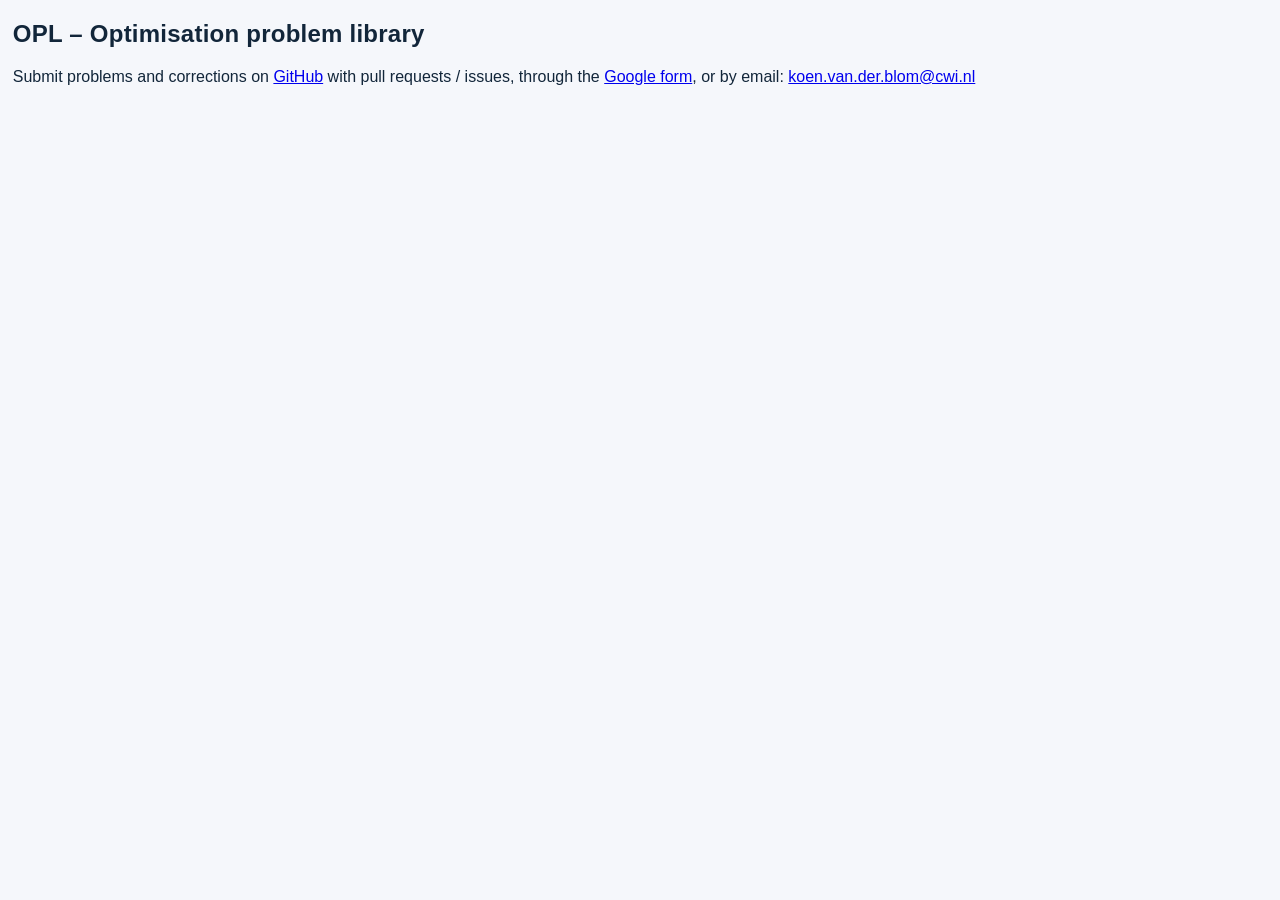
<file: docs/header.html>
<!DOCTYPE html>
<html>
<head>
<link href="https://cdn.datatables.net/2.3.2/css/dataTables.dataTables.min.css" rel="stylesheet" integrity="sha384-gC2LYLqCExndkNE9hTLhmEXvk8ZgIf42nRengHFbC9uaws2Ho0TW+ENGe4w15AHy" crossorigin="anonymous">
<link rel="stylesheet" href="table_styles.css">

<script src="https://code.jquery.com/jquery-3.7.0.min.js" integrity="sha384-NXgwF8Kv9SSAr+jemKKcbvQsz+teULH/a5UNJvZc6kP47hZgl62M1vGnw6gHQhb1" crossorigin="anonymous"></script>
<script src="https://cdn.datatables.net/2.3.2/js/dataTables.min.js" integrity="sha384-RZEqG156bBQSxYY9lwjUz/nKVkqYj/QNK9dEjjyJ/EVTO7ndWwk6ZWEkvaKdRm/U" crossorigin="anonymous"></script>

<style>
    thead input {
        width: 100%;
        padding: 3px;
        box-sizing: border-box;
    }
</style>

</head>

<body>

<h2>OPL &ndash; Optimisation problem library</h2>

<p>
Submit problems and corrections on <a target="_blank" href="https://github.com/OpenOptimizationOrg/OPL/">GitHub</a> with pull requests / issues, through the <a target="_blank" href="https://docs.google.com/forms/d/e/1FAIpQLSehQp24AuFAH2j9jizDhq8K_BYgNGMKXWTMu6s-2RwEJrK59Q/viewform">Google form</a>, or by email: <a href="mailto:koen.van.der.blom@cwi.nl" itemprop="email">koen.van.der.blom@cwi.nl</a>
</p>
</file>
<file: docs/table_styles.css>
:root {
    --opl-bg: #f5f7fb;
    --opl-surface: #ffffff;
    --opl-text: #12263a;
    --opl-muted: #607389;
    --opl-border: #d7e1ec;
    --opl-accent: #0f6c8b;
    --opl-accent-soft: #eaf4fa;
    --opl-heading: "Segoe UI", "Trebuchet MS", sans-serif;
    --opl-body: "Tahoma", "Verdana", sans-serif;
    --opl-table-font-size: 0.86rem;
}

* {
    box-sizing: border-box;
}

body {
    margin: 1vw;
    font-family: var(--opl-body);
    color: var(--opl-text);
    background:
        var(--opl-bg);
}

h2 {
    font-family: var(--opl-heading);
    letter-spacing: 0.01em;
}

.table-shell {
    margin-top: 1rem;
    border: 1px solid var(--opl-border);
    border-radius: 16px;
    background: var(--opl-surface);
    box-shadow: 0 14px 30px rgba(17, 37, 61, 0.08);
    overflow: hidden;
}

.table-toolbar {
    display: grid;
    gap: 0.65rem;
    padding: 0.9rem 1rem;
    border-bottom: 1px solid var(--opl-border);
    background: linear-gradient(90deg, #f7fafc, #edf6fb);
}

.toolbar-title {
    font-size: 0.78rem;
    text-transform: uppercase;
    letter-spacing: 0.08em;
    font-weight: 700;
    color: var(--opl-muted);
}

.column-toolbar-disclosure {
    display: grid;
    gap: 0.65rem;
}

.column-toolbar-disclosure > summary {
    cursor: pointer;
    list-style: none;
}

.column-toolbar-disclosure > summary::-webkit-details-marker {
    display: none;
}

.column-toolbar-disclosure > summary::after {
    content: "Show";
    margin-left: 0.5rem;
    font-size: 0.72rem;
    font-weight: 600;
    letter-spacing: 0.04em;
    text-transform: none;
    color: #355670;
}

.column-toolbar-disclosure[open] > summary::after {
    content: "Hide";
}

.toolbar-actions {
    display: flex;
    flex-wrap: wrap;
    gap: 0.45rem;
}

.toolbar-btn {
    border: 1px solid #b8c8df;
    background: #fff;
    color: #1b3249;
    border-radius: 8px;
    padding: 0.36rem 0.62rem;
    font-size: 0.8rem;
    font-weight: 600;
    cursor: pointer;
    transition: all 120ms ease;
}

.toolbar-btn:hover {
    background: #eff6fb;
    border-color: #94adc9;
}

.toolbar-btn:active {
    transform: translateY(1px);
}

.column-controls {
    display: flex;
    flex-wrap: wrap;
    gap: 0.45rem;
}

.column-chip {
    display: inline-flex;
    align-items: center;
    gap: 0.4rem;
    padding: 0.35rem 0.65rem;
    border-radius: 999px;
    border: 1px solid var(--opl-border);
    background: #fff;
    font-size: 0.82rem;
    cursor: pointer;
    user-select: none;
    transition: all 120ms ease;
}

.column-chip:hover {
    border-color: #b8c8df;
    background: #f7fbfd;
}

.column-chip.is-off {
    color: var(--opl-muted);
    background: #f1f5f9;
}

.column-chip input {
    accent-color: var(--opl-accent);
}

.table-wrap {
    overflow-x: auto;
    padding: 0.45rem;
}

#problems {
    width: 100%;
    min-width: 980px;
    border-collapse: separate;
    border-spacing: 0;
    font-size: var(--opl-table-font-size);
}

#problems thead th {
    background: #f9fcff;
    color: #1d324a;
    border-bottom: 1px solid var(--opl-border);
    font-weight: 700;
    white-space: nowrap;
}

#problems td {
    vertical-align: top;
    line-height: 1.4;
    font-size: inherit;
}

#problems td * {
    font-size: inherit;
}

#problems th:first-child {
    position: sticky;
    left: 0;
    z-index: 5;
    background: #f9fcff;
    box-shadow: 1px 0 0 0 var(--opl-border);
}

#problems td:first-child {
    position: sticky;
    left: 0;
    z-index: 2;
    background: #fcfeff;
    box-shadow: 1px 0 0 0 var(--opl-border);
}

#problems tbody tr:nth-of-type(odd) td {
    background: #fcfeff;
}

#problems tbody tr:nth-of-type(even) td {
    background: #f8fbfe;
}

#problems tbody tr:hover td {
    background: var(--opl-accent-soft);
}

#problems tbody tr:hover td:first-child {
    background: #deedf6;
}

#problems tbody tr.is-active td {
    background: #dceefa;
}

#problems tbody tr.is-active td:first-child {
    background: #cce5f5;
}

#problems a {
    color: #085f75;
}

#problems thead input {
    width: 100%;
    padding: 0.35rem 0.45rem;
    border-radius: 6px;
    border: 1px solid var(--opl-border);
    background: #fff;
    color: var(--opl-text);
    font-size: inherit;
}

.details-shell {
    margin-top: 0.9rem;
    padding: 0.9rem 1rem;
    border: 1px solid var(--opl-border);
    border-radius: 14px;
    background: var(--opl-surface);
    box-shadow: 0 10px 24px rgba(17, 37, 61, 0.06);
}

.details-title {
    margin: 0 0 0.3rem;
    font-family: var(--opl-heading);
    font-size: 1.02rem;
}

.details-hint {
    margin: 0 0 0.75rem;
    color: var(--opl-muted);
    font-size: 0.88rem;
}

.details-grid {
    margin: 0;
    display: grid;
    grid-template-columns: repeat(auto-fit, minmax(220px, 1fr));
    gap: 0.6rem;
}

.detail-item {
    margin: 0;
    border: 1px solid var(--opl-border);
    border-radius: 10px;
    padding: 0.55rem 0.65rem;
    background: #fbfdff;
}

.detail-item dt {
    margin: 0;
    color: #23415e;
    font-size: 0.74rem;
    text-transform: uppercase;
    letter-spacing: 0.04em;
    font-weight: 700;
}

.detail-item dd {
    margin: 0.35rem 0 0;
    color: var(--opl-text);
    font-size: 0.86rem;
    line-height: 1.4;
    overflow-wrap: anywhere;
}

.details-empty {
    color: var(--opl-muted);
    font-style: italic;
}

.snippet-shell {
    margin-top: 0.85rem;
    border: 1px solid var(--opl-border);
    border-radius: 10px;
    background: #f8fbfe;
    padding: 0.7rem;
}

.snippet-title {
    margin: 0;
    font-size: 0.84rem;
    color: #23415e;
}

.snippet-hint {
    margin: 0.4rem 0 0.55rem;
    font-size: 0.82rem;
    color: var(--opl-muted);
}

.snippet-meta {
    margin: 0.35rem 0 0.45rem;
    font-size: 0.82rem;
}

.snippet-meta a {
    color: #0a5d74;
    text-decoration: underline;
}

.snippet-meta a[aria-disabled="true"] {
    color: var(--opl-muted);
    pointer-events: none;
    text-decoration: none;
}

.snippet-code {
    margin: 0;
    background: #11263b;
    color: #e9f3ff;
    border-radius: 8px;
    padding: 0.7rem;
    max-height: 320px;
    overflow: auto;
}

.snippet-code code {
    font-family: Consolas, "Courier New", monospace;
    font-size: 0.8rem;
    line-height: 1.45;
    white-space: pre;
}

.snippet-readme {
    margin-top: 0.35rem;
    background: #ffffff;
    border: 1px solid var(--opl-border);
    border-radius: 8px;
    padding: 0.75rem;
    max-height: 380px;
    overflow: auto;
    font-size: 0.83rem;
    line-height: 1.45;
}

.snippet-readme h1,
.snippet-readme h2,
.snippet-readme h3,
.snippet-readme h4 {
    margin: 0.7rem 0 0.45rem;
    color: #18334e;
}

.snippet-readme p,
.snippet-readme ul,
.snippet-readme ol {
    margin: 0.45rem 0;
}

.snippet-readme pre {
    margin: 0.5rem 0;
    background: #11263b;
    color: #e9f3ff;
    border-radius: 8px;
    padding: 0.65rem;
    overflow: auto;
}

.snippet-readme code {
    font-family: Consolas, "Courier New", monospace;
    font-size: 0.8rem;
}

.snippet-readme a {
    color: #0a5d74;
}

@media (max-width: 900px) {
    body {
        margin: 0.6rem;
    }

    .table-toolbar {
        padding: 0.8rem;
    }

    .column-chip {
        font-size: 0.76rem;
    }

    .details-shell {
        padding: 0.8rem;
    }

    .details-grid {
        grid-template-columns: 1fr;
    }
}
</file>
